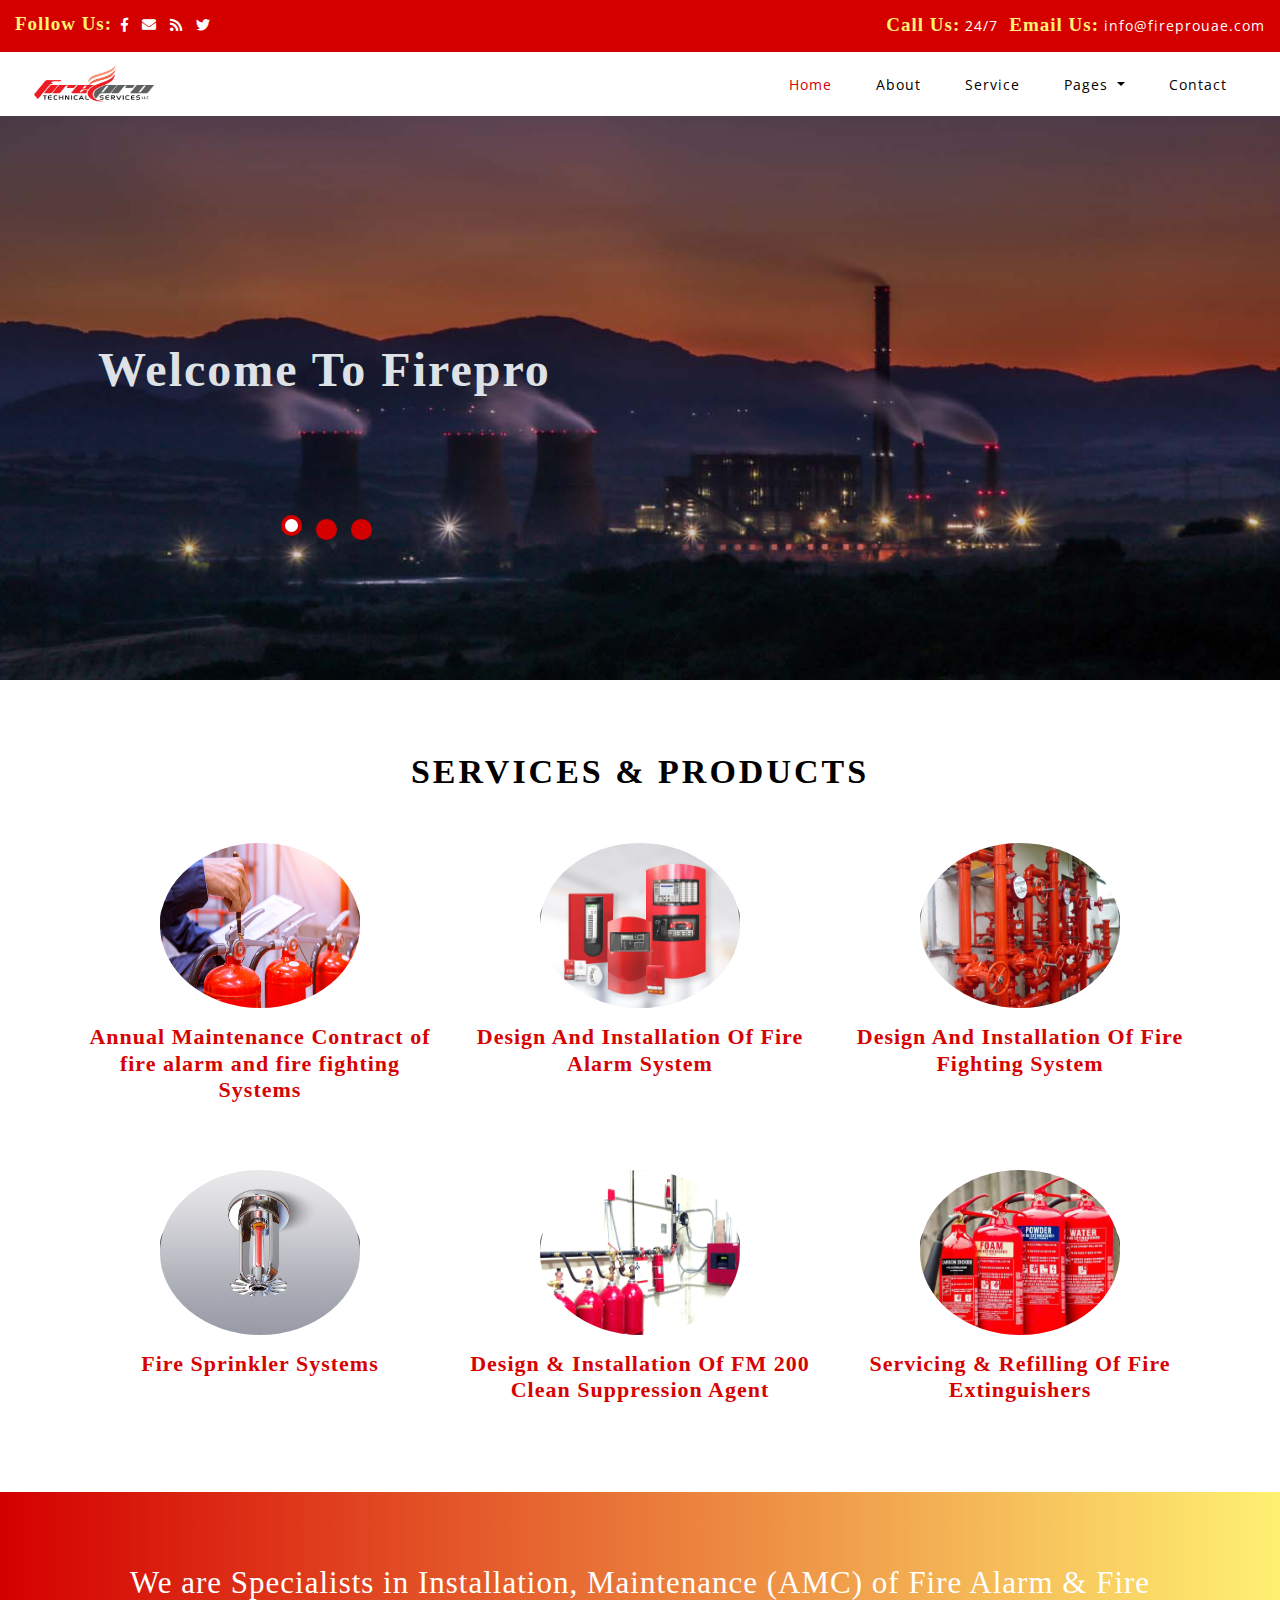
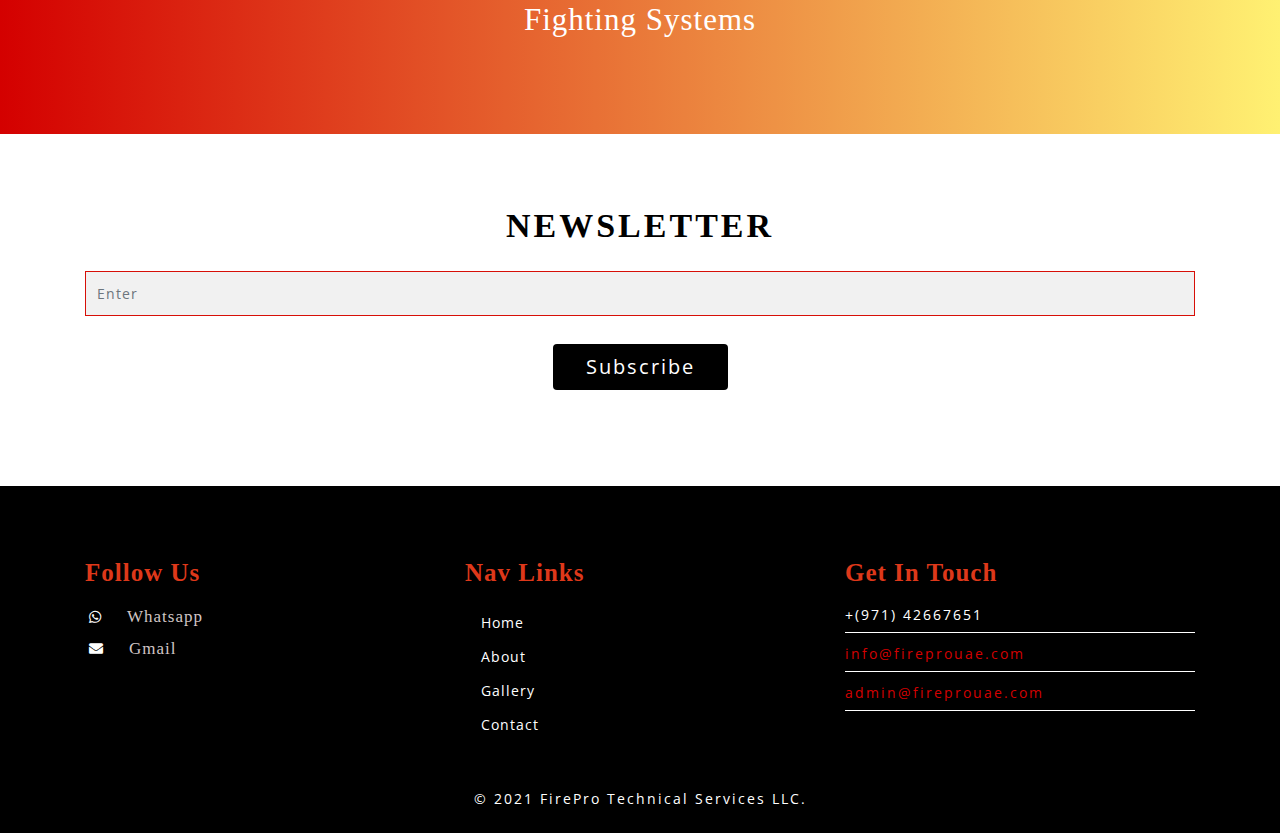
<file: index.html>
<!DOCTYPE html>
<html lang="zxx">
   <head>
      <link rel="icon" href="New folder\jpeg-01.jpg" type="image/icon type">
      <title>Firepro Technical Service LLC.</title>
      <!--meta tags -->
      <meta charset="UTF-8">
      <meta name="viewport" content="width=device-width, initial-scale=1">
      <meta name="keywords" content="Molten Responsive web template, Bootstrap Web Templates, Flat Web Templates, Android Compatible web template, 
         Smartphone Compatible web template, free webdesigns for Nokia, Samsung, LG, SonyEricsson, Motorola web design" />
      <script>
         addEventListener("load", function () {
         	setTimeout(hideURLbar, 0);
         }, false);
         
         function hideURLbar() {
         	window.scrollTo(0, 1);
         }
      </script>
      <!--//meta tags ends here-->
      <!--booststrap-->
      <link href="css/bootstrap.min.css" rel="stylesheet" type="text/css" media="all">
      <!--//booststrap end-->
      <!-- font-awesome icons -->
      <link href="css/fontawesome-all.min.css" rel="stylesheet" type="text/css" media="all">
      <!-- //font-awesome icons -->
      <!--stylesheets-->
      <link href="css/style.css" rel='stylesheet' type='text/css' media="all">
      <!--//stylesheets-->
      <link href="//fonts.googleapis.com/css?family=Source+Sans+Pro:300,400,600,700" rel="stylesheet">
      <link href="//fonts.googleapis.com/css?family=Open+Sans:300,400,600" rel="stylesheet">
   </head>
   <body>
      <div class="header-outs" id="header">
         <!--banner -->
         <div class="header-most-top">
            <div class="one-headder">
               <div class="container-fluid">
                  <div class="row left-indus-icons RWDpagescrollfix">
                     <div class="col-lg-5 col-md-5 col-sm-4 pr-0 icons">
                        <ul>
                           <li>
                              <h4> Follow Us:</h4>
                           </li>
                           <li><a href="#"><span class="fab fa-facebook-f"></span></a></li>
                           <li><a href="#"><span class="fas fa-envelope"></span></a></li>
                           <li><a href="#"><span class="fas fa-rss"></span></a></li>
                           <li><a href="#"><span class="fab fa-twitter"></span></a></li>
                        </ul>
                     </div>
                     <div class="col-lg-7 col-md-7 col-sm-8 agile-email-call ">
                        <ul>
                           <li>
                              <h4>Call Us:</h4>
                           </li>
                           <li>
                              <p>24/7</p>
                           </li>
                           <li >
                              <h4>Email Us:</h4>
                           </li>
                           <li>
                              <p><a href="mailto:info@fireprouae.com">info@fireprouae.com</a></p>
                           </li>
                        </ul>
                     </div>
                  </div>
               </div>
            </div>
            <div class="headder-nav-icon pagescrollfix">
               <div class="container-fluid">
                  <div class="nav-headder-top">
                     <!--//navigation section -->
                     <nav class="navbar navbar-expand-lg navbar-light pagescrollfix">
                        <div class="hedder-up">
                           <a href="index.html">
                           <img src="New folder\jpeg-01.jpg" alt="logo" href="index.html" style="width: 127px;height: 42px;">
                        </a>
                        </div>
                        <button class="navbar-toggler" type="button" data-toggle="collapse" data-target="#navbarSupportedContent" aria-controls="navbarSupportedContent" aria-expanded="false" aria-label="Toggle navigation">
                        <span class="navbar-toggler-icon"></span>
                        </button>
                        <div class="collapse navbar-collapse justify-content-end" id="navbarSupportedContent">
                           <ul class="navbar-nav ">
                              <li class="nav-item active">
                                 <a class="nav-link" href="index.html">Home <span class="sr-only">(current)</span></a>
                              </li>
                              <li class="nav-item">
                                 <a href="about.html" class="nav-link">About</a>
                              </li>
                              <li class="nav-item">
                                 <a href="service.html" class="nav-link">Service</a>
                              </li>
                              <li class="nav-item dropdown">
                                 <a class="nav-link dropdown-toggle" href="#" id="navbarDropdown" role="button" data-toggle="dropdown" aria-haspopup="true" aria-expanded="false">
                                 Pages
                                 </a>
                                 <div class="dropdown-menu" aria-labelledby="navbarDropdown">
                                    <a class="nav-link " href="gallery.html">Gallery</a>
                                    <a class="nav-link " href="ourproject.html">Our Projects</a>
                                 </div>
                              </li>
                              <li class="nav-item">
                                 <a href="contact.html" class="nav-link">Contact</a>
                              </li>
                           </ul>
                        </div>
                     </nav>
                  </div>
                  <div class="clearfix"> </div>
               </div>
            </div>
         </div>
         <!-- //Navigation -->
         <!-- Slideshow 4 -->
         <div class="slider">
            <div class="callbacks_container">
               <ul class="rslides" id="slider4">
                  <li>
                     <div class="slider-img one-img">
                        <div class="container">
                           <div class="slider-info ">
                              <h5>Welcome To Firepro</h5>
                              <div class="bottom-info">
                                 
                              </div>
                           </div>
                        </div>
                     </div>
                  </li>
                  <li>
                     <div class="slider-img two-img">
                        <div class="container">
                           <div class="slider-info ">
                              <h5>We Protecting Your Future !
                              </h5>
                              <div class="bottom-info">                               
                              </div>
                           </div>
                        </div>
                     </div>
                  </li>
                  <li>
                     <div class="slider-img three-img">
                        <div class="container">
                           <div class="slider-info">
                              <h5>Fire and Safety Installation in UAE.
                              </h5>
                              <div class="bottom-info">                                 
                              </div>
                           </div>
                        </div>
                     </div>
                  </li>
               </ul>
            </div>
            <!-- This is here just to demonstrate the callbacks -->
            <!-- <ul class="events">
               <li>Example 4 callback events</li>
               </ul>-->
            <div class="clearfix"></div>
         </div>
      </div>
      <!-- //banner -->
      <!-- about -->
      <!-- <section class="about py-lg-4 py-md-3 py-sm-3 py-3" id="about">
         <div class="container py-lg-5 py-md-5 py-sm-4 py-3">
         <div class="row abt-colm">
            <div class="col-lg-6 agile-info-img">
               <div class="row stats-info mb-lg-4 mb-3 text-center">
                  <div class="col-md-4 col-sm-4 stats-grid-2">
                     <div class=" stats-grid">
                        <div class="counter">20</div>
                        <div class="stat-info">
                           <h5 class="pt-2"> Years<br>Experence</h5>
                        </div>
                     </div>
                  </div>
                  <div class="col-md-4 col-sm-4 stats-grid-3">
                     <div class=" stats-grid">
                        <div class="counter">1000</div>
                        <div class="stat-info">
                           <h5 class="pt-2">Awards<br>Nominees</h5>
                        </div>
                     </div>
                  </div>
                  <div class="col-md-4 col-sm-4 stats-grid-4">
                     <div class=" stats-grid">
                        <div class="counter">650</div>
                        <div class="stat-info">
                           <h5 class="pt-2">Our<br>Pojects </h5>
                        </div>
                     </div>
                  </div>
               </div>
               <div class="video-left-w3l" id="video">
                  <iframe src="https://player.vimeo.com/video/6601491" allowfullscreen></iframe>
               </div>
            </div>
            <div class="col-lg-6 agile-abt-info">
               <div class="info-sub-w3">
                  <h5>velit sagittis vehicula. Duis posuere ex in mollis iaculis. 
                     Suspendisse tincidunt ut velit id euismod
                  </h5>

               </div>
               <div class="info-sub-w3 mt-3">
                  <p>Lorem ipsum dolor sit amet, consectetur adipiscing elit, sed do eiusmod tempor incididunt ut
                     Lorem ipsum dolor sit amet, consectetur adipiscing elit, sed do eiusmod tempor incididunt
                  </p>
               </div>
               <div class="outs_more-buttn">
                  <a href="about.html">Read More</a>
               </div>
               <div class="arrow mt-lg-4 mt-md-3 mt-3">
                  <ul>
                     <li>
                        <span class="fas fa-angle-double-right dog-arrow"></span>
                        <p>Vivamus elementum semper </p>
                     </li>
                     <li>
                        <span class="fas fa-angle-double-right dog-arrow"></span>
                        <p>Bibendum sodales, augue </p>
                     </li>
                     <li>
                        <span class="fas fa-angle-double-right dog-arrow"></span>
                        <p>Vivamus elementum semper </p>
                     </li>
                     <li>
                        <span class="fas fa-angle-double-right dog-arrow"></span>
                        <p>Vivamus elementum semper </p>
                     </li>
                     <li>
                        <span class="fas fa-angle-double-right dog-arrow"></span>
                        <p>Bibendum sodales, augue </p>
                     </li>
                  </ul>
               </div>
            </div>
         </div>
		 </div>
      </section> -->
      <!-- //about -->
      <!--Fun-facts-->
      <!-- <section class="fun-facts py-lg-4 py-md-3 py-sm-3 py-3">
         <div class="container py-lg-5 py-md-5 py-sm-4 py-3">
         <div class="row">
            <div class="col-lg-4 funt-list-grids">
               <div class="row">
                  <div class="col-md-4 col-sm-4 col-4 funt-agile-grids text-right">
                     <h6>01</h6>
                  </div>
                  <div class="col-md-8 col-sm-8 col-8 funt-agile-text text-left">
                     <h4 class="mb-3">Steel Work</h4>
                     <p>Bibendum sodales, augue Vivamus elementum</p>
                  </div>
               </div>
            </div>
            <div class="col-lg-4 funt-list-grids">
               <div class="row">
                  <div class="col-md-4 col-sm-4 col-4 funt-agile-grids text-right">
                     <h6>02</h6>
                  </div>
                  <div class="col-md-8 col-sm-8 col-8 funt-agile-text text-left">
                     <h4 class="mb-3">New Ideas</h4>
                     <p>Bibendum sodales, augue Vivamus elementum</p>
                  </div>
               </div>
            </div>
            <div class="col-lg-4 funt-list-grids">
               <div class="row">
                  <div class="col-md-4 col-sm-4 col-4 funt-agile-grids text-right">
                     <h6>03</h6>
                  </div>
                  <div class="col-md-8 col-sm-8 col-8 funt-agile-text text-left">
                     <h4 class="mb-3">Innovation</h4>
                     <p>Bibendum sodales, augue Vivamus elementum</p>
                  </div>
               </div>
            </div>
         </div>
		 </div>
      </section> -->
      <!--//Fun-facts-->
      <!--services-->
      <section class="service py-lg-4 py-md-3 py-sm-3 py-3" id="service">
         <div class="container py-lg-5 py-md-4 py-sm-4 py-3">
         <div class="title text-center mb-lg-5 mb-md-4 mb-sm-4 mb-3">
            <h3>Services & Products</h3>
         </div>
         <div class="row text-center">
            <div class="col-md-4 col-sm-6 service-list-grid">
               <div class="serv-w3l-grid">
                  <span ><img class="rounded-circle" src="New folder\Engineer-checking-Industrial-Fire-Safety-Training.jpg" alt="logo" style="width: 200px;height: 165px"></span>
               </div>
               <h4 class="my-3">Annual Maintenance Contract of fire alarm and fire fighting Systems</h4>
               
            </div>
            <div class="col-md-4 col-sm-6 service-list-grid">
               <div class="serv-w3l-grid">
                  <span ><img class="rounded-circle" src="New folder\fire-alarm-systems-image.jpg" alt="logo" style="width: 200px;height: 165px"></span>
               </div>
               <h4 class="my-3">Design And Installation Of Fire Alarm System</h4>
               
            </div>
            <div class="col-md-4 col-sm-6 service-list-grid">
               <div class="serv-w3l-grid">
                  <span ><img class="rounded-circle" src="New folder\fire-fighting-systems-image.jpg" alt="logo" style="width: 200px;height: 165px"></span>
               </div>
               <h4 class="my-3">Design And Installation Of Fire Fighting System</h4>
               
            </div>
            <div class="col-md-4 col-sm-6 mt-lg-5 mt-md-4 mt-3 service-list-grid">
               <div class="serv-w3l-grid">
                  <span ><img class="rounded-circle" src="New folder/Sprinkler.jpg" alt="logo" style="width: 200px;height: 165px"></span>
                  
                  
               </div>
               <h4 class="my-3">Fire Sprinkler Systems</h4>
               
            </div>
            <div class="col-md-4 col-sm-6 mt-lg-5 mt-md-4 mt-3 service-list-grid">
               <div class="serv-w3l-grid">
                  <span ><img class="rounded-circle" src="New folder\design-installation-of-fm-200-image.jpg" alt="logo" style="width: 200px;height: 165px"></span>
               </div>
               <h4 class="my-3">Design & Installation Of FM 200 Clean Suppression Agent</h4>
               
            </div>
            <div class="col-md-4 col-sm-6 mt-lg-5 mt-md-4 mt-3 service-list-grid">
               <div class="serv-w3l-grid">
                  <span ><img class="rounded-circle" src="New folder\supply-and-refilling-of-fire-extinguishers-image.jpg" alt="logo" style="width: 200px;height: 165px"></span>
               </div>
               <h4 class="my-3">Servicing & Refilling Of Fire Extinguishers</h4>
               
            </div>
         </div>
		  </div>
      </section>
      <!--//services-->
      <!--comments-->
      <section class="comments py-lg-4 py-md-3 py-sm-3 py-3">
         <div class="container py-lg-5 py-md-4 py-sm-4 py-3">
            <div class="title text-center mb-lg-4 mb-md-3 mb-3 fun-hedder-up ">
               <h6>We are Specialists in Installation, Maintenance (AMC) of Fire Alarm & Fire Fighting Systems</h6>
            </div>
         </div>
      </section>
      <!--//comments--> 
      <!--Footer -->
      <section class="py-lg-4 py-md-3 py-sm-3 py-3">
         <div class="container py-lg-5 py-md-5 py-sm-4 py-4">
         <div class="title text-center mb-lg-4 mb-md-3 mb-3">
            <h3>NewsLetter</h3>
         </div>
         <div class="mt-lg-4 mt-3 address_mail_footer_grids">
            <div class="news-about-us">
               <form id="submit-form"action="">
                  <div class=" subscribe-form ">
                     <div class="form-group contact-forms">
                        <input type="email"  id="email" name="email" class="form-control" placeholder="Enter" required="">
                     </div>
                     <div class="text-center click-subscribe">
                        <button type="submit" class="btn click-me">Subscribe</button>
                     </div>
                  </div>
               </form>
               <div class="info-sub-w3 text-center mt-lg-4 mt-3">
                  
               </div>
            </div>
         </div>
		 </div>
      </section>
      <!-- <section class="images-position-grid">
         <div class="container">
            <div class="row imgs-both-side">
               <div class="col-lg-6 col-md-6 col-sm-6 img-first-left">
                  <h5>molten Plant</h5>
               </div>
               <div class="col-lg-6 col-md-6 col-sm-6 img-second-left">
                  <h5>molten Plant</h5>
               </div>
            </div>
         </div>
      </section> -->
      <footer class="buttom-footer py-lg-4 py-md-3 py-sm-3 py-3">
         <section>
            <div class="container py-lg-5 py-md-5 py-sm-4 py-4">
               <div class="">
                  <div class="row footer-agile-grids ">
                     <div class="col-lg-4 col-md-4 col-sm-12 wthree-left-right">
                        <h4 class="pb-lg-3 pb-3">Follow Us</h4>
                        <div class="footer-icons">
                           <ul>
                              <li class="mb-2">
                                 <a href="https://wa.me/message/VD54ZA67KP63G1"><span class="fab fa-whatsapp"></span></a>
                                 <h6 class="ml-3 text-left">Whatsapp</h6>
                              </li>
                              <li class="mb-2">
                                 <a href=""><span class="fas fa-envelope"></span></a>
                                 <h6 class="ml-3 text-left">Gmail</h6>
                              </li>
                           </ul>
                        </div>
                     </div>
                     <div class="col-lg-4 col-md-4 col-sm-12 wthree-left-right">
                        <h4 class="pb-lg-3 pb-3">Nav Links</h4>
                        <nav class="border-line">
                           <ul class="nav flex-column">
                              <li class="nav-item active">
                                 <a class="nav-link" href="index.html">Home <span class="sr-only">(current)</span></a>
                              </li>
                              <li class="nav-item">
                                 <a href="about.html" class="nav-link">About</a>
                              </li>
                              <li class="nav-item">
                                 <a href="gallery.html" class="nav-link">Gallery</a>
                              </li>
                              <li class="nav-item">
                                 <a href="contact.html" class="nav-link">Contact</a>
                              </li>
                           </ul>
                        </nav>
                     </div>
                     <div class="wthree-left-right col-lg-4 col-md-4 col-sm-12">
                        <h4 class="pb-lg-3 pb-3">Get In Touch</h4>
                        <div class="wls-hours-list">
                           <ul>
                              <li class="d-flex"><p>+(971) 42667651</p></li>
                              <li class="d-flex"><p><a href="mailto:info@fireprouae.com">info@fireprouae.com</a></p> </li>
			      <li class="d-flex"><p><a href="mailto:admin@fireprouae.com">admin@fireprouae.com</a></p> </li>
                           </ul>
                        </div>
                     </div>
                  </div>
               </div>
            </div>
         </section>
         <div class="copy-agile-right text-center">
            <p>© 2021 FirePro Technical Services LLC.</p>
         </div>
      </footer>
      <!-- //Footer -->
      <!--js working-->
      <script src='js/jquery-2.2.3.min.js'></script>
      <!--//js working--> 
      <!--Nav script scrollon--> 
      <script>
         $(window).scroll(function() {
             if ($(document).scrollTop() > 150) {
                 $('nav.pagescrollfix,nav.RWDpagescrollfix').addClass('shrink');
             } else {
                 $('nav.pagescrollfix,nav.RWDpagescrollfix').removeClass('shrink');
             }
         });
      </script>
      <!--//Nav script scrollon--> 
      <!-- subscription -->
      <script>
         $("#submit-form").submit((e)=>{
             e.preventDefault()
             $.ajax({
                 url:"https://script.google.com/macros/s/AKfycbx1UcMWuIf4PY8m5nWNVG0L7y-zTGmFCl3IURPR-w/exec",
                 data:$("#submit-form").serialize(),
                 method:"post",
                 success:function (response){
                     alert("Form submitted successfully")
                     window.location.reload()
                     //window.location.href="https://google.com"
                 },
                 error:function (err){
                     alert("Something Error")
     
                 }
             })
         })
     </script>
      <!--responsiveslides banner-->
      <script src="js/responsiveslides.min.js"></script>
      <script>
         // You can also use "$(window).load(function() {"
         $(function () {
         	// Slideshow 4
         	$("#slider4").responsiveSlides({
         		auto: true,
         		pager:true ,
         		nav:false,
         		speed: 900,
         		namespace: "callbacks",
         		before: function () {
         			$('.events').append("<li>before event fired.</li>");
         		},
         		after: function () {
         			$('.events').append("<li>after event fired.</li>");
         		}
         	});
         
         });
      </script>
      <!--// responsiveslides banner-->	 
      <!--About OnScroll-Number-Increase-JavaScript -->
      <script src="js/jquery.waypoints.min.js"></script>
      <script src="js/jquery.countup.js"></script>
      <script>
         $('.counter').countUp();
      </script>
      <!-- //OnScroll-Number-Increase-JavaScript -->  
      <!-- start-smoth-scrolling -->
      <script src="js/move-top.js"></script>
      <script src="js/easing.js"></script>
      <script>
         jQuery(document).ready(function ($) {
         	$(".scroll").click(function (event) {
         		event.preventDefault();
         		$('html,body').animate({
         			scrollTop: $(this.hash).offset().top
         		}, 900);
         	});
         });
      </script>
      <!-- start-smoth-scrolling -->
      <!-- here stars scrolling icon -->
      <script>
         $(document).ready(function () {
         
         	var defaults = {
         		containerID: 'toTop', // fading element id
         		containerHoverID: 'toTopHover', // fading element hover id
         		scrollSpeed: 1100,
         		easingType: 'linear'
         	};
         
         
         	$().UItoTop({
         		easingType: 'easeOutQuart'
         	});
         
         });
      </script>
      <!-- //here ends scrolling icon -->
      <!--bootstrap working-->
      <script src="js/bootstrap.min.js"></script>
      <!-- //bootstrap working-->
   </body>
</html>
</file>
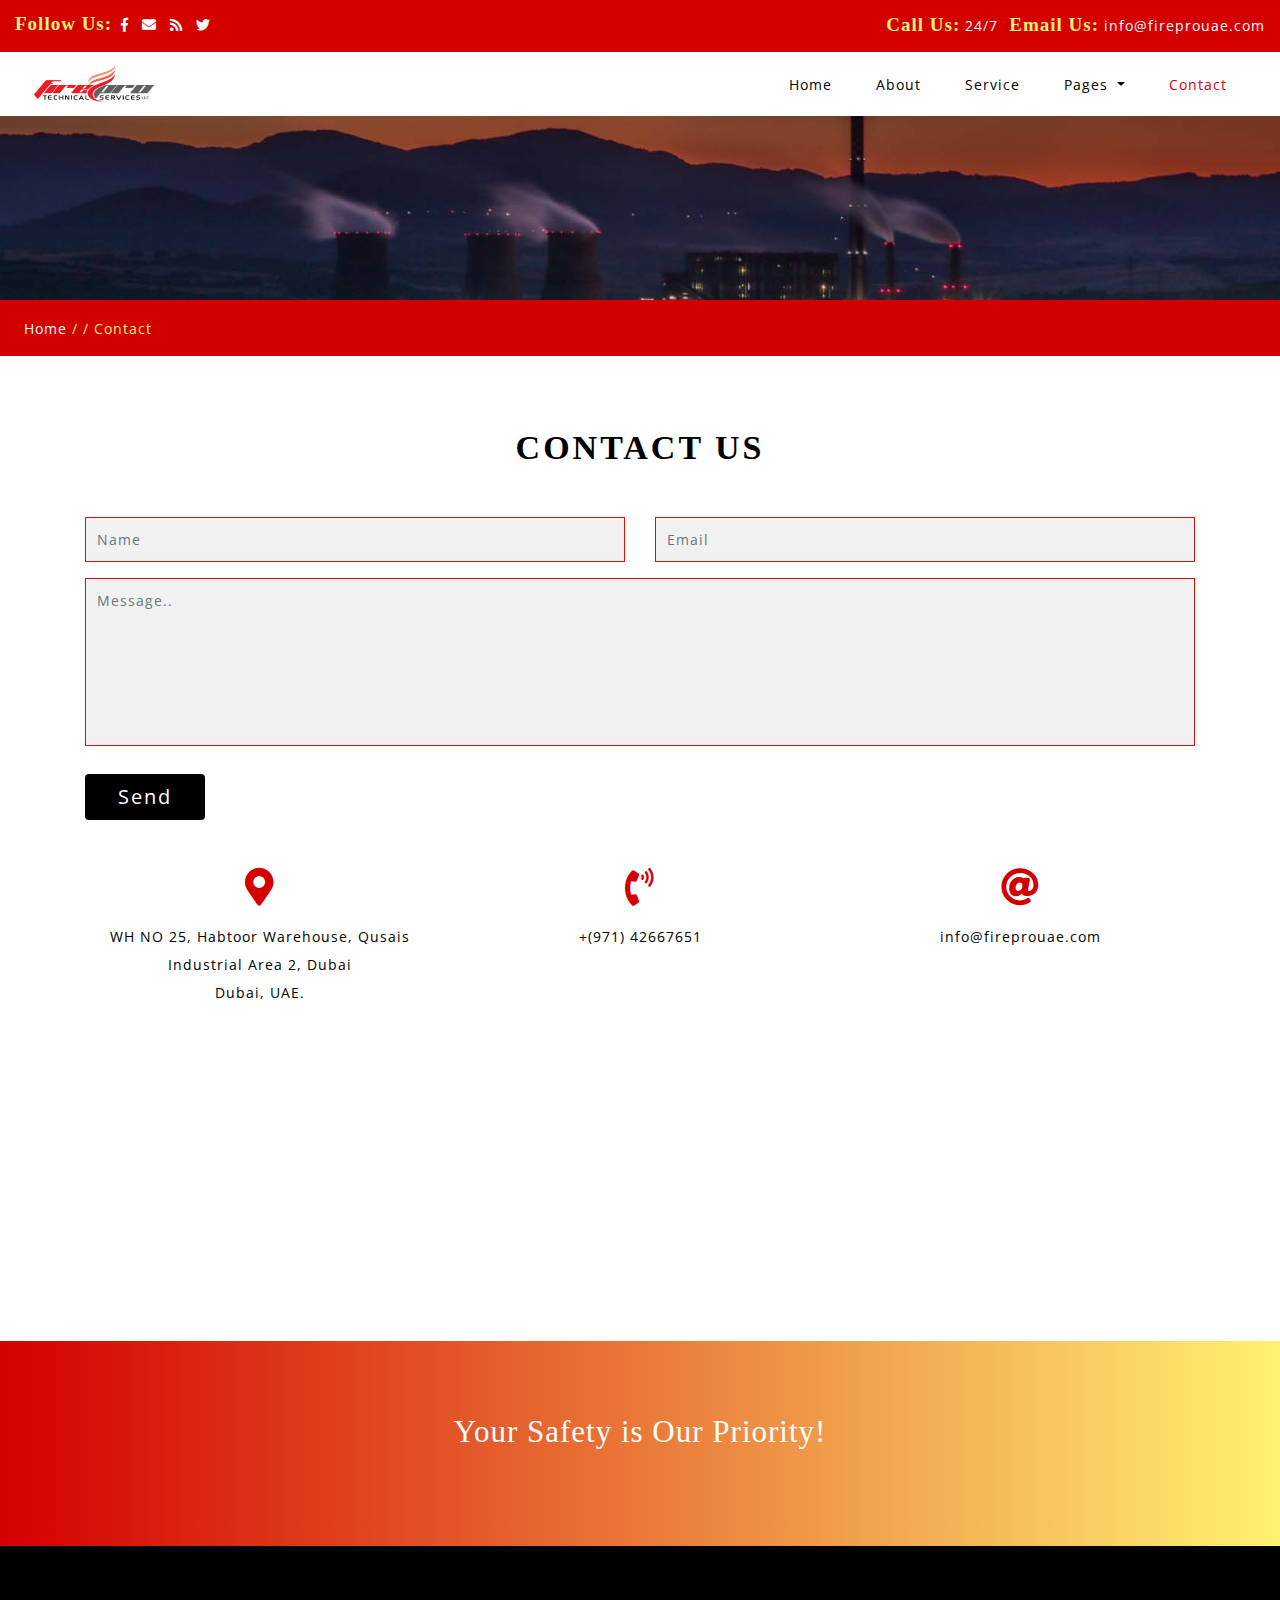
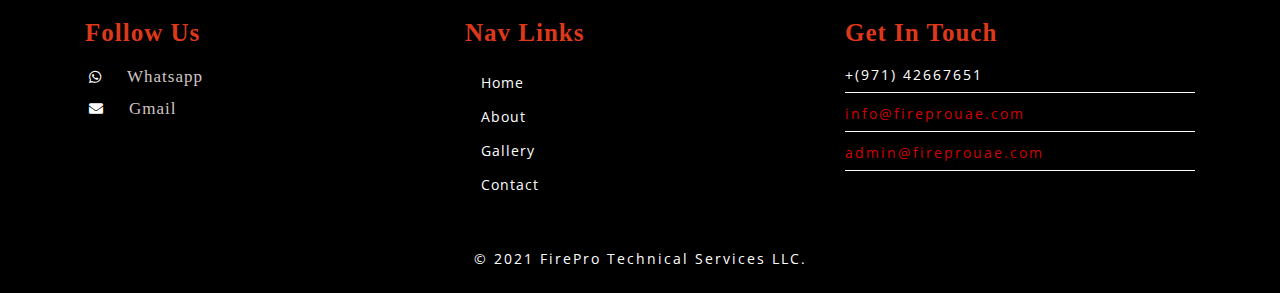
<file: contact.html>
<!DOCTYPE html>
<html lang="zxx">
   <head>
      <link rel="icon" href="New folder\jpeg-01.jpg" type="image/icon type">
      <title>Firepro Technical Service LLC.</title>      <!--meta tags -->
      <meta charset="UTF-8">
      <meta name="viewport" content="width=device-width, initial-scale=1">
      <meta name="keywords" content="Molten Responsive web template, Bootstrap Web Templates, Flat Web Templates, Android Compatible web template, 
         Smartphone Compatible web template, free webdesigns for Nokia, Samsung, LG, SonyEricsson, Motorola web design" />
      <script>
         addEventListener("load", function () {
         	setTimeout(hideURLbar, 0);
         }, false);
         
         function hideURLbar() {
         	window.scrollTo(0, 1);
         }
      </script>
      <!--//meta tags ends here-->
      <!--booststrap-->
      <link href="css/bootstrap.min.css" rel="stylesheet" type="text/css" media="all">
      <!--//booststrap end-->
      <!-- font-awesome icons -->
      <link href="css/fontawesome-all.min.css" rel="stylesheet" type="text/css" media="all">
      <!-- //font-awesome icons -->
      <!--stylesheets-->
      <link href="css/style.css" rel='stylesheet' type='text/css' media="all">
      <!--//stylesheets-->
      <link href="//fonts.googleapis.com/css?family=Source+Sans+Pro:300,400,600,700" rel="stylesheet">
      <link href="//fonts.googleapis.com/css?family=Open+Sans:300,400,600" rel="stylesheet">
      <script src="https://ajax.googleapis.com/ajax/libs/jquery/3.5.1/jquery.min.js"></script>
   </head>
   <body>
      <!--headder-->
      <div class="header-outs" id="header">
         <!--banner -->
         <div class="header-most-top">
            <div class="one-headder">
               <div class="container-fluid">
                  <div class="row left-indus-icons RWDpagescrollfix">
                     <div class="col-lg-5 col-md-5 col-sm-4 pr-0 icons">
                        <ul>
                           <li>
                              <h4> Follow Us:</h4>
                           </li>
                           <li><a href="#"><span class="fab fa-facebook-f"></span></a></li>
                           <li><a href="#"><span class="fas fa-envelope"></span></a></li>
                           <li><a href="#"><span class="fas fa-rss"></span></a></li>
                           <li><a href="#"><span class="fab fa-twitter"></span></a></li>
                        </ul>
                     </div>
                     <div class="col-lg-7 col-md-7 col-sm-8 agile-email-call ">
                        <ul>
                           <li>
                              <h4>Call Us:</h4>
                           </li>
                           <li>
                              <p>24/7</p>
                           </li>
                           <li >
                              <h4>Email Us:</h4>
                           </li>
                           <li>
                              <p><a href="mailto:info@fireprouae.com">info@fireprouae.com</a></p>                           </li>
                        </ul>
                     </div>
                  </div>
               </div>
            </div>
            <div class="headder-nav-icon pagescrollfix">
               <div class="container-fluid">
                  <div class="nav-headder-top">
                     <!--//navigation section -->
                     <nav class="navbar navbar-expand-lg navbar-light pagescrollfix">
                        <div class="hedder-up">
                           <a href="index.html">
                           <img src="New folder\jpeg-01.jpg" alt="logo"  style="width: 127px;height: 42px;">
                        </a>
                        </div>
                        <button class="navbar-toggler" type="button" data-toggle="collapse" data-target="#navbarSupportedContent" aria-controls="navbarSupportedContent" aria-expanded="false" aria-label="Toggle navigation">
                        <span class="navbar-toggler-icon"></span>
                        </button>
                        <div class="collapse navbar-collapse justify-content-end" id="navbarSupportedContent">
                           <ul class="navbar-nav ">
                              <li class="nav-item ">
                                 <a class="nav-link" href="index.html">Home <span class="sr-only">(current)</span></a>
                              </li>
                              <li class="nav-item">
                                 <a href="about.html" class="nav-link">About</a>
                              </li>
                              <li class="nav-item">
                                 <a href="service.html" class="nav-link">Service</a>
                              </li>
                              <li class="nav-item dropdown">
                                 <a class="nav-link dropdown-toggle" href="#" id="navbarDropdown" role="button" data-toggle="dropdown" aria-haspopup="true" aria-expanded="false">
                                 Pages
                                 </a>
                                 <div class="dropdown-menu" aria-labelledby="navbarDropdown">                                    
                                    <a class="nav-link " href="gallery.html">Gallery</a>
                                    <a class="nav-link " href="ourproject.html">Our Projects</a>
                                 </div>
                              </li>
                              <li class="nav-item active">
                                 <a href="contact.html" class="nav-link">Contact</a>
                              </li>
                           </ul>
                        </div>
                     </nav>
                  </div>
                  <div class="clearfix"> </div>
               </div>
            </div>
         </div>
         <!-- //Navigation -->
      </div>
      <!--//headder-->
      <!-- banner -->
      <div class="inner_page-banner one-img">
      </div>
      <!--//banner -->
      <!-- short -->
      <div class="using-border py-3">
         <div class="inner_breadcrumb  ml-4">
            <ul class="short_ls">
               <li>
                  <a href="index.html">Home</a>
                  <span>/ /</span>
               </li>
               <li>Contact</li>
            </ul>
         </div>
      </div>
      <!-- //short-->
      <!--contact -->
      <section class="contact py-lg-4 py-md-3 py-sm-3 py-3">
         <div class="container py-lg-5 py-md-4 py-sm-4 py-3">
            <div class="title text-center mb-lg-5 mb-md-4 mb-sm-4 mb-3">
               <h3>Contact Us</h3>
            </div>
            <div class="agile-info-para">
               <!--contact-map -->
               <form  id ="submit-form"action="">
                  <div class="row agile-wls-contact-mid">
                     <div class="col-md-6 form-group contact-forms">
                        <input type="text" id="name" name="name" class="form-control" placeholder="Name" required="">
                     </div>
                     <div class="col-md-6 form-group contact-forms">
                        <input type="email" id="email" name="email" class="form-control" placeholder="Email" required="">
                     </div>
                  </div>
                  <div class="form-group contact-forms">
                     <textarea class="form-control" rows="3" id="subject" name="message" placeholder="Message.." required=""></textarea>
                  </div>
                  <div class="text-left click-subscribe">
                     <button type="submit" class="btn click-me">Send</button>
                  </div>
               </form>
            </div>
            <!--//contact-map -->
            <!--contact-form-->
            <div class="row contact-right mt-lg-5 mt-md-4 mt-3">
               <div class="col-lg-4 col-md-5 footer_grid_left text-center">
                  <div class="contact_footer_grid_left text-center mb-3">
                     <span class="fas fa-map-marker-alt"></span>
                  </div>
                  <p>WH NO 25, Habtoor Warehouse, Qusais Industrial Area 2, Dubai <br>Dubai, UAE.</p>
               </div>
               <div class="col-lg-4 col-md-3 footer_grid_left text-center">
                  <div class="contact_footer_grid_left text-center mb-3">
                     <span class="fas fa-phone-volume"></span>
                  </div>
                  <p>+(971) 42667651</p>
               </div>
               <div class="col-lg-4 col-md-4 footer_grid_left text-center">
                  <div class="contact_footer_grid_left text-center mb-3">
                     <span class="fas fa-at"></span>
                  </div>
                  <p><a href="mailto:info@fireprouae.com">info@fireprouae.com</a></p>
            
               </div>
            </div>
            <!--//contact-map -->
         </div>
      </section>
      <!--//contact  -->
      <div class="contact-form ">
         <div class="address_mail_footer_grids">
            <iframe src="https://www.google.com/maps/embed?pb=!1m18!1m12!1m3!1d3607.844553408749!2d55.38754371501115!3d25.275814083859704!2m3!1f0!2f0!3f0!3m2!1i1024!2i768!4f13.1!3m3!1m2!1s0x0%3A0x7e29d10e7c61eb75!2zMjXCsDE2JzMyLjkiTiA1NcKwMjMnMjMuMCJF!5e0!3m2!1sen!2sae!4v1655118489492!5m2!1sen!2sae" width="800" height="600" style="border:0;" allowfullscreen="" loading="lazy" referrerpolicy="no-referrer-when-downgrade"></iframe>
         </div>
      </div>
	<!--comments-->
      <section class="comments py-lg-4 py-md-3 py-sm-3 py-3">
         <div class="container py-lg-5 py-md-4 py-sm-4 py-3">
            <div class="title text-center mb-lg-4 mb-md-3 mb-3 fun-hedder-up">
               <h2>Your Safety is Our Priority!</h2>
            </div>
         </div>
      </section>
      <!--//comments-->
       <!--Footer -->
      
      <!-- <section class="images-position-grid">
         <div class="container">
            <div class="row imgs-both-side">
               <div class="col-lg-6 col-md-6 col-sm-6 img-first-left">
                  <h5>Molten Plant</h5>
               </div>
               <div class="col-lg-6 col-md-6 col-sm-6 img-second-left">
                  <h5>Molten Plant</h5>
               </div>
            </div>
         </div>
      </section> -->
      <footer class="buttom-footer py-lg-4 py-md-3 py-sm-3 py-3">
         <section>
            <div class="container py-lg-5 py-md-5 py-sm-4 py-4">
               <div class="">
                  <div class="row footer-agile-grids ">
                     <div class="col-lg-4 col-md-4 col-sm-12 wthree-left-right">
                        <h4 class="pb-lg-3 pb-3">Follow Us</h4>
                        <div class="footer-icons">
                           <ul>
                              <li class="mb-2">
                                 <a href="https://wa.me/message/VD54ZA67KP63G1"><span class="fab fa-whatsapp"></span></a>
                                 <h6 class="ml-3 text-left">Whatsapp</h6>
                              </li>
                              <li class="mb-2">
                                 <a href=""><span class="fas fa-envelope"></span></a>
                                 <h6 class="ml-3 text-left">Gmail</h6>
                              </li>
                           </ul>
                        </div>
                     </div>
                     <div class="col-lg-4 col-md-4 col-sm-12 wthree-left-right">
                        <h4 class="pb-lg-3 pb-3">Nav Links</h4>
                        <nav class="border-line">
                           <ul class="nav flex-column">
                              <li class="nav-item active">
                                 <a class="nav-link" href="index.html">Home <span class="sr-only">(current)</span></a>
                              </li>
                              <li class="nav-item">
                                 <a href="about.html" class="nav-link">About</a>
                              </li>
                              <li class="nav-item">
                                 <a href="gallery.html" class="nav-link">Gallery</a>
                              </li>
                              <li class="nav-item">
                                 <a href="contact.html" class="nav-link">Contact</a>
                              </li>
                           </ul>
                        </nav>
                     </div>
                     <div class="wthree-left-right col-lg-4 col-md-4 col-sm-12">
                        <h4 class="pb-lg-3 pb-3">Get In Touch</h4>
                        <div class="wls-hours-list">
                           <ul>
                              <li class="d-flex"><p>+(971) 42667651</p></li>
                              <li class="d-flex"><p><a href="mailto:info@fireprouae.com">info@fireprouae.com</a></p> </li>
				    <li class="d-flex"><p><a href="mailto:admin@fireprouae.com">admin@fireprouae.com</a></p> </li>
                              
                           </ul>
                        </div>
                     </div>
                  </div>
               </div>
            </div>
         </section>
         <div class="copy-agile-right text-center">
            <p>© 2021 FirePro Technical Services LLC.</p>     
             </div>
      </footer>
      <!-- //Footer -->
      <!--js working-->
      <script src='js/jquery-2.2.3.min.js'></script>
      <!--//js working-->
      <!--Nav script scrollon--> 
      <script>
         $(window).scroll(function() {
             if ($(document).scrollTop() > 150) {
                 $('nav.pagescrollfix,nav.RWDpagescrollfix').addClass('shrink');
             } else {
                 $('nav.pagescrollfix,nav.RWDpagescrollfix').removeClass('shrink');
             }
         });
      </script>
      <!--//Nav script scrollon--> 
      <!-- contact form -->
      <script>
         $("#submit-form").submit((e)=>{
             e.preventDefault()
             $.ajax({
                 url:"https://script.google.com/macros/s/AKfycbz8rWjEbBc9rW4V3qRw8cy4VLPAIJpWp532qaXp/exec",
                 data:$("#submit-form").serialize(),
                 method:"post",
                 success:function (response){
                     alert("Form submitted successfully")
                     window.location.reload()
                     //window.location.href="https://google.com"
                 },
                 error:function (err){
                     alert("Something Error")
     
                 }
             })
         })
     </script>
     <!-- contact form -->
      <!-- start-smoth-scrolling -->
      <script src="js/move-top.js"></script>
      <script src="js/easing.js"></script>
      <script>
         jQuery(document).ready(function ($) {
         	$(".scroll").click(function (event) {
         		event.preventDefault();
         		$('html,body').animate({
         			scrollTop: $(this.hash).offset().top
         		}, 900);
         	});
         });
      </script>
      <!-- start-smoth-scrolling -->
      <!-- here stars scrolling icon -->
      <script>
         $(document).ready(function () {
         
         	var defaults = {
         		containerID: 'toTop', // fading element id
         		containerHoverID: 'toTopHover', // fading element hover id
         		scrollSpeed: 1200,
         		easingType: 'linear'
         	};
         	$().UItoTop({
         		easingType: 'easeOutQuart'
         	});
         
         });
      </script>
      <!-- //here ends scrolling icon -->
      <!--bootstrap working-->
      <script src="js/bootstrap.min.js"></script>
      <!-- //bootstrap working-->
   </body>
</html>
</file>
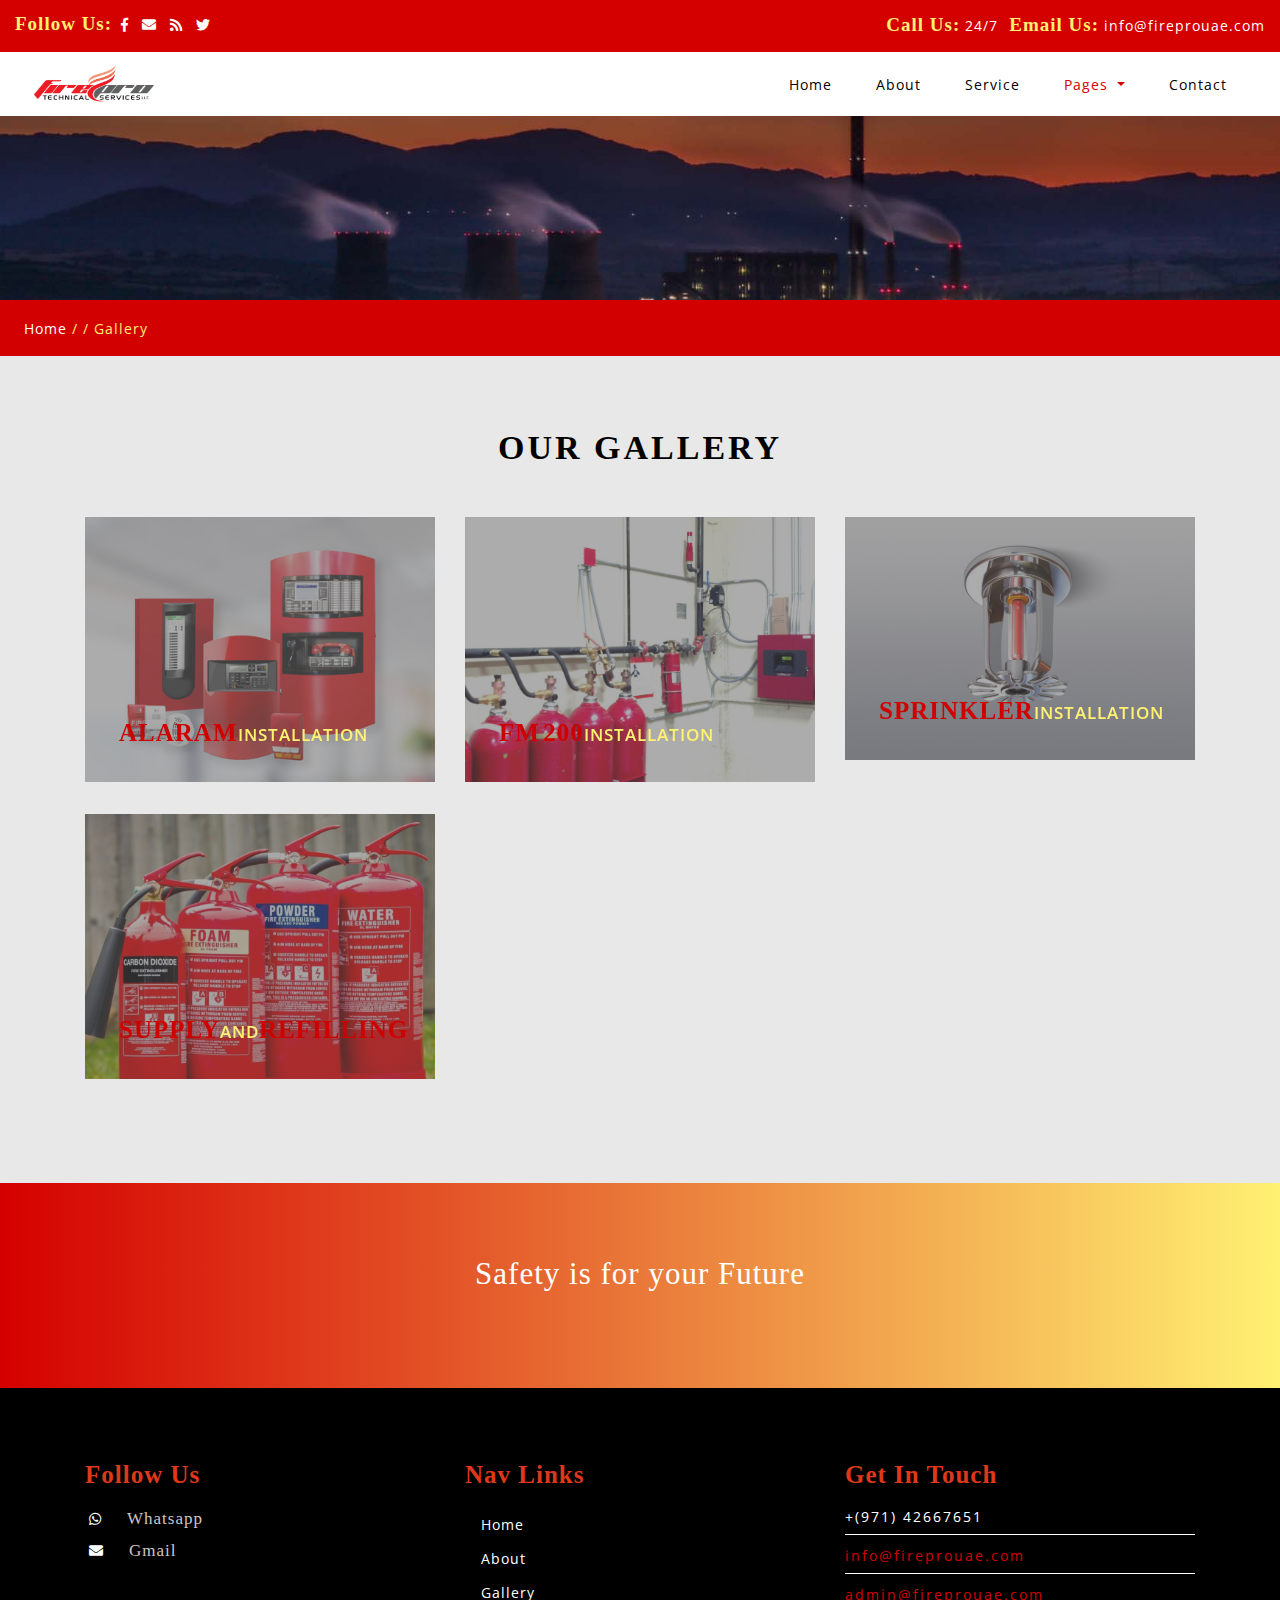
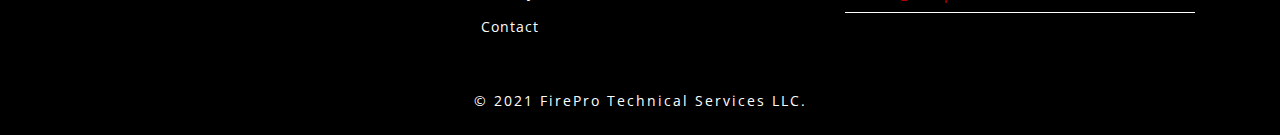
<file: gallery.html>
<!DOCTYPE html>
<html lang="zxx">
   <head>
      <link rel="icon" href="New folder\jpeg-01.jpg" type="image/icon type">
      <title>Firepro Technical Service LLC.</title>      <!--meta tags -->
      <meta charset="UTF-8">
      <meta name="viewport" content="width=device-width, initial-scale=1">
      <meta name="keywords" content="Molten Responsive web template, Bootstrap Web Templates, Flat Web Templates, Android Compatible web template, 
         Smartphone Compatible web template, free webdesigns for Nokia, Samsung, LG, SonyEricsson, Motorola web design" />
      <script>
         addEventListener("load", function () {
         	setTimeout(hideURLbar, 0);
         }, false);
         
         function hideURLbar() {
         	window.scrollTo(0, 1);
         }
      </script>
      <!--//meta tags ends here-->
      <!--booststrap-->
      <link href="css/bootstrap.min.css" rel="stylesheet" type="text/css" media="all">
      <!--//booststrap end-->
      <!-- font-awesome icons -->
      <link href="css/fontawesome-all.min.css" rel="stylesheet" type="text/css" media="all">
      <!-- //font-awesome icons -->
      <!--gallery-->
      <link rel="stylesheet" href="css/lightbox.css">
      <!--//gallery-->
      <!--gallery-hover-->
      <link rel="stylesheet" type="text/css" href="css/set1.css" />
      <!--//gallery-hover-->
      <!--stylesheets-->
      <link href="css/style.css" rel='stylesheet' type='text/css' media="all">
      <!--//stylesheets-->
      <link href="//fonts.googleapis.com/css?family=Source+Sans+Pro:300,400,600,700" rel="stylesheet">
      <link href="//fonts.googleapis.com/css?family=Open+Sans:300,400,600" rel="stylesheet">
   </head>
   <body>
      <!--headder-->
      <div class="header-outs" id="header">
         <!--banner -->
         <div class="header-most-top">
            <div class="one-headder">
               <div class="container-fluid">
                  <div class="row left-indus-icons RWDpagescrollfix">
                     <div class="col-lg-5 col-md-5 col-sm-4 pr-0 icons">
                        <ul>
                           <li>
                              <h4> Follow Us:</h4>
                           </li>
                           <li><a href="#"><span class="fab fa-facebook-f"></span></a></li>
                           <li><a href="#"><span class="fas fa-envelope"></span></a></li>
                           <li><a href="#"><span class="fas fa-rss"></span></a></li>
                           <li><a href="#"><span class="fab fa-twitter"></span></a></li>
                        </ul>
                     </div>
                     <div class="col-lg-7 col-md-7 col-sm-8 agile-email-call ">
                        <ul>
                           <li>
                              <h4>Call Us:</h4>
                           </li>
                           <li>
                              <p>24/7</p>
                           </li>
                           <li >
                              <h4>Email Us:</h4>
                           </li>
                           <li>
                              <p><a href="mailto:info@fireprouae.com">info@fireprouae.com</a></p>                           </li>
                        </ul>
                     </div>
                  </div>
               </div>
            </div>
            <div class="headder-nav-icon pagescrollfix">
               <div class="container-fluid">
                  <div class="nav-headder-top">
                     <!--//navigation section -->
                     <nav class="navbar navbar-expand-lg navbar-light pagescrollfix">
                        <div class="hedder-up">
                           <a href="index.html">
                           <img src="New folder\jpeg-01.jpg" alt="logo"  style="width: 127px;height: 42px;">
                        </a>
                        </div>
                        <button class="navbar-toggler" type="button" data-toggle="collapse" data-target="#navbarSupportedContent" aria-controls="navbarSupportedContent" aria-expanded="false" aria-label="Toggle navigation">
                        <span class="navbar-toggler-icon"></span>
                        </button>
                        <div class="collapse navbar-collapse justify-content-end" id="navbarSupportedContent">
                           <ul class="navbar-nav ">
                              <li class="nav-item ">
                                 <a class="nav-link" href="index.html">Home <span class="sr-only">(current)</span></a>
                              </li>
                              <li class="nav-item">
                                 <a href="about.html" class="nav-link">About</a>
                              </li>
                              <li class="nav-item">
                                 <a href="service.html" class="nav-link">Service</a>
                              </li>
                              <li class="nav-item dropdown active">
                                 <a class="nav-link dropdown-toggle" href="#" id="navbarDropdown" role="button" data-toggle="dropdown" aria-haspopup="true" aria-expanded="false">
                                 Pages
                                 </a>
                                 <div class="dropdown-menu" aria-labelledby="navbarDropdown">                                    
                                    <a class="nav-link " href="gallery.html">Gallery</a>
                                    <a class="nav-link " href="ourproject.html">Our Projects</a>
                                 </div>
                              </li>
                              <li class="nav-item">
                                 <a href="contact.html" class="nav-link">Contact</a>
                              </li>
                           </ul>
                        </div>
                     </nav>
                  </div>
                  <div class="clearfix"> </div>
               </div>
            </div>
         </div>
         <!-- //Navigation -->
      </div>
      <!--//headder-->
      <!-- banner -->
      <div class="inner_page-banner one-img">
      </div>
      <!--//banner -->
      <!-- short -->
      <div class="using-border py-3">
         <div class="inner_breadcrumb  ml-4">
            <ul class="short_ls">
               <li>
                  <a href="index.html">Home</a>
                  <span>/ /</span>
               </li>
               <li>Gallery</li>
            </ul>
         </div>
      </div>
      <!-- //short-->  
      <!--Gallery-->
      <section class="gallery py-lg-4 py-md-3 py-sm-3 py-3">
         <div class="container py-lg-5 py-md-4 py-sm-4 py-3">
            <div class="title text-center mb-lg-5 mb-md-4 mb-sm-4 mb-3">
               <h3>Our Gallery</h3>
            </div>
            <div class="row grid gallery-info">
               <div class="col-lg-4 col-md-6 col-sm-6 gallery-grids">
                  <figure class="effect-goliath">
                     <img src="New folder\fire-alarm-systems-image.jpg" alt="img15"/>
                     <figcaption>
                        <h6>Alaram<span>Installation</span></h6>                        
                        <a href="New folder\fire-alarm-systems-image.jpg" class="gallery-box" data-lightbox="example-set" data-title="">
                        </a>
                     </figcaption>
                  </figure>
               </div>
               <div class="col-lg-4 col-md-6 col-sm-6 gallery-grids">
                  <figure class="effect-goliath">
                     <img src="New folder\design-installation-of-fm-200-image.jpg" alt="img15"/>
                     <figcaption>
                        <h6>FM 200<span>Installation</span></h6>
                        
                        <a href="New folder\design-installation-of-fm-200-image.jpg" class="gallery-box" data-lightbox="example-set" data-title="">
                        </a>
                     </figcaption>
                  </figure>
               </div>
               <div class="col-lg-4 col-md-6 col-sm-6 gallery-grids">
                  <figure class="effect-goliath">
                     <img src="New folder\Sprinkler.jpg" alt="img15"/>
                     <figcaption>
                        <h6>Sprinkler<span>Installation</span></h6>
                        
                        <a href="New folder\Sprinkler.jpg" class="gallery-box" data-lightbox="example-set" data-title="">
                        </a>
                     </figcaption>
                  </figure>
               </div>
               <div class="col-lg-4 col-md-6 col-sm-6 gallery-grids">
                  <figure class="effect-goliath">
                     <img src="New folder\supply-and-refilling-of-fire-extinguishers-image.jpg" alt="img15"/>
                     <figcaption>
                        <h6>Supply<span>and</span>Refilling</h6>
                        
                        <a href="New folder\supply-and-refilling-of-fire-extinguishers-image.jpg" class="gallery-box" data-lightbox="example-set" data-title="">
                        </a>
                     </figcaption>
                  </figure>
               </div>                      
            </div>
         </div>
      </section>
      <!--//Gallery-->	
      <!--comments-->
      <section class="comments py-lg-4 py-md-3 py-sm-3 py-3">
         <div class="container py-lg-5 py-md-4 py-sm-4 py-3">
            <div class="title text-center mb-lg-4 mb-md-3 mb-3 fun-hedder-up">
               <h2>Safety is for your Future</h2>
            </div>
         </div>
      </section>
      <!--//comments-->	  
       <!--Footer -->
      <footer class="buttom-footer py-lg-4 py-md-3 py-sm-3 py-3">
         <section>
            <div class="container py-lg-5 py-md-5 py-sm-4 py-4">
               <div class="">
                  <div class="row footer-agile-grids ">
                     <div class="col-lg-4 col-md-4 col-sm-12 wthree-left-right">
                        <h4 class="pb-lg-3 pb-3">Follow Us</h4>
                        <div class="footer-icons">
                           <ul>
                              <li class="mb-2">
                                 <a href="https://wa.me/message/VD54ZA67KP63G1"><span class="fab fa-whatsapp"></span></a>
                                 <h6 class="ml-3 text-left">Whatsapp</h6>
                              </li>
                              <li class="mb-2">
                                 <a href=""><span class="fas fa-envelope"></span></a>
                                 <h6 class="ml-3 text-left">Gmail</h6>
                              </li>
                           </ul>
                        </div>
                     </div>
                     <div class="col-lg-4 col-md-4 col-sm-12 wthree-left-right">
                        <h4 class="pb-lg-3 pb-3">Nav Links</h4>
                        <nav class="border-line">
                           <ul class="nav flex-column">
                              <li class="nav-item active">
                                 <a class="nav-link" href="index.html">Home <span class="sr-only">(current)</span></a>
                              </li>
                              <li class="nav-item">
                                 <a href="about.html" class="nav-link">About</a>
                              </li>
                              <li class="nav-item">
                                 <a href="gallery.html" class="nav-link">Gallery</a>
                              </li>
                              <li class="nav-item">
                                 <a href="contact.html" class="nav-link">Contact</a>
                              </li>
                           </ul>
                        </nav>
                     </div>
                     <div class="wthree-left-right col-lg-4 col-md-4 col-sm-12">
                        <h4 class="pb-lg-3 pb-3">Get In Touch</h4>
                        <div class="wls-hours-list">
                           <ul>
                              <li class="d-flex"><p>+(971) 42667651</p></li>
                              <li class="d-flex"><p><a href="mailto:info@fireprouae.com">info@fireprouae.com</a></p> </li>
                               <li class="d-flex"><p><a href="mailto:admin@fireprouae.com">admin@fireprouae.com</a></p> </li>
                           </ul>
                        </div>
                     </div>
                  </div>
               </div>
            </div>
         </section>
         <div class="copy-agile-right text-center">
            <p>© 2021 FirePro Technical Services LLC.</p>         
         </div>
      </footer>
      <!-- //Footer -->
      <!--js working-->
      <script src='js/jquery-2.2.3.min.js'></script>
      <!--//js working-->
      <!--Nav script scrollon--> 
      <script>
         $(window).scroll(function() {
             if ($(document).scrollTop() > 150) {
                 $('nav.pagescrollfix,nav.RWDpagescrollfix').addClass('shrink');
             } else {
                 $('nav.pagescrollfix,nav.RWDpagescrollfix').removeClass('shrink');
             }
         });
      </script>
      <!--//Nav script scrollon--> 
      <!-- gallery -->
      <script src="js/lightbox-plus-jquery.min.js"></script>
      <!-- //gallery -->
      <!-- start-smoth-scrolling -->
      <script src="js/move-top.js"></script>
      <script src="js/easing.js"></script>
      <script>
         jQuery(document).ready(function ($) {
         	$(".scroll").click(function (event) {
         		event.preventDefault();
         		$('html,body').animate({
         			scrollTop: $(this.hash).offset().top
         		}, 900);
         	});
         });
      </script>
      <!-- start-smoth-scrolling -->
      <!-- here stars scrolling icon -->
      <script>
         $(document).ready(function () {
         
         	var defaults = {
         		containerID: 'toTop', // fading element id
         		containerHoverID: 'toTopHover', // fading element hover id
         		scrollSpeed: 1200,
         		easingType: 'linear'
         	};
         
         
         	$().UItoTop({
         		easingType: 'easeOutQuart'
         	});
         
         });
      </script>
      <!-- //here ends scrolling icon -->
      <!--bootstrap working-->
      <script src="js/bootstrap.min.js"></script>
      <!-- //bootstrap working-->
   </body>
</html>
</file>
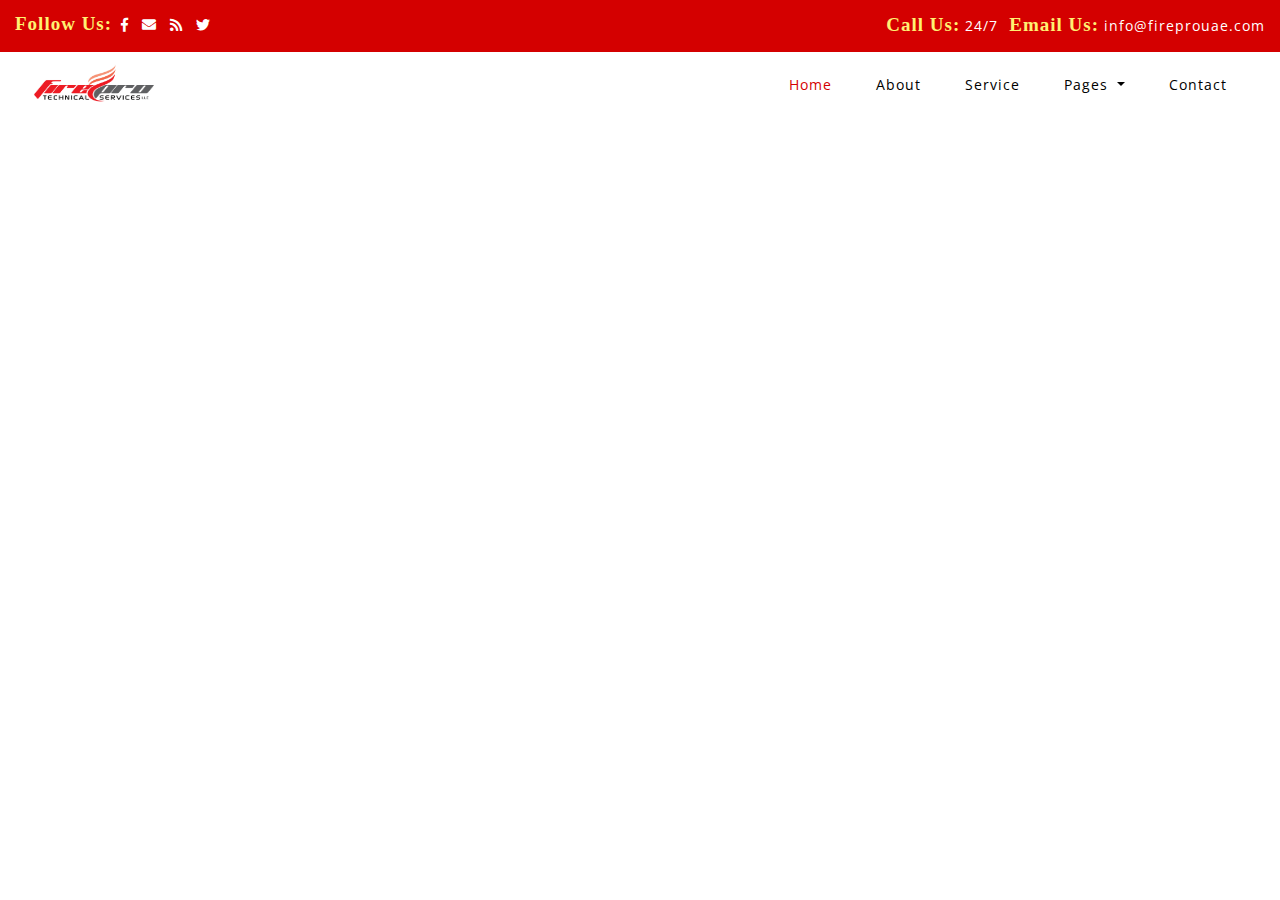
<file: ourPoject.html>
<!DOCTYPE html>
<html lang="zxx">
   <head>
      <link rel="icon" href="New folder\jpeg-01.jpg" type="image/icon type">
      <title>Firepro Technical Service LLC.</title>
      <!--meta tags -->
      <meta charset="UTF-8">
      <meta name="viewport" content="width=device-width, initial-scale=1">
      <meta name="keywords" content="Molten Responsive web template, Bootstrap Web Templates, Flat Web Templates, Android Compatible web template, 
         Smartphone Compatible web template, free webdesigns for Nokia, Samsung, LG, SonyEricsson, Motorola web design" />
      <script>
         addEventListener("load", function () {
         	setTimeout(hideURLbar, 0);
         }, false);
         
         function hideURLbar() {
         	window.scrollTo(0, 1);
         }
      </script>
      <!--//meta tags ends here-->
      <!--booststrap-->
      <link href="css/bootstrap.min.css" rel="stylesheet" type="text/css" media="all">
      <!--//booststrap end-->
      <!-- font-awesome icons -->
      <link href="css/fontawesome-all.min.css" rel="stylesheet" type="text/css" media="all">
      <!-- //font-awesome icons -->
      <!--stylesheets-->
      <link href="css/style.css" rel='stylesheet' type='text/css' media="all">
      <!--//stylesheets-->
      <link href="//fonts.googleapis.com/css?family=Source+Sans+Pro:300,400,600,700" rel="stylesheet">
      <link href="//fonts.googleapis.com/css?family=Open+Sans:300,400,600" rel="stylesheet">
   </head>
   <body>
      <div class="header-outs" id="header">
         <!--banner -->
         <div class="header-most-top">
            <div class="one-headder">
               <div class="container-fluid">
                  <div class="row left-indus-icons RWDpagescrollfix">
                     <div class="col-lg-5 col-md-5 col-sm-4 pr-0 icons">
                        <ul>
                           <li>
                              <h4> Follow Us:</h4>
                           </li>
                           <li><a href="#"><span class="fab fa-facebook-f"></span></a></li>
                           <li><a href="#"><span class="fas fa-envelope"></span></a></li>
                           <li><a href="#"><span class="fas fa-rss"></span></a></li>
                           <li><a href="#"><span class="fab fa-twitter"></span></a></li>
                        </ul>
                     </div>
                     <div class="col-lg-7 col-md-7 col-sm-8 agile-email-call ">
                        <ul>
                           <li>
                              <h4>Call Us:</h4>
                           </li>
                           <li>
                              <p>24/7</p>
                           </li>
                           <li >
                              <h4>Email Us:</h4>
                           </li>
                           <li>
                              <p><a href="mailto:info@fireprouae.com">info@fireprouae.com</a></p>
                           </li>
                        </ul>
                     </div>
                  </div>
               </div>
            </div>
            <div class="headder-nav-icon pagescrollfix">
               <div class="container-fluid">
                  <div class="nav-headder-top">
                     <!--//navigation section -->
                     <nav class="navbar navbar-expand-lg navbar-light pagescrollfix">
                        <div class="hedder-up">
                           <a href="index.html">
                           <img src="New folder\jpeg-01.jpg" alt="logo" href="index.html" style="width: 127px;height: 42px;">
                        </a>
                        </div>
                        <button class="navbar-toggler" type="button" data-toggle="collapse" data-target="#navbarSupportedContent" aria-controls="navbarSupportedContent" aria-expanded="false" aria-label="Toggle navigation">
                        <span class="navbar-toggler-icon"></span>
                        </button>
                        <div class="collapse navbar-collapse justify-content-end" id="navbarSupportedContent">
                           <ul class="navbar-nav ">
                              <li class="nav-item active">
                                 <a class="nav-link" href="index.html">Home <span class="sr-only">(current)</span></a>
                              </li>
                              <li class="nav-item">
                                 <a href="about.html" class="nav-link">About</a>
                              </li>
                              <li class="nav-item">
                                 <a href="service.html" class="nav-link">Service</a>
                              </li>
                              <li class="nav-item dropdown">
                                 <a class="nav-link dropdown-toggle" href="#" id="navbarDropdown" role="button" data-toggle="dropdown" aria-haspopup="true" aria-expanded="false">
                                 Pages
                                 </a>
                                 <div class="dropdown-menu" aria-labelledby="navbarDropdown">
                                    <a class="nav-link " href="gallery.html">Gallery</a>
                                    <a class="nav-link " href="ourProject.html">Our Projects</a>
                                 </div>
                              </li>
                              <li class="nav-item">
                                 <a href="contact.html" class="nav-link">Contact</a>
                              </li>
                           </ul>
                        </div>
                     </nav>
                  </div>
                  <div class="clearfix"> </div>
               </div>
            </div>
         </div>
</file>
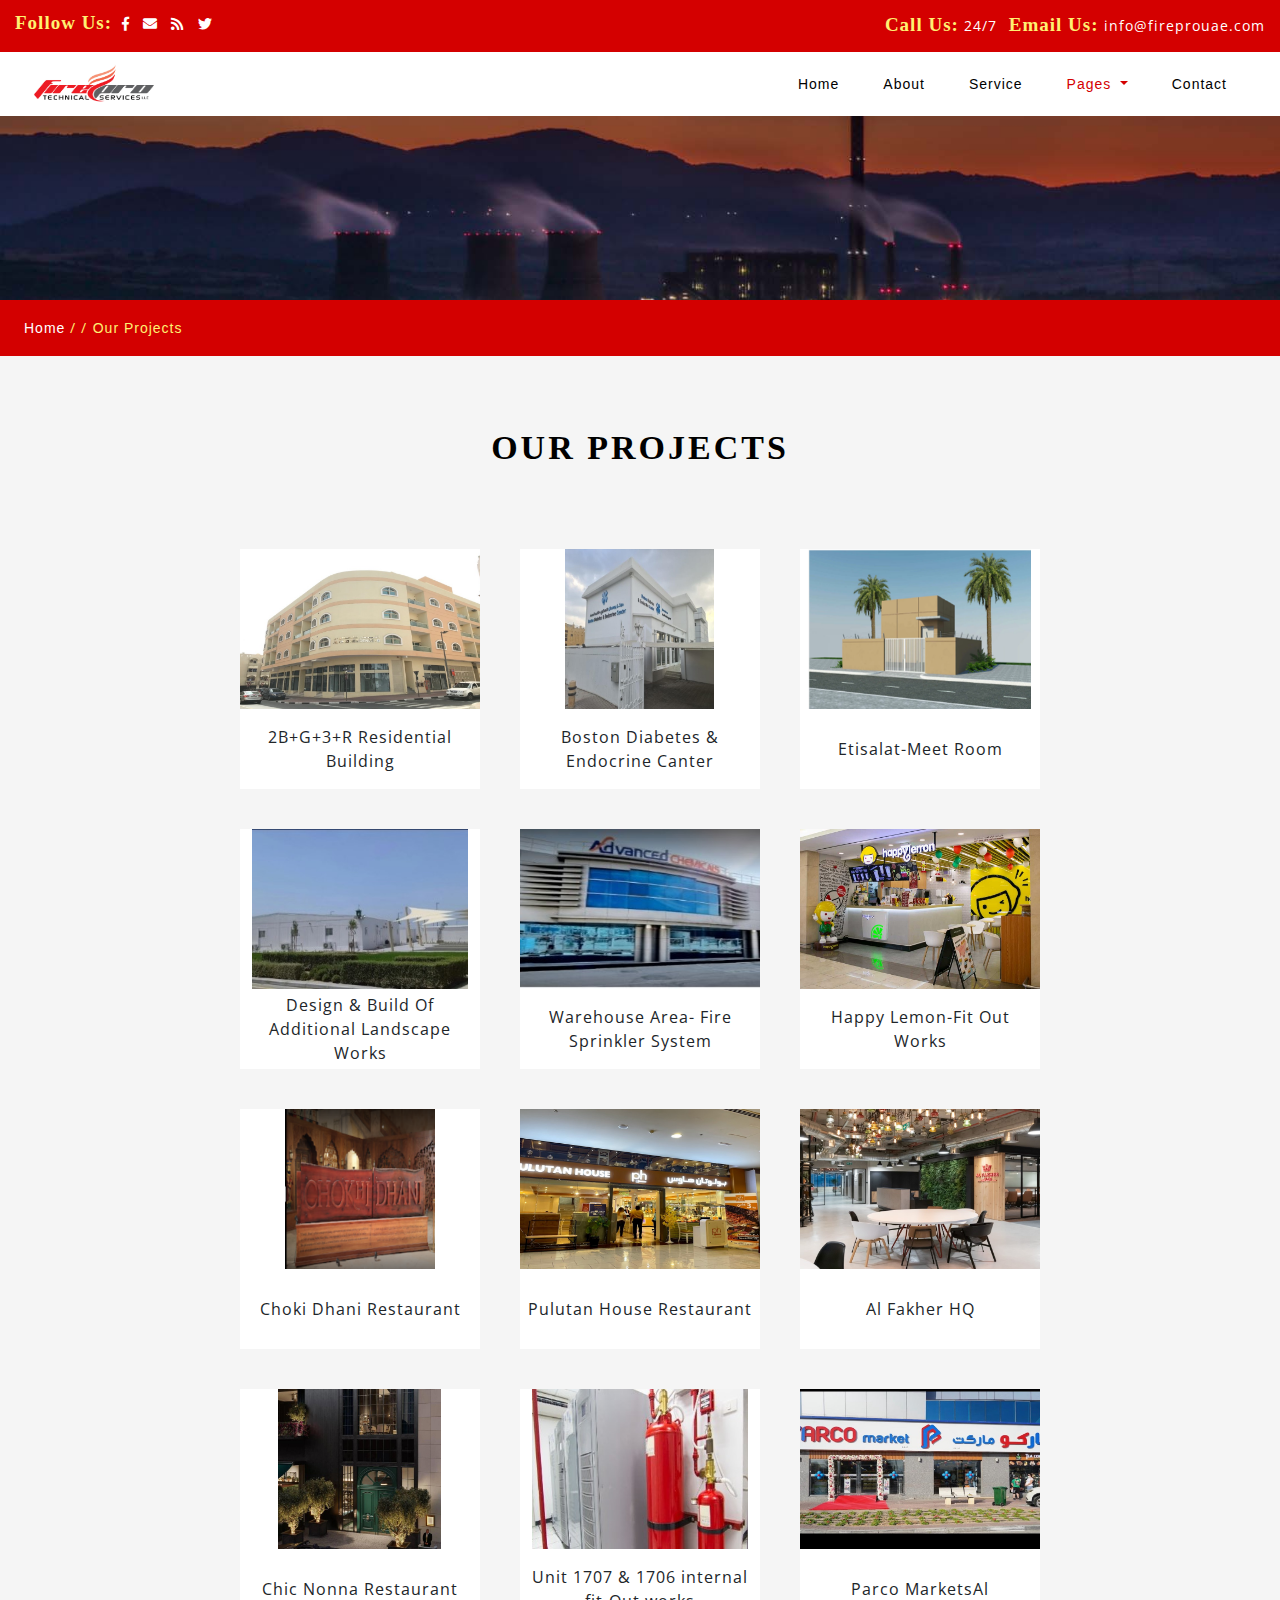
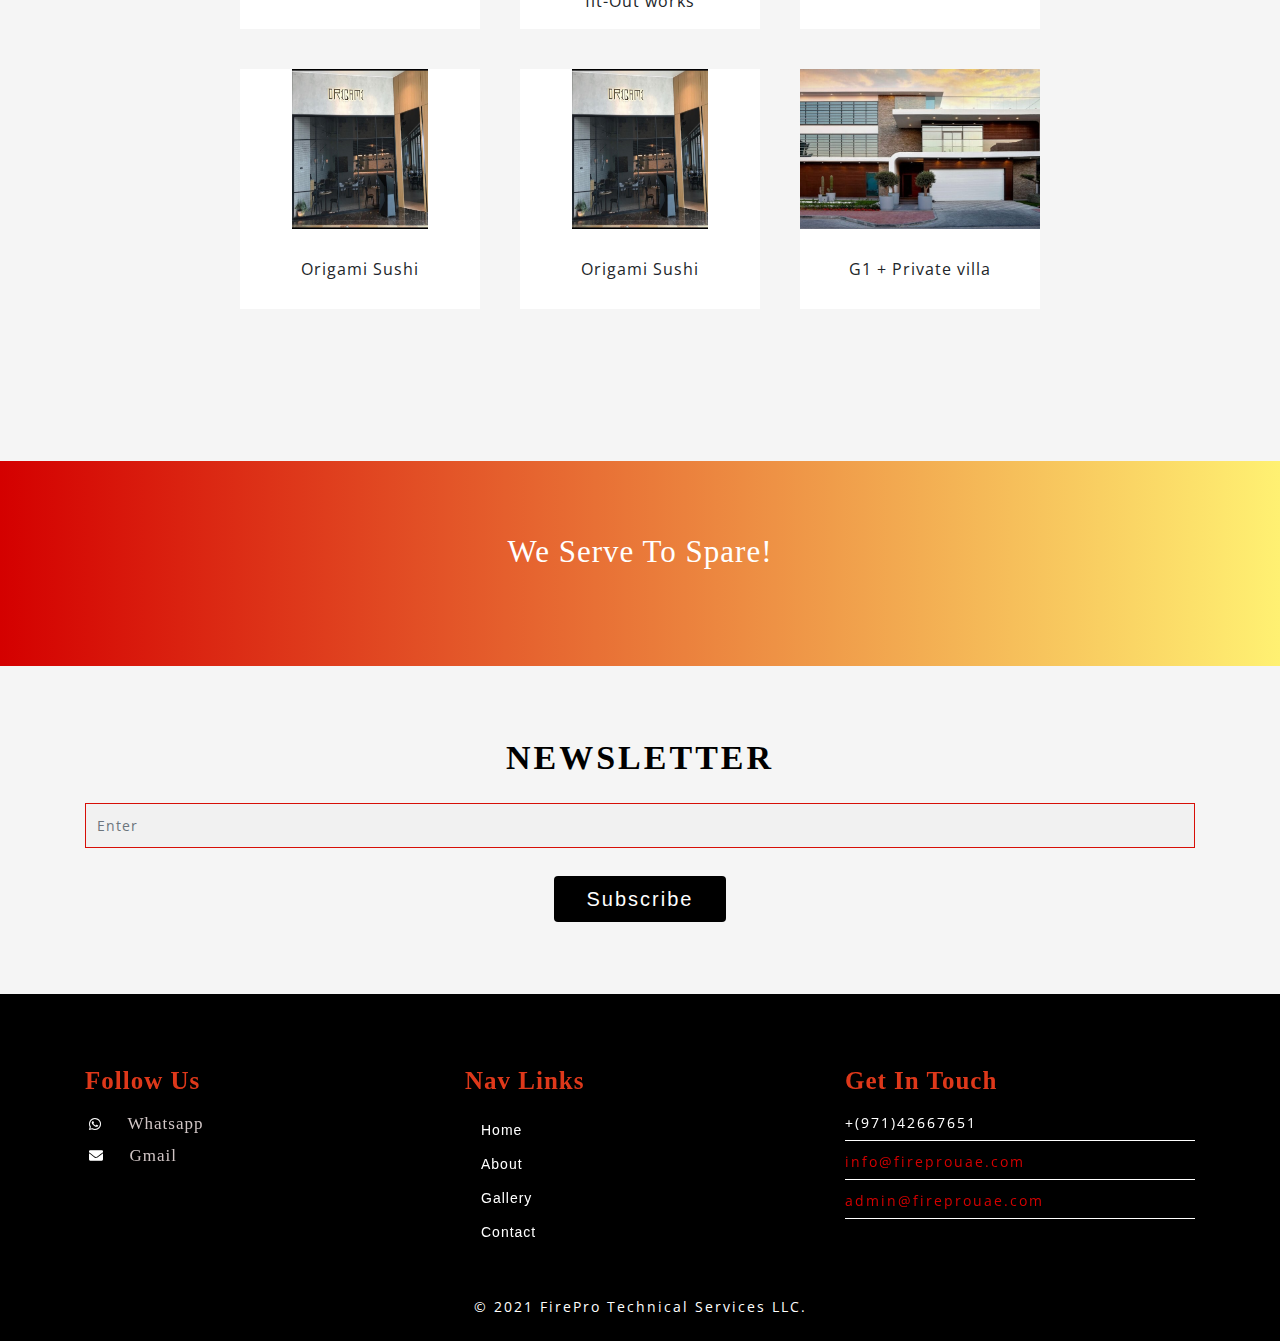
<file: ourproject.html>
<!DOCTYPE html>
<html lang="zxx">
  <head>
    <link rel="icon" href="New folder\jpeg-01.jpg" type="image/icon type" />
    <title>Firepro Technical Service LLC.</title>
    <!--meta tags -->
    <meta charset="UTF-8" />
    <meta name="viewport" content="width=device-width, initial-scale=1" />
    <meta
      name="keywords"
      content="Molten Responsive web template, Bootstrap Web Templates, Flat Web Templates, Android Compatible web template, 
         Smartphone Compatible web template, free webdesigns for Nokia, Samsung, LG, SonyEricsson, Motorola web design"
    />
    <script>
      addEventListener(
        "load",
        function () {
          setTimeout(hideURLbar, 0);
        },
        false
      );

      function hideURLbar() {
        window.scrollTo(0, 1);
      }
    </script>
    <!--//meta tags ends here-->
    <!--booststrap-->
    <link
      href="css/bootstrap.min.css"
      rel="stylesheet"
      type="text/css"
      media="all"
    />
    <!--//booststrap end-->
    <!-- font-awesome icons -->
    <link
      href="css/fontawesome-all.min.css"
      rel="stylesheet"
      type="text/css"
      media="all"
    />
    <!-- //font-awesome icons -->
    <!--stylesheets-->
    <link href="css/style.css" rel="stylesheet" type="text/css" media="all" />
    <link href="css/style4.css" rel="stylesheet" type="text/css" media="all" />
    <!--//stylesheets-->
    <link
      href="//fonts.googleapis.com/css?family=Source+Sans+Pro:300,400,600,700"
      rel="stylesheet"
    />
    <link
      href="//fonts.googleapis.com/css?family=Open+Sans:300,400,600"
      rel="stylesheet"
    />
  </head>
  <body>
    <!--headder-->
    <div class="header-outs" id="header">
      <!--banner -->
      <div class="header-most-top">
        <div class="one-headder">
          <div class="container-fluid">
            <div class="row left-indus-icons RWDpagescrollfix">
              <div class="col-lg-5 col-md-5 col-sm-4 pr-0 icons">
                <ul>
                  <li>
                    <h4>Follow Us:</h4>
                  </li>
                  <li>
                    <a href="#"><span class="fab fa-facebook-f"></span></a>
                  </li>
                  <li>
                    <a href="#"><span class="fas fa-envelope"></span></a>
                  </li>
                  <li>
                    <a href="#"><span class="fas fa-rss"></span></a>
                  </li>
                  <li>
                    <a href="#"><span class="fab fa-twitter"></span></a>
                  </li>
                </ul>
              </div>
              <div class="col-lg-7 col-md-7 col-sm-8 agile-email-call">
                <ul>
                  <li>
                    <h4>Call Us:</h4>
                  </li>
                  <li>
                    <p>24/7</p>
                  </li>
                  <li>
                    <h4>Email Us:</h4>
                  </li>
                  <li>
                    <p>
                      <a href="mailto:info@fireprouae.com"
                        >info@fireprouae.com</a
                      >
                    </p>
                  </li>
                </ul>
              </div>
            </div>
          </div>
        </div>
        <div class="headder-nav-icon pagescrollfix">
         <div class="container-fluid">
            <div class="nav-headder-top">
               <!--//navigation section -->
               <nav class="navbar navbar-expand-lg navbar-light pagescrollfix">
                  <div class="hedder-up">
                     <a href="index.html">
                     <img src="New folder\jpeg-01.jpg" alt="logo"  style="width: 127px;height: 42px;">
                  </a>
                  </div>
                  <button class="navbar-toggler" type="button" data-toggle="collapse" data-target="#navbarSupportedContent" aria-controls="navbarSupportedContent" aria-expanded="false" aria-label="Toggle navigation">
                  <span class="navbar-toggler-icon"></span>
                  </button>
                  <div class="collapse navbar-collapse justify-content-end" id="navbarSupportedContent">
                     <ul class="navbar-nav ">
                        <li class="nav-item ">
                           <a class="nav-link" href="index.html">Home <span class="sr-only">(current)</span></a>
                        </li>
                        <li class="nav-item">
                           <a href="about.html" class="nav-link">About</a>
                        </li>
                        <li class="nav-item">
                           <a href="service.html" class="nav-link">Service</a>
                        </li>
                        <li class="nav-item dropdown active">
                           <a class="nav-link dropdown-toggle" href="#" id="navbarDropdown" role="button" data-toggle="dropdown" aria-haspopup="true" aria-expanded="false">
                           Pages
                           </a>
                           <div class="dropdown-menu" aria-labelledby="navbarDropdown">                                    
                              <a class="nav-link " href="gallery.html">Gallery</a>
                              <a class="nav-link " href="ourproject.html">Our Projects</a>
                           </div>
                        </li>
                        <li class="nav-item">
                           <a href="contact.html" class="nav-link">Contact</a>
                        </li>
                     </ul>
                  </div>
               </nav>
            </div>
            <div class="clearfix"> </div>
         </div>
      </div>
      </div>
      <!-- //Navigation -->
    </div>
    <!--//headder-->
    <!-- banner -->
    <div class="inner_page-banner one-img"></div>
    <!--//banner -->
    <!-- short -->
    <div class="using-border py-3">
      <div class="inner_breadcrumb ml-4">
        <ul class="short_ls">
          <li>
            <a href="index.html">Home</a>
            <span>/ /</span>
          </li>
          <li>Our Projects</li>
        </ul>
      </div>
    </div>
    <!-- //short-->
    <!--about-->
    <!--about-one-->
    <section class="about-inner py-lg-4 py-md-3 py-sm-3 py-3">
      <div class="container-fluid py-lg-5 py-md-4 py-sm-4 py-3">
        <div class="title text-center mb-lg-5 mb-md-4 mb-sm-4 mb-3">
          <h3>Our Projects</h3>
        </div>

        <section class="Grid">
         <div class="Grid-row">
           <a class="Card" onClick="openGallery(1)" id="card-1">
             <div class="Card-thumb">
               <div class="Card-shadow"></div>
               <div class="Card-shadow"></div>
               <div class="Card-shadow"></div>
               <div
                 class="Card-image"
                 style="background-image:url(images/Picture1.jpg)"
               ></div>
             </div>
             <div class="Card-title"><span>2B+G+3+R Residential Building</span></div>
             <div class="Card-explore"><span>Hamriya, Bur Dubai</span></div>
             <button class="Card-button">view more</button></a
           ><a class="Card" onClick="openGallery(2)" id="card-2">
             <div class="Card-thumb">
               <div class="Card-shadow"></div>
               <div class="Card-shadow"></div>
               <div class="Card-shadow"></div>
               <div
                 class="Card-image"
                 style="background-image: url(images/Picture2.jpg)"
               ></div>
             </div>
             <div class="Card-title"><span>Boston Diabetes & Endocrine Canter</span></div>
             <div class="Card-explore"><span>Jumeirah, Dubai</span></div>
             <button class="Card-button">view more</button></a
           ><a class="Card" onClick="openGallery(3)" id="card-3">
             <div class="Card-thumb">
               <div class="Card-shadow"></div>
               <div class="Card-shadow"></div>
               <div class="Card-shadow"></div>
               <div
                 class="Card-image"
                 style="background-image: url(images/Picture6.png)"
               ></div>
             </div>
             <div class="Card-title"><span>Etisalat-Meet Room</span></div>
             <div class="Card-explore"><span>Emaar South Development Phase 2, Dubai, UAE</span></div>
             <button class="Card-button">view more</button></a
           >
         </div>
         <div class="Grid-row">
           <a class="Card" onClick="openGallery(4)" id="card-4">
             <div class="Card-thumb">
               <div class="Card-shadow"></div>
               <div class="Card-shadow"></div>
               <div class="Card-shadow"></div>
               <div
                 class="Card-image"
                 style="background-image: url(images/Picture4.jpg)"
               ></div>
             </div>
             <div class="Card-title"><span>Design & Build Of Additional Landscape Works</span></div>
             <div class="Card-explore"><span>Madinath Al Matar, Dubai South </span></div>
             <button class="Card-button">view more</button></a
           ><a class="Card" onClick="openGallery(5)" id="card-5">
             <div class="Card-thumb">
               <div class="Card-shadow"></div>
               <div class="Card-shadow"></div>
               <div class="Card-shadow"></div>
               <div
                 class="Card-image"
                 style="background-image: url(images/Picture8.jpg)"
               ></div>
             </div>
             <div class="Card-title"><span>Warehouse Area- Fire Sprinkler System</span></div>
             <div class="Card-explore"><span>Jabel Ali Freezone Area, Dubai</span></div>
             <button class="Card-button">view more</button></a
           ><a class="Card" onClick="openGallery(6)" id="card-6">
             <div class="Card-thumb">
               <div class="Card-shadow"></div>
               <div class="Card-shadow"></div>
               <div class="Card-shadow"></div>
               <div
                 class="Card-image"
                 style="background-image: url(images/Picture10.jpg)"
               ></div>
             </div>
             <div class="Card-title"><span>Happy Lemon-Fit Out Works </span></div>
             <div class="Card-explore"><span>Ibn Battuta Mall, Dubai </span></div>
             <button class="Card-button">view more</button></a
           >
         </div>
         <div class="Grid-row">
           <a class="Card" onClick="openGallery(7)" id="card-7">
             <div class="Card-thumb">
               <div class="Card-shadow"></div>
               <div class="Card-shadow"></div>
               <div class="Card-shadow"></div>
               <div
                 class="Card-image"
                 style="background-image: url(images/Picture11.png)"
               ></div>
             </div>
             <div class="Card-title"><span>Choki Dhani Restaurant</span></div>
             <div class="Card-explore"><span>Marsa Al Seef, Bur Dubai</span></div>
             <button class="Card-button">view more</button></a
           ><a class="Card" onClick="openGallery(8)" id="card-8">
             <div class="Card-thumb">
               <div class="Card-shadow"></div>
               <div class="Card-shadow"></div>
               <div class="Card-shadow"></div>
               <div
                 class="Card-image"
                 style="background-image: url(images/Picture18.jpg)"
               ></div>
             </div>
             <div class="Card-title"><span>Pulutan House Restaurant</span></div>
             <div class="Card-explore"><span>Al Rigga, Dubai </span></div>
             <button class="Card-button">view more</button></a
           ><a class="Card" onClick="openGallery(9)" id="card-9">
             <div class="Card-thumb">
               <div class="Card-shadow"></div>
               <div class="Card-shadow"></div>
               <div class="Card-shadow"></div>
               <div
                 class="Card-image"
                 style="background-image: url(images/Picture15.jpg)"
               ></div>
             </div>
             <div class="Card-title"><span>Al Fakher HQ</span></div>
             <div class="Card-explore"><span>Duabi Festival City Mall</span></div>
             <button class="Card-button">view more</button></a
           >
         </div>
         <div class="Grid-row">
          <a class="Card" onClick="openGallery(8)" id="card-8">
            <div class="Card-thumb">
              <div class="Card-shadow"></div>
              <div class="Card-shadow"></div>
              <div class="Card-shadow"></div>
              <div
                class="Card-image"
                style="background-image: url(images/Picture16.jpg)"
              ></div>
            </div>
            <div class="Card-title"><span>Chic Nonna Restaurant</span></div>
            <div class="Card-explore"><span>Dubai Festival city MAll </span></div>
            <button class="Card-button">view more</button></a>
            <a class="Card" onClick="openGallery(8)" id="card-8">
              <div class="Card-thumb">
                <div class="Card-shadow"></div>
                <div class="Card-shadow"></div>
                <div class="Card-shadow"></div>
                <div
                  class="Card-image"
                  style="background-image: url(images/Picture7.jpg)"
                ></div>
              </div>
              <div class="Card-title"><span>Unit 1707 & 1706 internal fit-Out works</span></div>
              <div class="Card-explore"><span>Jumeirah Lake Towers </span></div>
              <button class="Card-button">view more</button></a>
              <a class="Card" onClick="openGallery(8)" id="card-8">
                <div class="Card-thumb">
                  <div class="Card-shadow"></div>
                  <div class="Card-shadow"></div>
                  <div class="Card-shadow"></div>
                  <div
                    class="Card-image"
                    style="background-image: url(images/Picture19.jpg)"
                  ></div>
                </div>
                <div class="Card-title"><span>Parco MarketsAl</span></div>
                <div class="Card-explore"><span> Mankhool, Dubai </span></div>
                <button class="Card-button">view more</button></a>
         </div>
         <div class="Grid-row">
          <a class="Card" onClick="openGallery(8)" id="card-8">
            <div class="Card-thumb">
              <div class="Card-shadow"></div>
              <div class="Card-shadow"></div>
              <div class="Card-shadow"></div>
              <div
                class="Card-image"
                style="background-image: url(images/Picture20.jpg)"
              ></div>
            </div>
            <div class="Card-title"><span>Origami Sushi</span></div>
            <div class="Card-explore"><span>Dubai Mall </span></div>
            <button class="Card-button">view more</button></a>
            <a class="Card" onClick="openGallery(8)" id="card-8">
              <div class="Card-thumb">
                <div class="Card-shadow"></div>
                <div class="Card-shadow"></div>
                <div class="Card-shadow"></div>
                <div
                  class="Card-image"
                  style="background-image: url(images/Picture20.jpg)"
                ></div>
              </div>
              <div class="Card-title"><span>Origami Sushi</span></div>
              <div class="Card-explore"><span>Dubai Festival City Mall </span></div>
              <button class="Card-button">view more</button></a>
              <a class="Card" onClick="openGallery(8)" id="card-8">
                <div class="Card-thumb">
                  <div class="Card-shadow"></div>
                  <div class="Card-shadow"></div>
                  <div class="Card-shadow"></div>
                  <div
                    class="Card-image"
                    style="background-image: url(images/Picture23.jpg)"
                  ></div>
                </div>
                <div class="Card-title"><span>G1 + Private villa</span></div>
                <div class="Card-explore"><span>Palm Jumeirah, Dubai </span></div>
                <button class="Card-button">view more</button></a>
         </div>
       </section>
       <section class="Gallery" id="gallery-1">
         <div class="Gallery-header">
           <a class="Gallery-close" onclick="closeAll()">×</a>
         </div>
         <div class="Gallery-images">
           <div class="Gallery-left">
             <div class="Gallery-image"></div>
             <div class="Gallery-image"></div>
           </div>
           <div
             class="Gallery-image Gallery-image--primary"
             style="background-image: url(images/Picture1.jpg)"
           ></div>
         </div>
         <div class="Gallery-images">
           <div class="Gallery-image"></div>
           <div class="Gallery-image"></div>
           <div class="Gallery-image"></div>
         </div>
         <div class="Gallery-images">
           <div class="Gallery-image"></div>
           <div class="Gallery-image"></div>
           <div class="Gallery-image"></div>
         </div>
         <div class="Gallery-images">
           <div class="Gallery-image"></div>
           <div class="Gallery-image"></div>
           <div class="Gallery-image"></div>
         </div>
         <div class="Gallery-images">
           <div class="Gallery-image"></div>
           <div class="Gallery-image"></div>
           <div class="Gallery-image"></div>
         </div>
       </section>
       <section class="Gallery" id="gallery-2">
         <div class="Gallery-header">
           <a class="Gallery-close" onclick="closeAll()">×</a>
         </div>
         <div class="Gallery-images">
           <div class="Gallery-left">
             <div class="Gallery-image"></div>
             <div class="Gallery-image"></div>
           </div>
           <div
             class="Gallery-image Gallery-image--primary"
             style="background-image: url(images/Picture2.jpg)"
           ></div>
         </div>
         <div class="Gallery-images">
           <div class="Gallery-image"></div>
           <div class="Gallery-image"></div>
           <div class="Gallery-image"></div>
         </div>
         <div class="Gallery-images">
           <div class="Gallery-image"></div>
           <div class="Gallery-image"></div>
           <div class="Gallery-image"></div>
         </div>
         <div class="Gallery-images">
           <div class="Gallery-image"></div>
           <div class="Gallery-image"></div>
           <div class="Gallery-image"></div>
         </div>
         <div class="Gallery-images">
           <div class="Gallery-image"></div>
           <div class="Gallery-image"></div>
           <div class="Gallery-image"></div>
         </div>
       </section>
       <section class="Gallery" id="gallery-3">
         <div class="Gallery-header">
           <a class="Gallery-close" onclick="closeAll()">×</a>
         </div>
         <div class="Gallery-images">
           <div class="Gallery-left">
             <div class="Gallery-image"></div>
             <div class="Gallery-image"></div>
           </div>
           <div
             class="Gallery-image Gallery-image--primary"
             style="background-image: url(images/Picture6.png)"
           ></div>
         </div>
         <div class="Gallery-images">
           <div class="Gallery-image"></div>
           <div class="Gallery-image"></div>
           <div class="Gallery-image"></div>
         </div>
         <div class="Gallery-images">
           <div class="Gallery-image"></div>
           <div class="Gallery-image"></div>
           <div class="Gallery-image"></div>
         </div>
         <div class="Gallery-images">
           <div class="Gallery-image"></div>
           <div class="Gallery-image"></div>
           <div class="Gallery-image"></div>
         </div>
         <div class="Gallery-images">
           <div class="Gallery-image"></div>
           <div class="Gallery-image"></div>
           <div class="Gallery-image"></div>
         </div>
       </section>
       <section class="Gallery" id="gallery-4">
         <div class="Gallery-header">
           <a class="Gallery-close" onclick="closeAll()">×</a>
         </div>
         <div class="Gallery-images">
           <div class="Gallery-left">
             <div class="Gallery-image"></div>
             <div class="Gallery-image"></div>
           </div>
           <div
             class="Gallery-image Gallery-image--primary"
             style="background-image: url(images/Picture4.jpg)"
           ></div>
         </div>
         <div class="Gallery-images">
           <div class="Gallery-image"></div>
           <div class="Gallery-image"></div>
           <div class="Gallery-image"></div>
         </div>
         <div class="Gallery-images">
           <div class="Gallery-image"></div>
           <div class="Gallery-image"></div>
           <div class="Gallery-image"></div>
         </div>
         <div class="Gallery-images">
           <div class="Gallery-image"></div>
           <div class="Gallery-image"></div>
           <div class="Gallery-image"></div>
         </div>
         <div class="Gallery-images">
           <div class="Gallery-image"></div>
           <div class="Gallery-image"></div>
           <div class="Gallery-image"></div>
         </div>
       </section>
       <section class="Gallery" id="gallery-5">
         <div class="Gallery-header">
           <a class="Gallery-close" onclick="closeAll()">×</a>
         </div>
         <div class="Gallery-images">
           <div class="Gallery-left">
             <div class="Gallery-image"></div>
             <div class="Gallery-image"></div>
           </div>
           <div
             class="Gallery-image Gallery-image--primary"
             style="background-image: url(images/Picture8.jpg)"
           ></div>
         </div>
         <div class="Gallery-images">
           <div class="Gallery-image"></div>
           <div class="Gallery-image"></div>
           <div class="Gallery-image"></div>
         </div>
         <div class="Gallery-images">
           <div class="Gallery-image"></div>
           <div class="Gallery-image"></div>
           <div class="Gallery-image"></div>
         </div>
         <div class="Gallery-images">
           <div class="Gallery-image"></div>
           <div class="Gallery-image"></div>
           <div class="Gallery-image"></div>
         </div>
         <div class="Gallery-images">
           <div class="Gallery-image"></div>
           <div class="Gallery-image"></div>
           <div class="Gallery-image"></div>
         </div>
       </section>
       <section class="Gallery" id="gallery-6">
         <div class="Gallery-header">
           <a class="Gallery-close" onclick="closeAll()">×</a>
         </div>
         <div class="Gallery-images">
           <div class="Gallery-left">
             <div class="Gallery-image"></div>
             <div class="Gallery-image"></div>
           </div>
           <div
             class="Gallery-image Gallery-image--primary"
             style="background-image: url(images/Picture10.jpg)"
           ></div>
         </div>
         <div class="Gallery-images">
           <div class="Gallery-image"></div>
           <div class="Gallery-image"></div>
           <div class="Gallery-image"></div>
         </div>
         <div class="Gallery-images">
           <div class="Gallery-image"></div>
           <div class="Gallery-image"></div>
           <div class="Gallery-image"></div>
         </div>
         <div class="Gallery-images">
           <div class="Gallery-image"></div>
           <div class="Gallery-image"></div>
           <div class="Gallery-image"></div>
         </div>
         <div class="Gallery-images">
           <div class="Gallery-image"></div>
           <div class="Gallery-image"></div>
           <div class="Gallery-image"></div>
         </div>
       </section>
       <section class="Gallery" id="gallery-7">
         <div class="Gallery-header">
           <a class="Gallery-close" onclick="closeAll()">×</a>
         </div>
         <div class="Gallery-images">
           <div class="Gallery-left">
             <div class="Gallery-image"></div>
             <div class="Gallery-image"></div>
           </div>
           <div
             class="Gallery-image Gallery-image--primary"
             style="background-image: url(images/Picture11.png)"
           ></div>
         </div>
         <div class="Gallery-images">
           <div class="Gallery-image"></div>
           <div class="Gallery-image"></div>
           <div class="Gallery-image"></div>
         </div>
         <div class="Gallery-images">
           <div class="Gallery-image"></div>
           <div class="Gallery-image"></div>
           <div class="Gallery-image"></div>
         </div>
         <div class="Gallery-images">
           <div class="Gallery-image"></div>
           <div class="Gallery-image"></div>
           <div class="Gallery-image"></div>
         </div>
         <div class="Gallery-images">
           <div class="Gallery-image"></div>
           <div class="Gallery-image"></div>
           <div class="Gallery-image"></div>
         </div>
       </section>
       <section class="Gallery" id="gallery-8">
         <div class="Gallery-header">
           <a class="Gallery-close" onclick="closeAll()">×</a>
         </div>
         <div class="Gallery-images">
           <div class="Gallery-left">
             <div class="Gallery-image"></div>
             <div class="Gallery-image"></div>
           </div>
           <div
             class="Gallery-image Gallery-image--primary"
             style="background-image: url(images/Picture18.jpg)"
           ></div>
         </div>
         <div class="Gallery-images">
           <div class="Gallery-image"></div>
           <div class="Gallery-image"></div>
           <div class="Gallery-image"></div>
         </div>
         <div class="Gallery-images">
           <div class="Gallery-image"></div>
           <div class="Gallery-image"></div>
           <div class="Gallery-image"></div>
         </div>
         <div class="Gallery-images">
           <div class="Gallery-image"></div>
           <div class="Gallery-image"></div>
           <div class="Gallery-image"></div>
         </div>
         <div class="Gallery-images">
           <div class="Gallery-image"></div>
           <div class="Gallery-image"></div>
           <div class="Gallery-image"></div>
         </div>
       </section>
       <section class="Gallery" id="gallery-9">
         <div class="Gallery-header">
           <a class="Gallery-close" onclick="closeAll()">×</a>
         </div>
         <div class="Gallery-images">
           <div class="Gallery-left">
             <div class="Gallery-image"></div>
             <div class="Gallery-image"></div>
           </div>
           <div
             class="Gallery-image Gallery-image--primary"
             style="background-image: url(images/Picture15.jpg)"
           ></div>
         </div>
         <div class="Gallery-images">
           <div class="Gallery-image"></div>
           <div class="Gallery-image"></div>
           <div class="Gallery-image"></div>
         </div>
         <div class="Gallery-images">
           <div class="Gallery-image"></div>
           <div class="Gallery-image"></div>
           <div class="Gallery-image"></div>
         </div>
         <div class="Gallery-images">
           <div class="Gallery-image"></div>
           <div class="Gallery-image"></div>
           <div class="Gallery-image"></div>
         </div>
         <div class="Gallery-images">
           <div class="Gallery-image"></div>
           <div class="Gallery-image"></div>
           <div class="Gallery-image"></div>
         </div>
       </section>
      </div>
    </section>


    <!--//about-->
    <!--Fun-facts-->
    <!-- <section class="fun-facts py-lg-4 py-md-3 py-sm-3 py-3">
         <div class="container py-lg-5 py-md-5 py-sm-4 py-3">
         <div class="row">
            <div class="col-lg-4 funt-list-grids">
               <div class="row">
                  <div class="col-md-4 col-sm-4 col-4 funt-agile-grids text-right">
                     <h6>01</h6>
                  </div>
                  <div class="col-md-8 col-sm-8 col-8 funt-agile-text text-left">
                     <h4 class="mb-3">Steel Work</h4>
                     <p>Bibendum sodales, augue Vivamus elementum</p>
                  </div>
               </div>
            </div>
            <div class="col-lg-4 funt-list-grids">
               <div class="row">
                  <div class="col-md-4 col-sm-4 col-4 funt-agile-grids text-right">
                     <h6>02</h6>
                  </div>
                  <div class="col-md-8 col-sm-8 col-8 funt-agile-text text-left">
                     <h4 class="mb-3">New Ideas</h4>
                     <p>Bibendum sodales, augue Vivamus elementum</p>
                  </div>
               </div>
            </div>
            <div class="col-lg-4 funt-list-grids">
               <div class="row">
                  <div class="col-md-4 col-sm-4 col-4 funt-agile-grids text-right">
                     <h6>03</h6>
                  </div>
                  <div class="col-md-8 col-sm-8 col-8 funt-agile-text text-left">
                     <h4 class="mb-3">Innovation</h4>
                     <p>Bibendum sodales, augue Vivamus elementum</p>
                  </div>
               </div>
            </div>
         </div>
		 </div>
      </section> -->
    <!--//team-->
    <!--comments-->
    <section class="comments py-lg-4 py-md-3 py-sm-3 py-3">
      <div class="container py-lg-5 py-md-4 py-sm-4 py-3">
        <div class="title text-center mb-lg-4 mb-md-3 mb-3 fun-hedder-up">
          <h2>We Serve To Spare!</h2>
        </div>
      </div>
    </section>
    <!--//comments-->
    <!--Footer -->
    <section class="py-lg-4 py-md-3 py-sm-3 py-3">
      <div class="container py-lg-5 py-md-5 py-sm-4 py-4">
        <div class="title text-center mb-lg-4 mb-md-3 mb-3">
          <h3>NewsLetter</h3>
        </div>
        <div class="mt-lg-4 mt-3 address_mail_footer_grids">
          <div class="news-about-us">
            <form action="#" id="submit-form">
              <div class="subscribe-form">
                <div class="form-group contact-forms">
                  <input
                    type="email"
                    id="email"
                    name="email"
                    class="form-control"
                    placeholder="Enter"
                    required=""
                  />
                </div>
                <div class="text-center click-subscribe">
                  <button type="submit" class="btn click-me">Subscribe</button>
                </div>
              </div>
            </form>
            <!-- <div class="info-sub-w3 text-center mt-lg-4 mt-3">
                  <h5>velit sagittis vehicula. Duis posuere ex in mollis iaculis. 
                     Suspendisse tincidunt ut velit id euismod
                  </h5>
               </div> -->
          </div>
        </div>
      </div>
    </section>
    <!-- <section class="images-position-grid">
         <div class="container">
            <div class="row imgs-both-side">
               <div class="col-lg-6 col-md-6 col-sm-6 img-first-left">
                  <h5>Molten Plant</h5>
               </div>
               <div class="col-lg-6 col-md-6 col-sm-6 img-second-left">
                  <h5>Molten Plant</h5>
               </div>
            </div>
         </div>
      </section> -->
    <footer class="buttom-footer py-lg-4 py-md-3 py-sm-3 py-3">
      <section>
        <div class="container py-lg-5 py-md-5 py-sm-4 py-4">
          <div class="">
            <div class="row footer-agile-grids">
              <div class="col-lg-4 col-md-4 col-sm-12 wthree-left-right">
                <h4 class="pb-lg-3 pb-3">Follow Us</h4>
                <div class="footer-icons">
                  <ul>
                    <li class="mb-2">
                      <a href="https://wa.me/message/VD54ZA67KP63G1"
                        ><span class="fab fa-whatsapp"></span
                      ></a>
                      <h6 class="ml-3 text-left">Whatsapp</h6>
                    </li>
                    <li class="mb-2">
                      <a href=""><span class="fas fa-envelope"></span></a>
                      <h6 class="ml-3 text-left">Gmail</h6>
                    </li>
                  </ul>
                </div>
              </div>
              <div class="col-lg-4 col-md-4 col-sm-12 wthree-left-right">
                <h4 class="pb-lg-3 pb-3">Nav Links</h4>
                <nav class="border-line">
                  <ul class="nav flex-column">
                    <li class="nav-item active">
                      <a class="nav-link" href="index.html"
                        >Home <span class="sr-only">(current)</span></a
                      >
                    </li>
                    <li class="nav-item">
                      <a href="about.html" class="nav-link">About</a>
                    </li>
                    <li class="nav-item">
                      <a href="gallery.html" class="nav-link">Gallery</a>
                    </li>
                    <li class="nav-item">
                      <a href="contact.html" class="nav-link">Contact</a>
                    </li>
                  </ul>
                </nav>
              </div>
              <div class="wthree-left-right col-lg-4 col-md-4 col-sm-12">
                <h4 class="pb-lg-3 pb-3">Get In Touch</h4>
                <div class="wls-hours-list">
                  <ul>
                    <li class="d-flex"><p>+(971)42667651</p></li>
                    <li class="d-flex">
                      <p>
                        <a href="mailto:info@fireprouae.com"
                          >info@fireprouae.com</a
                        >
                      </p>
                    </li>
                    <li class="d-flex">
                      <p>
                        <a href="mailto:admin@fireprouae.com"
                          >admin@fireprouae.com</a
                        >
                      </p>
                    </li>
                  </ul>
                </div>
              </div>
            </div>
          </div>
        </div>
      </section>
      <div class="copy-agile-right text-center">
        <p>© 2021 FirePro Technical Services LLC.</p>
      </div>
    </footer>
    <!-- //Footer -->
    <!--js working-->
    <script src="js/jquery-2.2.3.min.js"></script>
    <!--//js working-->
    <!--Nav script scrollon-->
    <script>
      $(window).scroll(function () {
        if ($(document).scrollTop() > 150) {
          $("nav.pagescrollfix,nav.RWDpagescrollfix").addClass("shrink");
        } else {
          $("nav.pagescrollfix,nav.RWDpagescrollfix").removeClass("shrink");
        }
      });
    </script>
    <!--//Nav script scrollon-->
    <!-- subscription -->
    <script>
      $("#submit-form").submit((e) => {
        e.preventDefault();
        $.ajax({
          url: "https://script.google.com/macros/s/AKfycbx1UcMWuIf4PY8m5nWNVG0L7y-zTGmFCl3IURPR-w/exec",
          data: $("#submit-form").serialize(),
          method: "post",
          success: function (response) {
            alert("Form submitted successfully");
            window.location.reload();
            //window.location.href="https://google.com"
          },
          error: function (err) {
            alert("Something Error");
          },
        });
      });
    </script>
    <!-- start-smoth-scrolling -->
    <script src="js/move-top.js"></script>
    <script src="js/easing.js"></script>
    <script>
      jQuery(document).ready(function ($) {
        $(".scroll").click(function (event) {
          event.preventDefault();
          $("html,body").animate(
            {
              scrollTop: $(this.hash).offset().top,
            },
            900
          );
        });
      });
    </script>
    <!-- start-smoth-scrolling -->
    <!-- here stars scrolling icon -->
    <script>
      $(document).ready(function () {
        var defaults = {
          containerID: "toTop", // fading element id
          containerHoverID: "toTopHover", // fading element hover id
          scrollSpeed: 1200,
          easingType: "linear",
        };

        $().UItoTop({
          easingType: "easeOutQuart",
        });
      });
    </script>
    <!-- //here ends scrolling icon -->
    <!--bootstrap working-->
    <script src="js/bootstrap.min.js"></script>
    <script>
      function openGallery(id) {
        closeAll();
        const gallery = document.getElementById("gallery-" + id);
        const card = document.getElementById("card-" + id);
        gallery.classList.add("Gallery--active");
        card.classList.add("Card--active");
      }

      function closeAll() {
        const galleryActv = document.querySelector(".Gallery--active");
        const cardActv = document.querySelector(".Card--active");
        if (galleryActv) {
          galleryActv.classList.remove("Gallery--active");
        }
        if (cardActv) {
          cardActv.classList.remove("Card--active");
        }
      }
    </script>
    <!-- //bootstrap working-->
  </body>
</html>
</file>
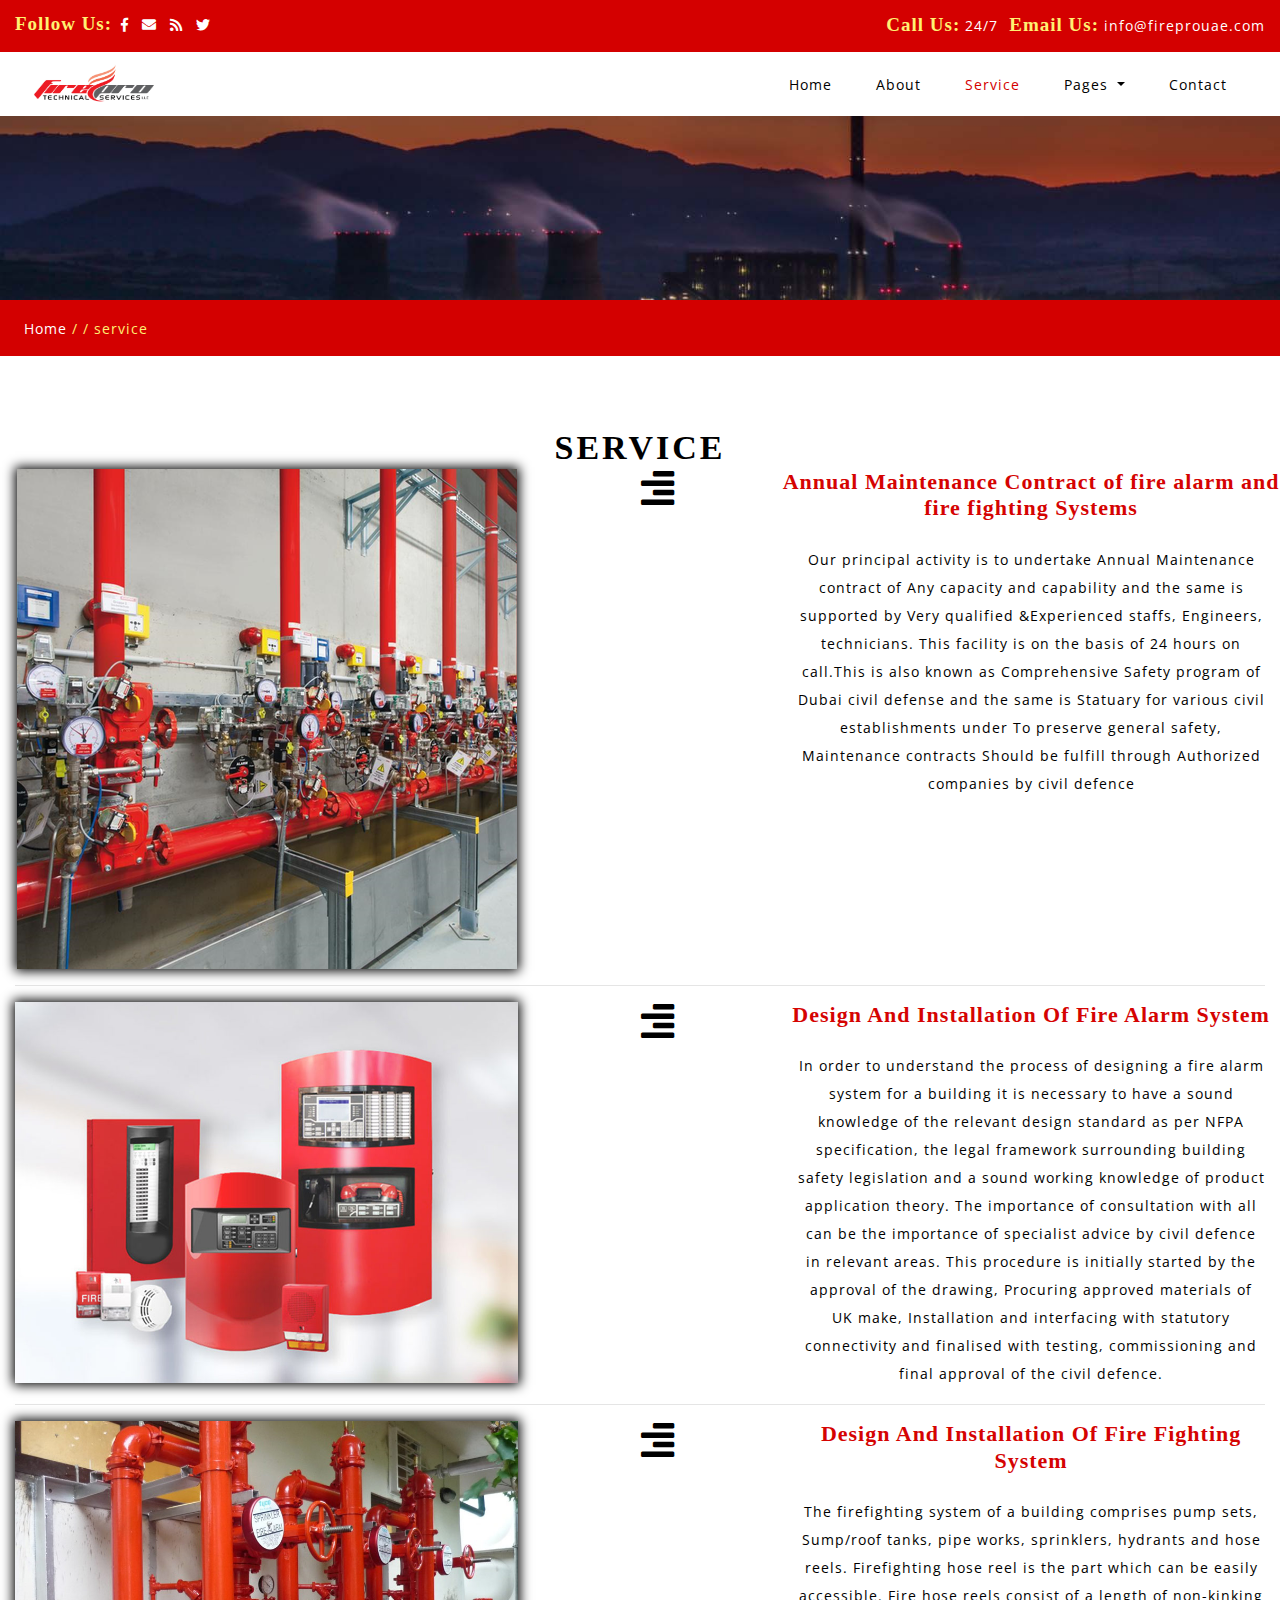
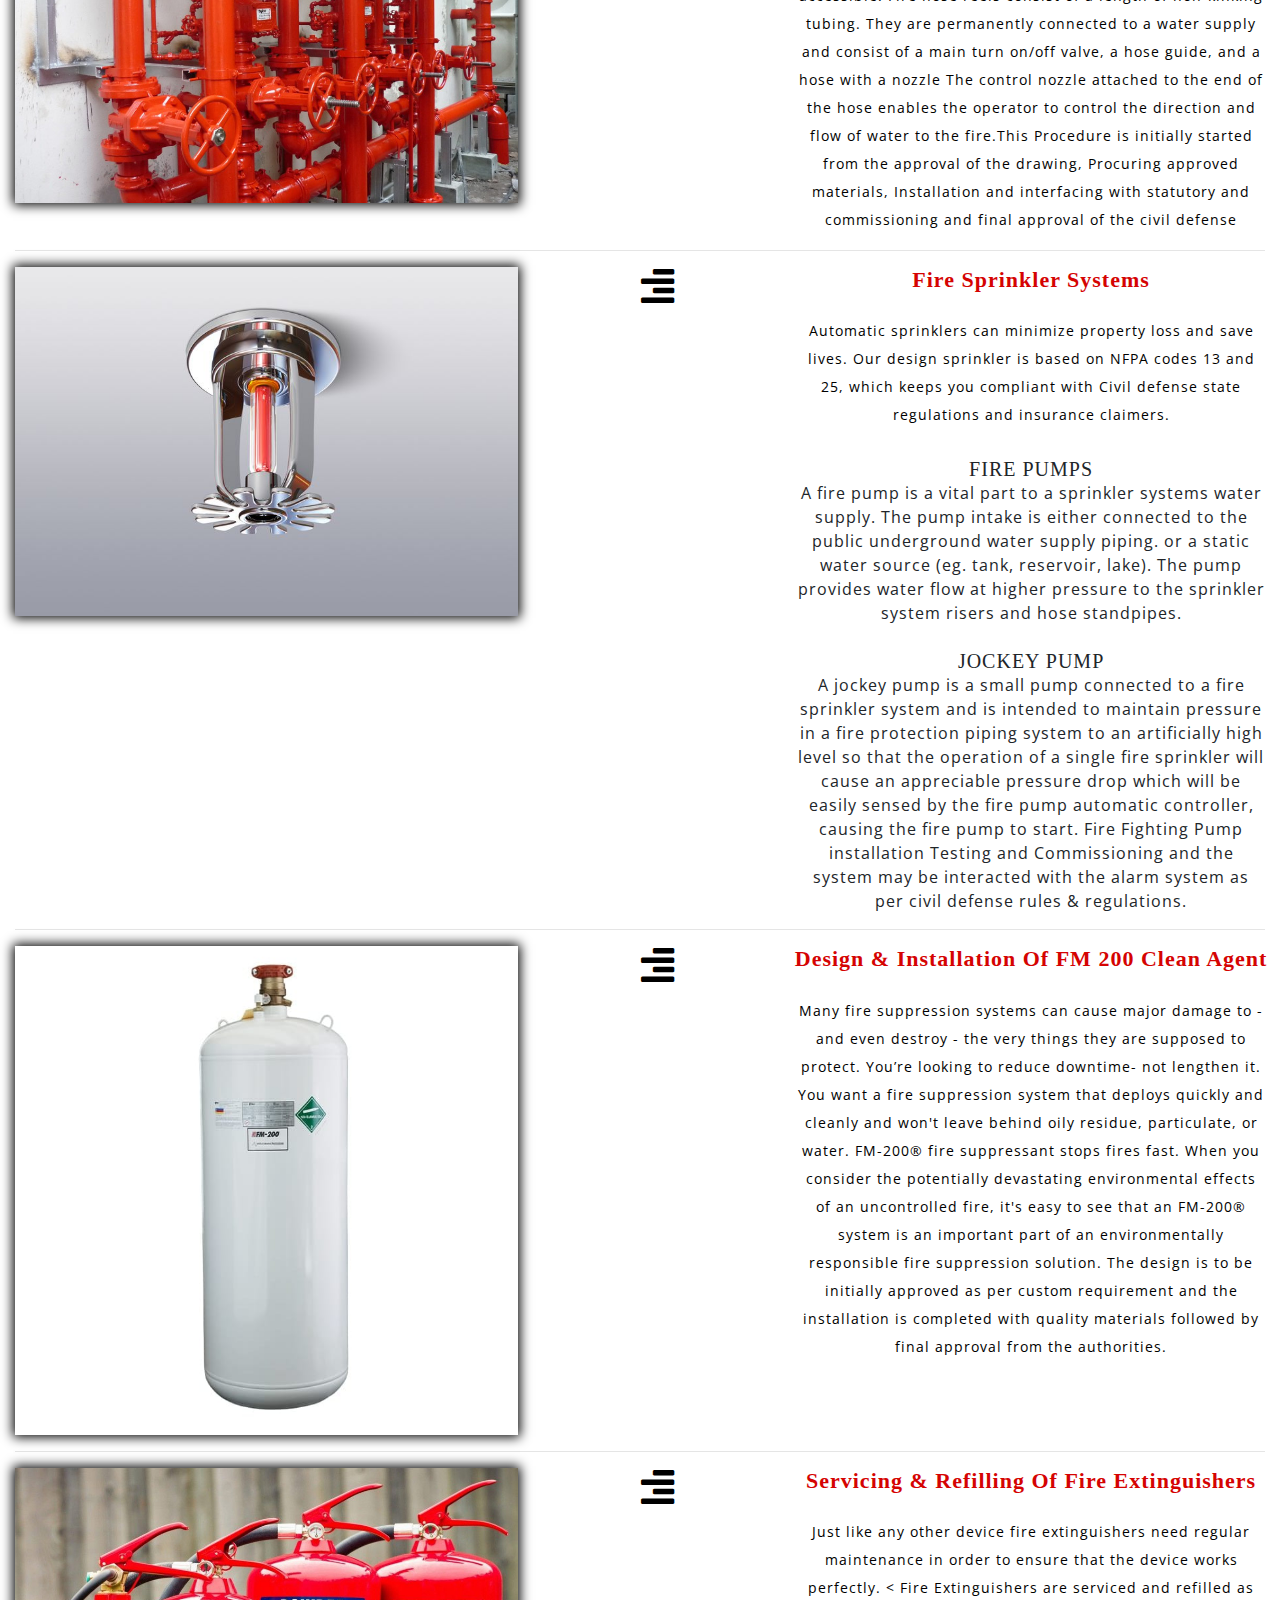
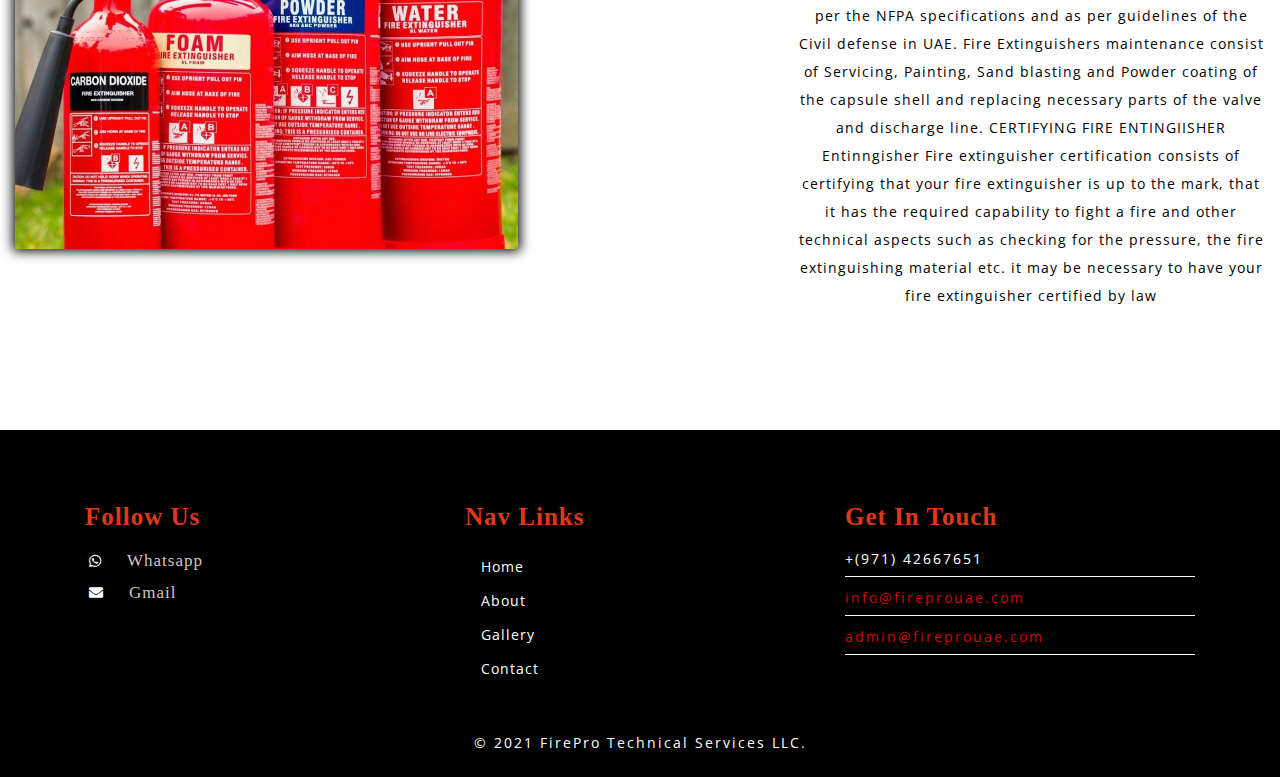
<file: service.html>
<!DOCTYPE html>
<html lang="zxx">

<head>
   <link rel="icon" href="New folder\jpeg-01.jpg" type="image/icon type">
   <title>Firepro Technical Service LLC.</title>
   <!--meta tags -->
   <meta charset="UTF-8">
   <meta name="viewport" content="width=device-width, initial-scale=1">
   <meta name="keywords"
      content="Molten Responsive web template, Bootstrap Web Templates, Flat Web Templates, Android Compatible web template, 
         Smartphone Compatible web template, free webdesigns for Nokia, Samsung, LG, SonyEricsson, Motorola web design" />
   <script>
      addEventListener("load", function () {
         setTimeout(hideURLbar, 0);
      }, false);

      function hideURLbar() {
         window.scrollTo(0, 1);
      }
   </script>
   <!--//meta tags ends here-->
   <!--booststrap-->
   <link href="css/bootstrap.min.css" rel="stylesheet" type="text/css" media="all">
   <!--//booststrap end-->
   <!-- font-awesome icons -->
   <link href="css/fontawesome-all.min.css" rel="stylesheet" type="text/css" media="all">
   <!-- //font-awesome icons -->
   <!--stylesheets-->
   <link href="css/style.css" rel='stylesheet' type='text/css' media="all">
   <!--//stylesheets-->
   <link href="//fonts.googleapis.com/css?family=Source+Sans+Pro:300,400,600,700" rel="stylesheet">
   <link href="//fonts.googleapis.com/css?family=Open+Sans:300,400,600" rel="stylesheet">
</head>

<body>
   <!--headder-->
   <div class="header-outs" id="header">
      <!--banner -->
      <div class="header-most-top">
         <div class="one-headder">
            <div class="container-fluid">
               <div class="row left-indus-icons RWDpagescrollfix">
                  <div class="col-lg-5 col-md-5 col-sm-4 pr-0 icons">
                     <ul>
                        <li>
                           <h4> Follow Us:</h4>
                        </li>
                        <li><a href="#"><span class="fab fa-facebook-f"></span></a></li>
                        <li><a href="#"><span class="fas fa-envelope"></span></a></li>
                        <li><a href="#"><span class="fas fa-rss"></span></a></li>
                        <li><a href="#"><span class="fab fa-twitter"></span></a></li>
                     </ul>
                  </div>
                  <div class="col-lg-7 col-md-7 col-sm-8 agile-email-call ">
                     <ul>
                        <li>
                           <h4>Call Us:</h4>
                        </li>
                        <li>
                           <p>24/7</p>
                        </li>
                        <li>
                           <h4>Email Us:</h4>
                        </li>
                        <li>
                           <p><a href="mailto:info@fireprouae.com">info@fireprouae.com</a></p>
                        </li>
                     </ul>
                  </div>
               </div>
            </div>
         </div>
         <div class="headder-nav-icon pagescrollfix">
            <div class="container-fluid">
               <div class="nav-headder-top">
                  <!--//navigation section -->
                  <nav class="navbar navbar-expand-lg navbar-light pagescrollfix">
                     <div class="hedder-up">
                        <a href="index.html">
                        <img src="New folder\jpeg-01.jpg" alt="logo" style="width: 127px;height: 42px;">
                     </a>
                     </div>
                     <button class="navbar-toggler" type="button" data-toggle="collapse"
                        data-target="#navbarSupportedContent" aria-controls="navbarSupportedContent"
                        aria-expanded="false" aria-label="Toggle navigation">
                        <span class="navbar-toggler-icon"></span>
                     </button>
                     <div class="collapse navbar-collapse justify-content-end" id="navbarSupportedContent">
                        <ul class="navbar-nav ">
                           <li class="nav-item ">
                              <a class="nav-link" href="index.html">Home <span class="sr-only">(current)</span></a>
                           </li>
                           <li class="nav-item">
                              <a href="about.html" class="nav-link">About</a>
                           </li>
                           <li class="nav-item active">
                              <a href="service.html" class="nav-link">Service</a>
                           </li>
                           <li class="nav-item dropdown">
                              <a class="nav-link dropdown-toggle" href="#" id="navbarDropdown" role="button"
                                 data-toggle="dropdown" aria-haspopup="true" aria-expanded="false">
                                 Pages
                              </a>
                              <div class="dropdown-menu" aria-labelledby="navbarDropdown">
                                 <a class="nav-link " href="gallery.html">Gallery</a>
                                 <a class="nav-link " href="ourproject.html">Our Projects</a>
                              </div>
                           </li>
                           <li class="nav-item">
                              <a href="contact.html" class="nav-link">Contact</a>
                           </li>
                        </ul>
                     </div>
                  </nav>
               </div>
               <div class="clearfix"> </div>
            </div>
         </div>
      </div>
      <!-- //Navigation -->
   </div>
   <!-- banner -->
   <div class="inner_page-banner one-img">
   </div>
   <!--//banner -->
   <!-- short -->
   <div class="using-border py-3">
      <div class="inner_breadcrumb  ml-4">
         <ul class="short_ls">
            <li>
               <a href="index.html">Home</a>
               <span>/ /</span>
            </li>
            <li>service</li>
         </ul>
      </div>
   </div>
   <!-- //short-->
   <!--Services -->
   <section class="service-one py-lg-4 py-md-3 py-sm-3 py-3" id="about">
      <div class="container-fluid py-lg-5 py-md-5 py-sm-4 py-4">
         <div class="title text-center mb-lg-5 mb-md-4 mb-sm-4 mb-3">
            <h3>Service</h3>
            <div class="row agile-abt-info ">
               <div class="col-lg-5 ser-left-gird text-center">
                  <div class="img-position">
                     <img src="New folder\main1.png" alt=" " class="img-fluid">
                  </div>
                  <!-- <div class="img-position-one">
                     <img src="images/ss1.jpg" alt=" " class="img-fluid">
                  </div> -->
               </div>
               <div class="col-lg-7 ser-right-gird">
                  <div class="row agile-ser-coloms">
                     <div class="col-lg-4 col-md-4 col-sm-4 service-icon-left text-center">
                        <span class="fas fa-align-right"></span>
                     </div>
                     <div class="col-lg-8 col-md-8 col-sm-8 px-0 ser-list-w3layouts">
                        <h4>Annual Maintenance Contract of fire alarm and fire fighting Systems</h4>
                        <div class="container pt-4 service-icon-list">
                           <p>Our principal activity is to undertake Annual Maintenance contract of Any capacity and
                              capability and the same is supported by Very qualified &Experienced staffs, Engineers,
                              technicians.
   
                              This facility is on the basis of 24 hours on call.This is also known as Comprehensive Safety
                              program of Dubai civil defense and the same is Statuary for various civil establishments
                              under To preserve general safety, Maintenance contracts Should be fulfill through Authorized
                              companies by civil defence </p>
                        </div>
                     </div>
                  </div>
               </div>
            </div>
            <hr>
      <div class="row agile-abt-info ">
         <div class="col-lg-5 ser-left-gird text-center">
            <div class="img-position">
               <img src="New folder\fire-alarm-systems-image.jpg" alt=" " class="img-fluid">
            </div>
            <!-- <div class="img-position-one">
               <img src="images/ss1.jpg" alt=" " class="img-fluid">
            </div> -->
         </div>
         <div class="col-lg-7 ser-right-gird">
            <div class="row agile-ser-coloms">
               <div class="col-lg-4 col-md-4 col-sm-4 service-icon-left text-center">
                  <span class="fas fa-align-right"></span>
               </div>
               <div class="  col-lg-8 col-md-8 col-sm-8 px-0 ser-list-w3layouts">
                  <h4>Design And Installation Of Fire Alarm System</h4>
                  <div class="container pt-4 service-icon-list">
                     <p>In order to understand the process of designing a fire alarm system for a building it is
                        necessary to have a sound knowledge of the relevant design standard as per NFPA specification,
                        the legal framework surrounding building safety legislation and a sound working knowledge of
                        product application theory. The importance of consultation with all can be the importance of
                        specialist advice by civil defence in relevant areas. This procedure is initially started by the
                        approval of the drawing, Procuring approved materials of UK make, Installation and interfacing
                        with statutory connectivity and finalised with testing, commissioning and final approval of the
                        civil defence.</p>
                  </div>
               </div>
            </div>
         </div>
      </div>
      <hr>
      <div class="row agile-abt-info ">
         <div class="col-lg-5 ser-left-gird text-center">
            <div class="img-position">
               <img src="New folder\fire-fighting-systems-image.jpg" alt=" " class="img-fluid">
            </div>
            <!-- <div class="img-position-one">
               <img src="images/ss1.jpg" alt=" " class="img-fluid">
            </div> -->
         </div>
         <div class="col-lg-7 ser-right-gird">
            <div class="row agile-ser-coloms">
               <div class="col-lg-4 col-md-4 col-sm-4 service-icon-left text-center">
                  <span class="fas fa-align-right"></span>
               </div>
               <div class="col-lg-8 col-md-8 col-sm-8 px-0 ser-list-w3layouts">
                  <h4>Design And Installation Of Fire Fighting System</h4>
                  <div class="container pt-4 service-icon-list">
                     <p>The firefighting system of a building comprises pump sets, Sump/roof tanks, pipe works,
                        sprinklers, hydrants and hose reels. Firefighting hose reel is the part which can be easily
                        accessible. Fire hose reels consist of a length of non-kinking tubing. They are permanently
                        connected to a water supply and consist of a main turn on/off valve, a hose guide, and a hose
                        with a nozzle The control nozzle attached to the end of the hose enables the operator to control
                        the direction and flow of water to the fire.This Procedure is initially started from the
                        approval of the drawing, Procuring approved materials, Installation and interfacing with
                        statutory and commissioning and final approval of the civil defense</p>
                  </div>
               </div>
            </div>
         </div>
      </div>
      <hr>
      <div class="row agile-abt-info ">
         <div class="col-lg-5 ser-left-gird text-center">
            <div class="img-position">
               <img src="New folder\Sprinkler.jpg" alt=" " class="img-fluid">
            </div>
            <!-- <div class="img-position-one">
               <img src="images/ss1.jpg" alt=" " class="img-fluid">
            </div> -->
         </div>
         <div class="col-lg-7 ser-right-gird">
            <div class="row agile-ser-coloms">
               <div class="col-lg-4 col-md-4 col-sm-4 service-icon-left text-center">
                  <span class="fas fa-align-right"></span>
               </div>
               <div class="col-lg-8 col-md-8 col-sm-8 px-0 ser-list-w3layouts">
                  <h4>Fire Sprinkler Systems</h4>
                  <div class="container pt-4 service-icon-list">
                     <p>Automatic sprinklers can minimize property loss and save lives. Our design sprinkler is based on
                        NFPA codes 13 and 25, which keeps you compliant with Civil defense state regulations and
                        insurance claimers.<br>
                        <br>

                     <h5>FIRE PUMPS</h5>
                     

                     A fire pump is a vital part to a sprinkler systems water supply. The pump intake is either
                     connected to the public underground water supply piping. or a static water source (eg. tank,
                     reservoir, lake). The pump provides water flow at higher pressure to the sprinkler system risers
                     and hose standpipes.<br>
                     <br>

                     <h5>JOCKEY PUMP</h5>

                     A jockey pump is a small pump connected to a fire sprinkler system and is intended to maintain
                     pressure in a fire protection piping system to an artificially high level so that the operation of
                     a single fire sprinkler will cause an appreciable pressure drop which will be easily sensed by the
                     fire pump automatic controller, causing the fire pump to start.

                     Fire Fighting Pump installation Testing and Commissioning and the system may be interacted with the
                     alarm system as per civil defense rules & regulations.</p>
                  </div>
               </div>
            </div>
         </div>
      </div>
      <hr>
      <div class="row agile-abt-info ">
         <div class="col-lg-5 ser-left-gird text-center">
            <div class="img-position">
               <img src="New folder\FM 200.jpg" alt=" " class="img-fluid">
            </div>
            <!-- <div class="img-position-one">
               <img src="images/ss1.jpg" alt=" " class="img-fluid">
            </div> -->
         </div>
         <div class="col-lg-7 ser-right-gird">
            <div class="row agile-ser-coloms">
               <div class="col-lg-4 col-md-4 col-sm-4 service-icon-left text-center">
                  <span class="fas fa-align-right"></span>
               </div>
               <div class="col-lg-8 col-md-8 col-sm-8 px-0 ser-list-w3layouts">
                  <h4>Design & Installation Of FM 200 Clean Agent</h4>
                  <div class="container pt-4 service-icon-list">
                     <p>Many fire suppression systems can cause major damage to - and even destroy - the very things they are supposed to protect. You’re looking to reduce downtime- not lengthen it. You want a fire suppression system that deploys quickly and cleanly and won't leave behind oily residue, particulate, or water. FM-200® fire suppressant stops fires fast. When you consider the potentially devastating environmental effects of an uncontrolled fire, it's easy to see that an FM-200® system is an important part of an environmentally responsible fire suppression solution.

                        The design is to be initially approved as per custom requirement and the installation is completed with quality materials followed by final approval from the authorities.</p>
                  </div>
               </div>
            </div>
         </div>
      </div>
      <hr>
      <div class="row agile-abt-info ">
         <div class="col-lg-5 ser-left-gird text-center">
            <div class="img-position">
               <img src="New folder\supply-and-refilling-of-fire-extinguishers-image.jpg" alt=" " class="img-fluid">
            </div>
            <!-- <div class="img-position-one">
               <img src="images/ss1.jpg" alt=" " class="img-fluid">
            </div> -->
         </div>
         <div class="col-lg-7 ser-right-gird">
            <div class="row agile-ser-coloms">
               <div class="col-lg-4 col-md-4 col-sm-4 service-icon-left text-center">
                  <span class="fas fa-align-right"></span>
               </div>
               <div class="col-lg-8 col-md-8 col-sm-8 px-0 ser-list-w3layouts">
                  <h4>Servicing & Refilling Of Fire Extinguishers</h4>
                  <div class="container pt-4 service-icon-list">
                     <p>Just like any other device fire extinguishers need regular maintenance in order to ensure that the device works perfectly. < Fire Extinguishers are serviced and refilled as per the NFPA specifications and as per guidelines of the Civil defense in UAE. Fire Extinguishers maintenance consist of Servicing, Painting, Sand blasting and Powder coating of the capsule shell and replacing necessary parts of the valve and discharge line.

                        CERTIFYING FIRE ENTINGIISHER Entinngisher 
                        Fire extinguisher certification consists of certifying that your fire extinguisher is up to the mark, that it has the required capability to fight a fire and other technical aspects such as checking for the pressure, the fire extinguishing material etc. it may be necessary to have your fire extinguisher certified by law  </p>
                  </div>
               </div>
            </div>
         </div>
   
   
         
      


      </div>
   </section>
   <!--//service -->
   <!--service-two-->
   <!-- <section class="service-inner py-lg-4 py-md-3 py-sm-3 py-3" id="about-one">
      <div class="container-fluid py-lg-5 py-md-5 py-sm-4 py-4">
         <div class="row agile-abt-info ">
            <div class="col-lg-6 ser-bottom-gird">
               <div class="ser-main-gird">
                  <div class="row p-lg-4 p-md-3 p-3 agile-ser-coloms">
                     <div class="col-lg-4 col-md-4 col-sm-4 service-icon-left text-center">
                        <span class="fas fa-align-right"></span>
                     </div>
                     <div class="col-lg-8 col-md-8 col-sm-8 px-0 ser-list-w3layouts">
                        <h4>Shell Chemicals</h4>
                        <div class="pt-3 service-icon-list">
                           <p>delectus reiciendis maiores alias consequatur aut.maiores alias consequatur aut.maiores
                           </p>
                        </div>
                     </div>
                  </div>
               </div>
            </div>
            <div class="col-lg-6 ser-bottom-gird">
               <div class="ser-main-gird">
                  <div class="row p-lg-4 p-md-3 p-3 agile-ser-coloms">
                     <div class="col-lg-4 col-md-4 col-sm-4 service-icon-left text-center">
                        <span class="fas fa-align-right"></span>
                     </div>
                     <div class="col-lg-8 col-md-8 col-sm-8  px-0 ser-list-w3layouts">
                        <h4>Commercial Fuel</h4>
                        <div class="pt-3 service-icon-list">
                           <p>delectus reiciendis maiores alias consequatur aut.maiores alias consequatur aut.maiores
                           </p>
                        </div>
                     </div>
                  </div>
               </div>
            </div>
         </div>
      </div>
   </section> -->
   <!--//service-two-->
   <!--comments-->
   <!-- <section class="comments py-lg-4 py-md-3 py-sm-3 py-3">
      <div class="container py-lg-5 py-md-4 py-sm-4 py-3">
         <div class="fun-hedder-up">
            <h2>Lorem ipsum dolor sit amet, consectetur adipiscing elit, sed do eiusmod</h2>
         </div>
      </div>
   </section> -->
   <!--//comments-->
   <!--Footer -->
  
   <!-- <section class="images-position-grid">
      <div class="container">
         <div class="row imgs-both-side">
            <div class="col-lg-6 col-md-6 col-sm-6 img-first-left">
               <h5>Molten Plant</h5>
            </div>
            <div class="col-lg-6 col-md-6 col-sm-6 img-second-left">
               <h5>Molten Plant</h5>
            </div>
         </div>
      </div>
   </section> -->
   <footer class="buttom-footer py-lg-4 py-md-3 py-sm-3 py-3">
      <section>
         <div class="container py-lg-5 py-md-5 py-sm-4 py-4">
            <div class="">
               <div class="row footer-agile-grids ">
                  <div class="col-lg-4 col-md-4 col-sm-12 wthree-left-right">
                     <h4 class="pb-lg-3 pb-3">Follow Us</h4>
                     <div class="footer-icons">
                        <ul>
                           <li class="mb-2">
                              <a href="https://wa.me/message/VD54ZA67KP63G1"><span class="fab fa-whatsapp"></span></a>
                              <h6 class="ml-3 text-left">Whatsapp</h6>
                           </li>
                           <li class="mb-2">
                              <a href=""><span class="fas fa-envelope"></span></a>
                              <h6 class="ml-3 text-left">Gmail</h6>
                           </li>
                        </ul>
                     </div>
                  </div>
                  <div class="col-lg-4 col-md-4 col-sm-12 wthree-left-right">
                     <h4 class="pb-lg-3 pb-3">Nav Links</h4>
                     <nav class="border-line">
                        <ul class="nav flex-column">
                           <li class="nav-item active">
                              <a class="nav-link" href="index.html">Home <span class="sr-only">(current)</span></a>
                           </li>
                           <li class="nav-item">
                              <a href="about.html" class="nav-link">About</a>
                           </li>
                           <li class="nav-item">
                              <a href="gallery.html" class="nav-link">Gallery</a>
                           </li>
                           <li class="nav-item">
                              <a href="contact.html" class="nav-link">Contact</a>
                           </li>
                        </ul>
                     </nav>
                  </div>
                  <div class="wthree-left-right col-lg-4 col-md-4 col-sm-12">
                     <h4 class="pb-lg-3 pb-3">Get In Touch</h4>
                     <div class="wls-hours-list">
                        <ul>
                           <li class="d-flex"><p>+(971) 42667651</p></li>
                              <li class="d-flex"><p><a href="mailto:info@fireprouae.com">info@fireprouae.com</a></p> </li>
                           <li class="d-flex"><p><a href="mailto:admin@fireprouae.com">admin@fireprouae.com</a></p> </li>
                        </ul>
                     </div>
                  </div>
               </div>
            </div>
         </div>
      </section>
      <div class="copy-agile-right text-center">
         <p>© 2021 FirePro Technical Services LLC.</p>
      </div>
   </footer>
   <!-- //Footer -->
   <!--js working-->
   <script src='js/jquery-2.2.3.min.js'></script>
   <!--//js working-->
   <!--Nav script scrollon-->
   <script>
      $(window).scroll(function () {
         if ($(document).scrollTop() > 150) {
            $('nav.pagescrollfix,nav.RWDpagescrollfix').addClass('shrink');
         } else {
            $('nav.pagescrollfix,nav.RWDpagescrollfix').removeClass('shrink');
         }
      });
   </script>
   <!--//Nav script scrollon-->
   <!-- start-smoth-scrolling -->
   <script src="js/move-top.js"></script>
   <script src="js/easing.js"></script>
   <script>
      jQuery(document).ready(function ($) {
         $(".scroll").click(function (event) {
            event.preventDefault();
            $('html,body').animate({
               scrollTop: $(this.hash).offset().top
            }, 900);
         });
      });
   </script>
   <!-- start-smoth-scrolling -->
   <!-- here stars scrolling icon -->
   <script>
      $(document).ready(function () {

         var defaults = {
            containerID: 'toTop', // fading element id
            containerHoverID: 'toTopHover', // fading element hover id
            scrollSpeed: 1200,
            easingType: 'linear'
         };


         $().UItoTop({
            easingType: 'easeOutQuart'
         });

      });
   </script>
   <!-- //here ends scrolling icon -->
   <!--bootstrap working-->
   <script src="js/bootstrap.min.js"></script>
   <!-- //bootstrap working-->
</body>

</html>
</file>
<file: css/style.css>
/*--
Author: W3layouts
Author URL: http://w3layouts.com
License: Creative Commons Attribution 3.0 Unported
License URL: http://creativecommons.org/licenses/by/3.0/
--*/
html,
body {
padding: 0;
margin: 0;
background: #fff;
letter-spacing: 1px;
font-family: 'Open Sans', sans-serif;
}
body a {
outline: none;
transition: 0.5s all;
-webkit-transition: 0.5s all;
-moz-transition: 0.5s all;
-o-transition: 0.5s all;
-ms-transition: 0.5s all;
text-decoration: none;
}
body a:hover {
text-decoration: none;
}
body a:focus,
a:hover {
text-decoration: none;
}
input[type="button"],
input[type="submit"] {
transition: 0.5s all;
-webkit-transition: 0.5s all;
-moz-transition: 0.5s all;
-o-transition: 0.5s all;
-ms-transition: 0.5s all;
letter-spacing: 1px;
font-family: 'Open Sans', sans-serif;
}
select,input[type="email"],input[type="text"],input[type=password],
input[type="button"],input[type="submit"],textarea,span{
font-family: 'Open Sans', sans-serif;
transition:0.5s all;
-webkit-transition:0.5s all;
-moz-transition:0.5s all;
-o-transition:0.5s all;
-ms-transition:0.5s all;
letter-spacing: 1px;
}
h1,
h2,
h3,
h4,
h5,
h6 {
margin: 0;
padding: 0;
font-family: 'Times, Times New Roman, serif';
letter-spacing: 1px;
}
p {
margin: 0;
padding: 0;
letter-spacing: 1px;
font-family: 'Open Sans', sans-serif;
}
ul {
margin: 0;
padding: 0;
list-style-type: none;
}
ul li{display:inline-block;}
/*-- //Reset-Code --*/
.title  h3{
font-size:35px;
color: #000;
letter-spacing: 3px;
font-weight: 600;
text-transform: uppercase;
}
.clr {
color: #fff;
}
.agile-email-call ul li p a,.agile-email-call ul li p,
.info-sub-w3 p,.arrow ul li p,.fun-facts p,
.news-agile-text p,.service-list-grid p,.team-list-info p
,.desk p,.abut-inner-wls-head p,.service-icon-list p,.footer_grid_left p{
font-size: 14px;
color: #fff;
line-height: 28px;
}
.info-sub-w3 p,.arrow ul li p,.fun-facts p,
.news-agile-text p,.service-list-grid p,.team-list-info p,.desk p,
.abut-inner-wls-head p,.service-icon-list p,.footer_grid_left p,.footer_grid_left p a{color:#000;}
.icons ul li h4,.agile-email-call ul li h4{
color: #fff172;
font-size: 20px;
font-weight: 600;
}
.agile-email-call ul li:nth-child(2) {
margin-right: 6px;
}
.arrow ul li,.footer-icons ul li{display:block;}
.agile-email-call ul li p a:hover{color:#000;}
/*-- header --*/ 
.header-outs {
position: relative;
}
.header-most-top {
position: absolute;
width: 100%;
/* top: 0px; */
z-index: 99;
}
/*.headder-nav-icon.pagescrollfix {
position: absolute;
background: #fff;
width: 100%;
top: 53px;
z-index: 9999;
}*/
/*--nav--*/
.left-indus-icons {
padding: 12px 0px;
background: #d40000;
}
.icons ul li a span, .footer-icons ul li a span {
font-size: 14px;
margin: 0px 4px;
color: #ffffff;
transition: 0.5s all;
-webkit-transition: 0.5s all;
transition: 0.5s all;
-moz-transition: 0.5s all;
}
.icons ul li a span:hover{color: #000}
.footer-icons ul li a span:hover {color: #d40000}
.agile-email-call ul li:nth-child(2) {
margin-right: 6px;
}
.headder-nav-icon.pagescrollfix {
background: #fff;
}
h1 a.navbar-brand {
font-size: 33px;
color: #d40000 !important;
text-transform: uppercase;
font-weight: 400;
letter-spacing: 2px;
line-height: 28px;
}
a.navbar-brand span {
background: #d40000;
padding: 11px;
font-size: 25px;
color: #fff172;
margin-right: 7px;
}
.agile-email-call {
text-align: right;
}
nav.navbar.navbar-expand-lg.navbar-light.pagescrollfix {
background: rgba(0, 0, 0, 0);
z-index: 9999;
padding: 1em 1em;
top: 0;
border:none;
}
.navbar-light .navbar-nav .show>.nav-link, .navbar-light .navbar-nav .active>.nav-link, .navbar-light .navbar-nav .nav-link.show, .navbar-light .navbar-nav .nav-link.active, .navbar-light .navbar-nav .nav-link:hover, .navbar-light .navbar-nav .nav-link:focus {
background: transparent;
color: #d40000;
}
li.nav-item.active {
background: transparent;
}
.navbar-light .navbar-nav .nav-link {
padding: 6px 22px;
color: #000000;
background: transparent;
font-size: 14px;
letter-spacing: 1px;
text-transform: capitalize;
}
a.nav-item.nav-link{
padding: 0.3em 1.2em;
color: #00c1cf;
font-size: 1em;
letter-spacing: 1px;
font-weight: 300 !important;
}
a.nav-item.nav-link:hover {
color: #00a3af;
}
a.pagescrolldisplay {
visibility: hidden;
transition: all 0s ease;
}
nav.navbar.shrink.pagescrollfix a.pagescrolldisplay {
visibility: visible;
transition: all 0.5s ease;
color: #000000;
font-weight: 300;
}
nav.navbar.shrink.pagescrollfix {
width: 100%;
height: 65px; 
box-shadow: 0 1px 0 0 #dadada;
position: fixed;
left: 0px;
transition: all 1.2s ease;
-webkit-box-shadow: 0 0 10px rgba(0, 0, 0, 0.2);
-moz-box-shadow: 0 0 10px rgba(0, 0, 0, 0.2);
box-shadow: 0 0 10px rgba(0, 0, 0, 0.2);
background: #fff !important;
z-index: 9;
}
nav.navbar.shrink .navbar-brand img {
transition: all 1s ease;
}
/*--nav.navbar.shrink a {
font-size: 14px;
transition: all 1s ease;
}--*/
nav.navbar.shrink .navbar-toggler {
transition: all 1.5s ease;
}
/*-- //nav--*/
/*-- //header --*/ 
/*-- banner --*/ 
.one-img{  background: url(../images/b1.jpg)no-repeat center;}
.two-img{  background: url(../images/b2.jpg)no-repeat center;}
.three-img{  background: url(../images/b3.jpg)no-repeat center;} 
.slider-img{  background-size: cover;
-webkit-background-size: cover;
-moz-background-size: cover;
-o-background-size: cover;
-ms-background-size: cover;
min-height: 800px;}  
.rslides {
position: relative;
list-style: none;
overflow: hidden;
width: 100%;
padding: 0;
margin: 0;
}
.rslides li {
-webkit-backface-visibility: hidden;
position: absolute;
display: none;
width: 100%;
left: 0;
top: 0;
}
.rslides li:first-child {
position: relative;
display: block;
float: left;
}
.rslides img {
display: block;
height: auto;
float: left;
width: 100%;
border: 0;
}
/*-- //banner Slider --*/
.rslides {
margin: 0 auto 40px;
}
#slider2,
#slider3 {
box-shadow: none;
-moz-box-shadow: none;
-webkit-box-shadow: none;
margin: 0 auto;
}
.rslides_tabs {
list-style: none;
padding: 0;
background: rgba(0,0,0,.25);
box-shadow: 0 0 1px rgba(255,255,255,.3), inset 0 0 5px rgba(0,0,0,1.0);
-moz-box-shadow: 0 0 1px rgba(255,255,255,.3), inset 0 0 5px rgba(0,0,0,1.0);
-webkit-box-shadow: 0 0 1px rgba(255,255,255,.3), inset 0 0 5px rgba(0,0,0,1.0);
font-size: 18px;
list-style: none;
margin: 0 auto 50px;
max-width: 540px;
padding: 10px 0;
text-align: center;
width: 100%;
}
.rslides_tabs li {
display: inline;
float: none;
margin-right: 1px;
}
.rslides_tabs a {
width: auto;
line-height: 20px;
padding: 9px 20px;
height: auto;
background: transparent;
display: inline;
}
.rslides_tabs li:first-child {
margin-left: 0;
}
.rslides_tabs .rslides_here a {
background: rgba(255,255,255,.1);
color: #fff;
font-weight: bold;
}
a {
color: #fff;
text-decoration: none;
}
/* Callback example */
/*.events {
list-style: none;
}*/
.callbacks_container {
position: relative;
float: left;
width: 100%;
}
.callbacks {
position: relative;
list-style: none;
overflow: hidden;
width: 100%;
padding: 0;
margin: 0;
}
.callbacks li {
position: absolute;
width: 100%;
left: 0;
top: 0;
}
.callbacks img {
display: block;
position: relative;
z-index: 1;
height: auto;
width: 100%;
border: 0;
}
.callbacks .caption {
display: block;
position: absolute;
z-index: 2;
font-size: 20px;
text-shadow: none;
color: #fff;
background: #000;
background: rgba(0,0,0, .8);
left: 0;
right: 0;
bottom: 0;
padding: 10px 20px;
margin: 0;
max-width: none;
}
.slider-info {
padding: 25em 0 0;
}
.slider-info h5 {
font-size: 51px;
color: #dee2e6;
font-weight: 700;
width:51%;
padding: 5px 13px;
background: #ffffff00;
letter-spacing: 3px;
margin-bottom: 11px;
/* text-shadow: 1px 1px 7px #151212; */
}
.slider-info p {
color: #fff;
font-size: 15px;
text-shadow: 2px 2px 8px #000;
padding-right: 36em;
line-height: 27px;
font-weight: 300;
letter-spacing: 0px;
}
/*.callbacks_nav {
position: absolute;
-webkit-tap-highlight-color: rgba(0,0,0,0);
top:71%;
left:81px;
opacity: 0.7;
border: 1px solid #fff;
z-index: 3;
text-indent: -9999px;
overflow: hidden;
text-decoration: none;
height: 47px;
width: 47px;
background:#000 url("../images/left-arrow.png") no-repeat left top 38%;
margin-top: -45px;
transform: rotate(89deg);
-webkit-transform: rotate(89deg);
-ms-transform: rotate(89deg);
}
.callbacks_nav:active {
opacity: 1.0;}
.callbacks_nav.next {
left: auto; 
background: #000 url(../images/right-arrow.png) no-repeat 0px 0px ;
background-position: right top 39%; 
right: 0; 
top:78%;
}
.callbacks_nav ,
.callbacks_nav.next {
background-size:35px;
}*/
#slider3-pager a {
display: inline-block;
}
#slider3-pager img {
float: left;
}
#slider3-pager .rslides_here a {
background: transparent;
box-shadow: 0 0 0 2px #666;
}
#slider3-pager a {
padding: 0;
}
/*--pager--*/
.callbacks_tabs {
list-style: none;
position: absolute;
padding: 0;
bottom: 182px;
left: 24%;
margin: 0;
z-index: 9;
display: block;
text-align: center;
}
.callbacks_tabs li {
display: inline-block;
margin: 0px 2px 0px;
}
.callbacks_tabs a {
visibility: hidden;
}
.callbacks_tabs a:after {
content: "\f111";
font-size: 0;
font-family: FontAwesome;
visibility: visible;
display: block;
width: 21px;
height: 21px;
display: inline-block;
background: #d40000;
border: none;
border-radius: 50%;
}
.callbacks_here a:after {
background: #fff;
border: 4px solid #d40000;
}
/*-- inner-banner --*/ 
.inner_page-banner {
text-align: center;
background: url(../images/b1.jpg) no-repeat center;
background-size: cover;
-webkit-background-size: cover;
-moz-background-size: cover;
-o-background-size: cover;
-ms-background-size: cover;
min-height: 300px;
}
ul.short_ls li a {
color: #fff;
text-decoration: none;
}
ul.short_ls li {
list-style: none;
display: inline-block;
letter-spacing: 1px;
color: #fff172;
font-size: 14px;
}
.using-border {
width: 100%;
border: none;
background:#d30000;
}
/*-- //inner-banner --*/ 
/*-- //banner --*/
/*--about --*/
.video-left-w3l iframe {
width: 100%;
height: 308px;
border: none;
}
/*-- counter--*/
.counter ,.wthree-left-right h4{
font-size:27px;
color:#fff;
font-weight:900;
letter-spacing: 1px;
}
.stat-info h5,.blog-slider-wls h4 a{
font-size: 19px;
line-height: 26px;
color:#FFEB3B;
text-transform:capitalize;
font-style: italic;
}
.stats-grid {
background: #000;
padding: 1em 1em;
}
/*-- //counter --*/
.info-sub-w3 h5{
color:#d40000;
font-size: 19px;
text-transform: uppercase;
line-height: 29px;
letter-spacing: 2px;
font-weight: 600;
}
.arrow span.dog-arrow {
color: #d40000;
font-size: 11px;
}
.arrow ul li span {
display: inline-block;
padding: 0px 6px 17px 0px;
}
.arrow ul li p {
display: inline-block;
}
.outs_more-buttn a {
font-size: 16px;
color: #fff;
text-decoration: none;
display: inline-block;
letter-spacing: 2px;
background-color:#000;
outline: none;
padding: 9px 20px;
border: 2px solid #ffffff;
margin-top: 17px;
}
.outs_more-buttn a:hover,.click-me:hover{
color:#d40000;
}
/*-- //about --*/
/*--fun-facts--*/
.fun-facts,.comments{  
background: -webkit-linear-gradient(to left,#fff172,#d40000);
background: -ms-linear-gradient(to left,#fff172,#d40000);
background: -moz-linear-gradient(to left,#fff172,#d40000);
background: -o-linear-gradient(to left,#fff172,#d40000);
background: linear-gradient(to left,#fff172,#d40000);
}
.funt-agile-grids h6 {
font-size: 4em;
color: #fff;
}
.funt-agile-grids{
border: none;
border-right: 3px solid #fff;
}
.fun-hedder-up h2,.fun-hedder-up h6{
font-size: 33px;
color: #fff;
}
.fun-facts h4{
font-size: 30px;
color:#fff;
font-weight:400;
letter-spacing: 1px;
}
/*--fun-facts--*/
/*--Services--*/
.serv-w3l-grid span {
font-size: 5em;
background: #353535;
color: #ffee71;
/* padding: 21px; */
width: 50%;
text-align: center;
line-height: 170px;
height: 171px;
border-radius: 50%;
}
.service-list-grid:hover  span{color:#fff;}
/*--Services-inner--*/
.service-inner{
background: url(../images/b2.jpg)no-repeat 0px 0px;
background-size: cover;
-webkit-background-size: cover;
-moz-background-size: cover;
-o-background-size: cover;
-ms-background-size: cover;
}
.ser-left-gird {
position: relative;
}
.img-position-one {
position: absolute;
top: 79px;
left: 425px;
width: 39%;
border: 6px solid #d30000;
padding: 7px;
}
.img-position img {
box-shadow: 0 0 11px 2px black;
}
.service-icon-left span,.contact_footer_grid_left span{
font-size: 43px;
color: #000000;
transition: 0.5s all;
-webkit-transition: 0.5s all;
-moz-transition: 0.5s all;
-o-transition: 0.5s all;
-ms-transition: 0.5s all;
}
.agile-ser-coloms:hover span{color:#d50302;}
.ser-main-gird {
background:rgba(255, 255, 255, 0.7);
}
/*--Services-inner--*/
/*--//Services--*/
/*--blog--*/
.blog-slider-wls h4 a,.service-list-grid h4,.ser-list-w3layouts h4
,.abut-inner-wls-head h4 {
color: #d50302;
font-size: 22px;
font-weight: 600;
}
.news-date ul li a {
color: #222;
text-decoration: none;
font-weight: 600;
font-size: 13px;
}
.news-date ul li span {
color: #d50302;
padding-right: 6px;
font-size: 15px;
}
.news-date ul li {
margin-right: 17px;
}
.carousel-control-next-icon, .carousel-control-prev-icon {
display: inline-block;
width:35px;
height: 29px;
line-height: 28px;
font-size: 21px;
background: #db2b14 no-repeat center center;
/* background-size: 41% 57%; */
}
.carousel-control-next, .carousel-control-prev {
width:3%;
height: 93%;
color: #fff;
}
.carousel-control-prev {
left: -40px;
}
.carousel-control-next{
right:-20px
}
/*--//blog--*/
/*--team--*/
.half-txt {
width: 60%;
margin: 0 auto;
display: inline-block;
line-height: 25px;
color: #7e7e7e;
}
.text-uppercase {
text-transform: uppercase;
}
.team-member, .team-member .team-img {
position: relative;
}
.team-member {
overflow: hidden;
}
.team-member, .team-member .team-img {
position: relative;
}
.team-hover {
position: absolute;
top: 0;
left: 0;
bottom: 0;
right: 0;
margin: 0;
width: 100%;
border:15px solid #e86d34;
background-color: rgba(255, 255, 255, 0.90);
opacity: 0;
-webkit-transition: all 0.3s;
transition: all 0.3s;
}
.team-member:hover .team-hover .desk {
top: 35%;
}
.team-member:hover .team-hover, .team-member:hover .team-hover .desk, .team-member:hover .team-hover .s-link {
opacity: 1;
}
.team-hover .desk {
position: absolute;
top: 0%;
width: 100%;
opacity: 0;
-webkit-transform: translateY(-55%);
-ms-transform: translateY(-55%);
transform: translateY(-55%);
-webkit-transition: all 0.3s 0.2s;
transition: all 0.3s 0.2s;
padding: 0 20px;
}
.team-member:hover .team-hover .s-link {
bottom: 22%;
}
.team-member:hover .team-hover, .team-member:hover .team-hover .desk, .team-member:hover .team-hover .s-link {
opacity: 1;
}
.team-hover .s-link {
position: absolute;
bottom: 0;
width: 100%;
opacity: 0;
text-align: center;
-webkit-transform: translateY(45%);
-ms-transform: translateY(45%);
transform: translateY(45%);
-webkit-transition: all 0.3s 0.2s;
transition: all 0.3s 0.2s;
font-size: 35px;
}
.desk h4 {
text-align: center;
color: #000;
font-size: 20px;
font-weight: 600;
}
.team-member .s-link a {
color: #333;
font-size: 16px;
}
.team-title {
position: static;
padding: 20px 0;
display: inline-block;
letter-spacing: 2px;
width: 100%;
}
.team-title h5 {
margin-bottom: 0px;
display: block;
/* text-transform: uppercase; */
font-size: 21px;
color: #d40000;
}
.team-title span {
font-size: 12px;
color: #000000;
}
.s-link ul li a span {
color: #000;
width: 42px;
background: #000000;
height: 40px;
line-height: 39px;
border-radius: 20px;
font-size: 14px;
margin: 0px 2px;
color: #ffffff;
transition: 0.5s all;
-webkit-transition: 0.5s all;
transition: 0.5s all;
-moz-transition: 0.5s all;
}
/*--//team--*/
/*--contact--*/
.contact-forms input,.contact-forms textarea{
width:100%;
font-size: 14px;
color: #000;
padding: .8em .8em;
border: 1px solid #d70f07;
background: #f1f1f1;
outline: none;
border-radius: 0px;
}
.click-me {
font-size: 20px;
padding: 7px 32px;
color: #fff;
letter-spacing: 2px;
margin-top: .6em;
background:#000;
transition: 0.5s all;
-webkit-transition: 0.5s all;
-moz-transition: 0.5s all;
-o-transition: 0.5s all;
-ms-transition: 0.5s all;
}
.address_mail_footer_grids iframe {
width: 100%;
height: 18em;
border: 6px solid #d30000;
padding: 7px;
}
.contact-forms textarea {
resize: none;
height: 13em;
}
.contact_footer_grid_left span {
color: #d30000;
}
.footer_grid_left p a:hover{color:#d30000}
/*--//Contact--*/
/*--Gallery--*/
.gallery,.typography {
background: #e8e8e8;
}
/*--//Gallery--*/
/*--images-position--*/
.images-position-grid {
padding: 7em 0em;
}
.imgs-both-side {
position: relative;
}
.img-first-left, .img-second-left {
padding: 6em 5em 0em;
background-size: cover;
min-height: 295px;
position: absolute;
bottom: -158px;
}
.img-first-left{
left: 0px;   
}
.img-second-left {
right: 0px;
}
.img-first-left{
background: url(../images/ff1.jpg) no-repeat 0px 0px;
}
.img-second-left{
background: url(../images/ff2.jpg) no-repeat 0px 0px;
}
.img-first-left h5, .img-second-left h5 {
font-size: 36px;
color: #000;
text-transform: uppercase;
text-align: center;
background: rgba(255, 255, 255, 0.7294117647058823);
padding: 1em 0em;
}
/*--//images-position--*/
/*--Typography-- */
.sub-title span.border {
width: 70px;
height: 71px;
margin: 12px;
display: inline-block;
background: #f7f7f7;
}
.sub-head h4 {
font-size: 29px;
font-weight: 600;
color: #d40000;
}
.progress-bar {
display: -webkit-box;
display: -ms-flexbox;
display: flex;
-webkit-box-orient: vertical;
-webkit-box-direction: normal;
-ms-flex-direction: column;
flex-direction: column;
-webkit-box-pack: center;
-ms-flex-pack: center;
justify-content: center;
color: #fff;
text-align: center;
background-color: #007bff;
transition: width .6s ease;
}
.table > thead > tr > th, .table > tbody > tr > th, .table > tfoot > tr > th, .table > thead > tr > td, .table > tbody > tr > td, .table > tfoot > tr > td {
font-size: 12px;
color:#7d7d7d;
border-top: none !important;
}
.table td, .table>tbody>tr>td, .table>tbody>tr>th, .table>tfoot>tr>td, .table>tfoot>tr>th, .table>thead>tr>td, .table>thead>tr>th {
padding: 15px!important;
}
/*--//Typography-- */
/*--Footer--*/
footer {
background: #000;
}
.wthree-left-right h4 {
color: #de381a;
}
.footer-icons ul li h6 {
display: inline-block;
font-size: 17px;
color: #d0c5c5;
}
.nav-link {
font-size: 14px;
color: #fff;
padding-bottom: 5px;
}
.nav-link:focus,.nav-link:hover{
color:#de381a;
text-decoration: none;
}
.wls-hours-list ul li {
font-size:14px;
color: #fff;
border-bottom: 1px solid #fff;
padding: 0px 0px 7px;
margin-bottom: 10px;
}
.addres-up ul li span {
font-size: 21px;
color: #f76200;
}
.addres-up ul li p {
font-size: 13px;
color: #fff;
display: inline-block;
padding-left: 15px;
}
footer p {
font-size: 14px;
color: #fff;
letter-spacing: 2px;
}
footer p a {
color:#d40000;
}
footer p a:hover {
color:#000;
text-decoration:underline;
}
/*--//Footer--*/
/*-- to-top --*/
#toTop {
display: none;
text-decoration: none;
position: fixed;
bottom: 20px;
right: 2%;
overflow: hidden;
z-index: 999; 
width: 46px;
height:46px;
border: none;
text-indent: 100%;
background: url(../images/arrow.png) no-repeat 0px 0px;
}
#toTopHover {
width: 32px;
height:82px;
display: block;
overflow: hidden;
float: right;
opacity: 0;
-moz-opacity: 0;
filter: alpha(opacity=0);
}
/*-- //to-top --*/
/*--responsive--*/
@media(max-width:1920px){
}
@media(max-width:1680px){
}
@media(max-width:1600px){
}
@media(max-width:1440px){
.slider-img {
min-height: 680px;
}	
.slider-info {
padding: 21em 0 0;
}
.callbacks_tabs {
bottom: 140px;
left: 21%;
}
.slider-info h5 {
font-size: 48px;
letter-spacing: 2px;
}
h1 a.navbar-brand {
font-size: 31px;
}
a.navbar-brand span {
font-size: 22px;
}
.counter,.wthree-left-right h4 {
font-size: 25px;
}
.funt-agile-grids h6 {
font-size: 3.6em;
}
.fun-facts h4 {
font-size: 29px;
}
.title h3 {
font-size: 34px;
}
.serv-w3l-grid span {
font-size: 4.5em;
width: 45%;
line-height: 158px;
height: 161px;
}
.fun-hedder-up h2,.fun-hedder-up h6 {
font-size: 31px;
}
.img-first-left h5, .img-second-left h5 {
font-size: 34px;
}
.img-position-one {
left: 406px;
}
.service-icon-left span, .contact_footer_grid_left span {
font-size: 38px;
}
.contact-forms textarea {
height: 12em;
}
.sub-head h4 {
font-size: 27px;
}
}
@media(max-width:1366px){
nav.navbar.navbar-expand-lg.navbar-light.pagescrollfix {
padding: .7em 1em;
}	
.icons ul li h4, .agile-email-call ul li h4 {
font-size: 19px;
}
.outs_more-buttn a {
font-size: 15px;
padding: 9px 18px;
margin-top: 16px;
}
.img-position-one {
left: 368px;
}
.address_mail_footer_grids iframe {
height: 16em
}
}
@media(max-width:1280px){
.stats-grid {
padding: .8em 1em;
}	
.funt-agile-grids h6 {
font-size: 3.4em;
}
.serv-w3l-grid span {
font-size: 4.2em;
width: 42%;
line-height: 154px;
height: 154px;
}
.s-link ul li a span {
width: 39px;
height: 38px;
line-height: 38px;
}
.img-first-left h5, .img-second-left h5 {
font-size: 33px;
}
.sub-head h4 {
font-size: 24px;
}
}
@media(max-width:1080px){
.slider-info p {
padding-right: 27em;	
}
.slider-img {
min-height: 600px;
}
.slider-info h5 {
font-size: 46px;
}
.slider-info {
padding: 17.5em 0 0;
}
.callbacks_tabs a:after {
width: 18px;
height: 18px;
}
.callbacks_tabs {
bottom: 107px;
}
.info-sub-w3 h5 {
font-size: 18px;
}
.arrow ul li span {
padding: 0px 6px 13px 0px;
}
.serv-w3l-grid span {
font-size: 4em;
line-height: 129px;
height: 133px;
}
.fun-hedder-up h2,.fun-hedder-up h6 {
font-size: 28px;
}
.img-position-one {
top: 77px;
left: 315px;
width: 37%;
}
.contact-forms textarea {
height: 11em;
}
}
@media(max-width:1050px){
.fun-hedder-up h2,.fun-hedder-up h6 {
font-size: 28px;
}
.serv-w3l-grid span {
font-size: 3.5em;
line-height: 129px;
height: 129px;
}
.title h3 {
font-size: 32px; 
}
.img-first-left, .img-second-left {
padding: 5.5em 4em 0em;
min-height: 279px;
}
}
@media(max-width:1024px){
.img-first-left h5, .img-second-left h5 {
font-size: 32px;
}
h1 a.navbar-brand {
font-size: 30px;
}
}
@media(max-width:991px){
.slider-info h5 {
width: 68%;
}
.slider-info p {
padding-right: 11em;
}
div#navbarSupportedContent {
background:transparent;
text-align: center;
padding: 13px 0px;
}
.navbar-light .navbar-nav .nav-link {
padding: 12px 15px;
}
.navbar-light .navbar-toggler {
border-color: rgb(0, 0, 0);
background:#d40000;
padding: 2px 6px;
margin-top: 0px;
outline: none;
margin-right: 0px;
cursor: pointer;
border-radius: 6px;
transition: 0.5s all;
-webkit-transition: 0.5s all;
-moz-transition: 0.5s all;
-o-transition: 0.5s all;
-ms-transition: 0.5s all;
}
.navbar-light .navbar-toggler:hover {
background: #fff;
}
.agile-abt-info,.news-agile-text {
margin-top: 32px;
}	
.funt-list-grids:nth-child(2) {
margin: 22px 0px;
}
.serv-w3l-grid span {
font-size: 3em;
line-height: 86px;
height: 90px;
}
.fun-hedder-up h2,.fun-hedder-up h6 {
font-size: 25px;
line-height: 35px;
}
.team-hover {
width: 80%;
}
.img-first-left, .img-second-left {
min-height: 258px;
}
.img-first-left h5, .img-second-left h5 {
padding: .7em 0em;
}
.video-left-w3l iframe {
height: 387px;
}
.img-position-one {
top: 54px;
left: 632px;
width: 25%;
}
.ser-right-gird {
margin-top: 43px;
}
.ser-bottom-gird:nth-child(2) {
margin-top: 20px;
}
.btn {
font-size: 13px;
}
}
@media(max-width:900px){
a.navbar-brand span {
font-size: 20px;
}
.slider-info h5 {
font-size: 43px;
}
.info-sub-w3 h5 {
letter-spacing: 1px;
}
.title h3 {
font-size: 31px;
letter-spacing: 2px;
}	
.service-icon-left span, .contact_footer_grid_left span {
font-size: 35px;
}
.img-position-one {
top: 64px;
left: 524px;
width: 28%;
}
}
@media(max-width:800px){
.team-title h5 {
font-size: 20px;
}
.click-me {
font-size: 19px;
margin-top: .5em;
}
.navbar-light .navbar-nav .nav-link {
padding: 10px 15px;
}
.img-position-one {
top: 94px;
}
.contact-forms input, .contact-forms textarea {
padding: .7em .8em;
}
}
@media(max-width:768px){
.funt-agile-grids h6 {
font-size: 3.2em;
}
.serv-w3l-grid span {
font-size: 2.5em;
}	
.carousel-control-prev {
left: -16px;
}
.blog-slider-wls h4 a, .service-list-grid h4,
.ser-list-w3layouts h4, .abut-inner-wls-head h4 {
font-size: 21px;
}
.img-position-one {
left: 506px;
}
.address_mail_footer_grids iframe {
height: 14em;
}
.table td, .table>tbody>tr>td, .table>tbody>tr>th, .table>tfoot>tr>td, .table>tfoot>tr>th, .table>thead>tr>td, .table>thead>tr>th {
padding: 10px!important;
}
h4.bootstrap-heading {
font-size: 18px;
}
h5.bootstrap-heading {
font-size: 16px;
}
}
@media(max-width:767px){
.slider-img {
min-height: 585px;
}
.slider-info h5 {
width: 87%;
}
.slider-info p {
padding-right: 3em;
}
.video-left-w3l iframe {
height: 322px
}
.agile-abt-info, .news-agile-text {
margin-top: 20px;
}
.fun-facts h4 {
font-size: 27px;
}
.serv-w3l-grid span {
width: 38%;
}
.service-list-grid:nth-child(3){
margin-top: 18px;
}
.team-hover {
width: 100%;
}
.click-me {
font-size: 18px;
}
.img-first-left, .img-second-left {
padding: 4em 1em 0em;
min-height: 209px;
position: inherit;
bottom: 0px;
}
.images-position-grid {
padding: 2em 0em;
}
.img-first-left h5, .img-second-left h5 {
font-size: 29px;
}
.counter, .wthree-left-right h4 {
font-size: 23px;
}
.wthree-left-right:nth-child(2) {
margin: 20px 0px;
}
.w3layouts-right-side-img:nth-child(2) {
margin: 25px 0px;
}
.contact-forms textarea {
height: 10em;
}
.footer_grid_left:nth-child(2) {
margin: 26px 0px;
}
}
@media(max-width:736px){
.slider-info h5 {
font-size: 40px;
}
.outs_more-buttn a {
font-size: 14px;
padding: 9px 18px;
margin-top: 15px;
}
.funt-agile-grids h6 {
font-size: 3em;
}
.blog-slider-wls h4 a, .service-list-grid h4, .ser-list-w3layouts h4, .abut-inner-wls-head h4 {
font-size: 20px;
}
.fun-hedder-up h2,.fun-hedder-up h6 {
font-size: 23px;
}
.img-position-one {
left: 493px;
}
}
@media(max-width:667px){
.stat-info h5, .blog-slider-wls h4 a {
line-height: 24px;
}
.counter, .wthree-left-right h4 {
font-size: 22px;
}
.info-sub-w3 h5 {
font-size: 17px;
}
.carousel-control-next-icon, .carousel-control-prev-icon {
font-size: 19px;
}
.desk h4 {
font-size: 19px;
}
.icons ul li a span, .footer-icons ul li a span {
margin: 0px 2px;
}
.img-position-one {
top: 132px;
left: 457px;
}
.service-icon-left span, .contact_footer_grid_left span {
font-size: 32px;
}
.contact-forms textarea {
height: 9em;
}
}
@media(max-width:640px){
.slider-img {
min-height: 524px;
}
.callbacks_tabs {
bottom: 66px;
}
.slider-info h5 {
font-size: 38px;
}
.slider-info {
padding: 16em 0 0;
}
.funt-agile-grids h6 {
font-size: 2.5em;
}
.title h3 {
font-size: 29px;
letter-spacing: 1px;
}
.icons ul li h4, .agile-email-call ul li h4 {
font-size: 18px;
}
.icons ul li a span, .footer-icons ul li a span {
font-size: 13px;
}
.img-position-one {
left: 415px;
width: 31%;
top: 117px;
}
.address_mail_footer_grids iframe {
height: 13em;
}
}
@media(max-width:600px){
h1 a.navbar-brand {
font-size: 28px;
}
a.navbar-brand span {
padding: 8px;
margin-right: 6px;
}
.outs_more-buttn a {
letter-spacing: 1px;
}
.fun-hedder-up h2,.fun-hedder-up h6 {
font-size: 22px;
line-height: 33px;
}
.contact-forms input, .contact-forms textarea {
padding: .7em .8em;
}
.img-position-one {
position: inherit;
left: 0px;
top: 0px;
width: 52%;
margin-top: 24px;
}
}
@media(max-width:568px){
.agile-email-call ul li {
display: block;
}
.agile-email-call,.icons {
text-align: center;
}
.icons{margin-bottom:10px;}
.slider-info p {
padding-right: 2em;
}
.slider-info h5 {
font-size: 35px;
}
.slider-img {
min-height: 562px;
}
.slider-info {
padding:20em 0 0;
}
.callbacks_tabs {
bottom: 56px;
}
.serv-w3l-grid span {
width: 17%;
}
.carousel-control-next {
right: -1px;
}
.carousel-control-prev {
left: 1px;
}
.service-list-grid:nth-child(2) {
margin-top: 20px;
}
.team-list-team {
width: 50%;
}
.img-first-left h5, .img-second-left h5 {
font-size: 27px;
}
footer p {
letter-spacing: 1px;
}
.ser-list-w3layouts {
text-align: center;
margin-top: 13px;
}
.contact-forms textarea {
height: 8em;
}
}
@media(max-width:480px){
.stat-info h5, .blog-slider-wls h4 a {
font-size: 18px;
}
.info-sub-w3 h5 {
font-size: 16px;
}
.fun-facts h4 {
font-size: 26px;
}
.funt-agile-grids h6 {
font-size: 2.2em;
}
.serv-w3l-grid span {
width: 20%;
}	
.click-me {
font-size: 17px;
letter-spacing: 1px;
}
.video-left-w3l iframe {
height: 282px;
}
h1.bootstrap-heading {
font-size: 22px;
}
h2.bootstrap-heading {
font-size: 20px;
}
.table h3 {
font-size: 19px;
}
}
@media(max-width:440px){
footer p {
line-height: 28px;
}
.slider-info h5 {
font-size: 32px;
}
.slider-info p {
font-size: 14px;
padding-right:1em;
}
.serv-w3l-grid span {
font-size: 2em;
line-height: 81px;
height: 82px;
}
.fun-hedder-up h2,.fun-hedder-up h6 {
font-size: 21px;
}
.team-title h5 {
font-size: 19px;
}
.contact-forms input, .contact-forms textarea {
padding: .6em .8em;
}
}
@media(max-width:414px){
.team-list-team {
width: 74%;
margin: 0px auto;
}
.fun-hedder-up h2,.fun-hedder-up h6 {
font-size: 19px;
}
.slider-info h5 {
width: 93%;
}
.video-left-w3l iframe {
height: 232px;
}
}
@media(max-width:384px){
.slider-info h5 {
width: 93%;
}
.slider-info h5 {
font-size: 30px;
}
.slider-info {
padding: 19em 0 0;
}
.callbacks_tabs a:after {
width: 15px;
height: 15px;
}
.serv-w3l-grid span {
line-height: 76px;
height: 75px;
}
.team-list-team {
width: 80%;
}
.images-position-grid {
padding: 1em 0em;
}
.img-first-left h5, .img-second-left h5 {
font-size: 25px;
}
.service-icon-left span, .contact_footer_grid_left span {
font-size: 29px;
}
.address_mail_footer_grids iframe {
height: 11em;
}
.table td, .table>tbody>tr>td, .table>tbody>tr>th, .table>tfoot>tr>td, .table>tfoot>tr>th, .table>thead>tr>td, .table>thead>tr>th {
padding: 4px!important;
}
h1.bootstrap-heading {
font-size: 21px;
}
.alert{
font-size: 13px;
letter-spacing: 0px;
}
}
@media(max-width:375px){
.slider-info h5 {
width: 100%;
font-size: 28px;
}
.video-left-w3l iframe {
height: 202px;
}
.agile-abt-info, .news-agile-text {
margin-top: 15px;
}
.fun-facts h4 {
font-size: 25px;
}
.serv-w3l-grid span {
line-height: 71px;
height: 69px;
font-size: 1.7em;
}
.news-date ul li {
margin-right: 14px;
}
}
@media(max-width:320px){
.slider-info h5 {
font-size: 25px;
}
.slider-info {
padding: 18em 0 0;
}
.slider-info {
padding: 18em 0 0;
}
.video-left-w3l iframe {
height: 177px;
}
.funt-agile-grids h6 {
font-size: 2em;
}
.title h3 {
font-size: 25px;
}	
.serv-w3l-grid span {
line-height: 61px;
height: 59px;
font-size: 1.5em;
}
.team-list-team {
width: 97%;
}
.img-first-left h5, .img-second-left h5 {
font-size: 23px;
}
}
/*--//responsive--*/
</file>
<file: css/set1.css>
.grid {
	position: relative;
	list-style: none;
	text-align: center;
}

/* Common style */
.grid figure {
    position: relative;
    overflow: hidden;
    background:#fff;
    text-align: center;
    cursor: pointer;
    margin: 0 0 2em;
}
.grid figure img {
	position: relative;
	display: block;
	min-height: 100%;
	max-width: 100%;
	opacity: 0.5;
}

.grid figure figcaption {
	padding: 2em 2em;
	color: #fff;
	text-transform: uppercase;
	font-size: 1.25em;
	-webkit-backface-visibility: hidden;
	backface-visibility: hidden;
}

.grid figure figcaption::before,
.grid figure figcaption::after {
	pointer-events: none;
}

.grid figure figcaption,
.grid figure figcaption > a {
	position: absolute;
	top: 0;
	left: 0;
	width: 100%;
	height: 100%;
}

/* Anchor will cover the whole item by default */
/* For some effects it will show as a button */
.grid figure figcaption > a {
	z-index: 1000;
	text-indent: 200%;
	white-space: nowrap;
	font-size: 0;
	opacity: 0;
}

.grid figure h6 {
	word-spacing: -0.15em;
	font-weight: 300;
}
.grid figure h6 span {
    font-weight: 600;
    font-size: 17px;
    color: #fff172;
}
.grid figure h6,
.grid figure p {
	margin: 0;
}

.grid figure p {
	letter-spacing: 1px;
	font-size: 68.5%;
}
/***** Goliath *****/
/*-----------------*/

figure.effect-goliath {
	background:#585858;
}

figure.effect-goliath img,
figure.effect-goliath h6 {
	-webkit-transition: -webkit-transform 0.35s;
	transition: transform 0.35s;
}

figure.effect-goliath img {
	-webkit-backface-visibility: hidden;
	backface-visibility: hidden;
}

figure.effect-goliath h6, figure.effect-goliath p {
    position: absolute;
    bottom: 0;
    font-size: 25px;
    left: 0;
    font-weight: 900;
    padding: 34px;
    color: #ce0000;
}

figure.effect-goliath p {
    text-transform: none;
    font-size: 14px;
    color: #fff;
    opacity: 0;
    -webkit-transition: opacity 0.35s, -webkit-transform 0.35s;
    transition: opacity 0.35s, transform 0.35s;
    -webkit-transform: translate3d(0,50px,0);
    transform: translate3d(0,50px,0);
}
figure.effect-goliath:hover img {
	-webkit-transform: translate3d(0,-80px,0);
	transform: translate3d(0,-80px,0);
}

figure.effect-goliath:hover h6 {
	-webkit-transform: translate3d(0,-100px,0);
	transform: translate3d(0,-100px,0);
}

figure.effect-goliath:hover p {
	opacity: 1;
	-webkit-transform: translate3d(0,0,0);
	transform: translate3d(0,0,0);
}

/*-----------------*/
@media screen and (max-width: 50em) {
	.content {
		padding: 0 10px;
		text-align: center;
	}
}

/*--responsive--*/
@media(max-width:1920px){
	
}
@media(max-width:1680px){
	
}
@media(max-width:1600px){
	
}
@media(max-width:1440px){

}
@media(max-width:1366px){

}
@media(max-width:1280px){
	
}
@media(max-width:1080px){
		figure.effect-goliath p {
    padding: 30px 15px;
}
}
@media(max-width:1050px){
	
}
@media(max-width:1024px){
	figure.effect-goliath h6 {
    font-size: 23px;
	   
	}

}
@media(max-width:991px){
.grid figure {
    margin: 0 0 1.5em;
}
}
@media(max-width:900px){
	
}
@media(max-width:800px){
	
}
@media(max-width:768px){
	
}
@media(max-width:767px){
	figure.effect-goliath p {
    padding: 18px 15px;
}
}
@media(max-width:736px){

}
@media(max-width:667px){
	
}
@media(max-width:640px){
figure.effect-goliath h6{
    padding: 18px 20px;
}	
}
@media(max-width:600px){

}
@media(max-width:568px){
.gallery-grids {
    width: 72%;
    margin: 0px auto;
}
figure.effect-goliath p {
    padding: 29px 15px;
}
}
@media(max-width:480px){
.gallery-grids {
    width: 85%;
}
}
@media(max-width:440px){
	.gallery-grids {
    width: 94%;
	}
}
@media(max-width:414px){
	.gallery-grids {
    width: 100%;
	}
}
@media(max-width:384px){

}
@media(max-width:375px){	
}
@media(max-width:320px){
figure.effect-goliath p {
    padding: 17px 15px;
}
}
/*--//responsive--*/
</file>
<file: css/style4.css>
body {
  background: #f5f5f5;
  font-family: 'Libre Franklin', sans-serif;
}
.Grid {
  width: 50rem;
  margin: 5rem auto;
}
.Grid-row {
  display: flex;
  justify-content: space-between;
  margin-bottom: 2.5rem;
}
.Card {
  position: relative;
  flex: 0 1 15rem;
  background-color: #fff;
  padding-bottom: 5rem;
  transition: background-color 0.2s cubic-bezier(0.5, 0.3, 0.8, 0.06);
  color: #000;
}
.Card-thumb {
  position: relative;
  width: 15rem;
  height: 10rem;
  perspective-origin: 50% 0%;
  perspective: 600px;
  z-index: 1;
}
.Card-image,
.Card-shadow {
  position: absolute;
  display: block;
  width: 15rem;
  height: 10rem;
  transition: all 0.2s cubic-bezier(0.42, 0, 0.58, 1);
}
.Card-shadow {
  opacity: 0.5;
}
.Card-shadow:nth-child(1) {
  opacity: 1;
  background-color: #ff0000;
  transition: all 0.2s cubic-bezier(0.42, 0, 0.58, 1) 0.07s;
}
.Card-shadow:nth-child(2) {
  opacity: 1;
  background-color: #fffb00;
  transition: all 0.2s cubic-bezier(0.42, 0, 0.58, 1) 0.05s;
}
.Card-shadow:nth-child(3) {
  background-color: #ffffff;
  transition: all 0.2s cubic-bezier(0.42, 0, 0.58, 1) 0.03s;
}
.Card-image {
  position: relative;
  background-size: auto 100%;
  background-position: center;
  background-repeat: no-repeat;
  background-color: #ffffff;
}
.Card-image::before {
  position: absolute;
  top: 0;
  right: 0;
  bottom: 0;
  left: 0;
  background-color: #3f51b5;
  content: '';
  opacity: 0;
  transition: opacity 0.1s;
}
.Card-title,
.Card-explore {
  position: absolute;
  bottom: 0;
  display: flex;
  align-items: center;
  width: 100%;
  height: 5rem;
  text-align: center;
  transition: all 0.2s cubic-bezier(0.5, 0.3, 0.8, 0.06);
}
.Card-title span,
.Card-explore span {
  padding: 0.5rem;
  flex: 1 1 auto;
  text-align: center;
}
.Card-explore {
  opacity: 0;
  transform: translate(0, -1rem);
  font-size: 0.75rem;
  text-transform: uppercase;
  letter-spacing: 1px;
  color: #000000;
}
.Card-button {
  position: absolute;
  left: 50%;
  top: 5rem;
  padding: 0.5rem 1rem;
  background-color: #fff;
  border-radius: 2rem;
  border: 2px solid #ff0000;
  color: #fff;
  font-size: 0.75rem;
  font-weight: 600;
  transform: translate(-50%, 2rem);
  cursor: pointer;
  transition: all 0.2s;
  opacity: 0;
  outline: none;
  z-index: 4;
}
.Card:hover,
.Card--active {
  background-color: #f5f5f5;
  cursor: pointer;
}
.Card:hover .Card-thumb,
.Card--active .Card-thumb {
  z-index: 3;
}
.Card:hover .Card-title,
.Card--active .Card-title {
  opacity: 0;
}
.Card:hover .Card-explore,
.Card--active .Card-explore {
  opacity: 1;
  transform: translate(0, 1rem);
  transition: all 0.2s cubic-bezier(0.42, 0, 0.58, 1) 0.1s;
}
.Card:hover .Card-image,
.Card--active .Card-image {
  transform: scale(1.05) translate(0, -1rem) rotateX(25deg);
}
.Card:hover .Card-image::before,
.Card--active .Card-image::before {
  opacity: 0.4;
}
.Card:hover .Card-shadow:nth-child(3),
.Card--active .Card-shadow:nth-child(3) {
  transform: scale(1.02) translate(0, -0.3rem) rotateX(15deg);
}
.Card:hover .Card-shadow:nth-child(2),
.Card--active .Card-shadow:nth-child(2) {
  transform: scale(0.9) translate(0, 1rem) rotateX(15deg);
}
.Card:hover .Card-shadow:nth-child(1),
.Card--active .Card-shadow:nth-child(1) {
  transform: scale(0.82) translate(0, 2.4rem) rotateX(5deg);
}
.Card:hover .Card-button,
.Card--active .Card-button {
  opacity: 1;
  color: #fffb00;
  transform: translate(-50%, 0);
}
.Card:hover .Card-button:hover,
.Card--active .Card-button:hover {
  color: #fff;
  background-color: #fffb00;
}
.Card--active,
.Card--active:hover {
  background: none;
}
.Card--active .Card-explore,
.Card--active:hover .Card-explore {
  opacity: 0;
  transform: translate(0, 3rem);
  transition: all 0.5s cubic-bezier(0.42, 0, 0.58, 1);
}
.Card--active .Card-image,
.Card--active:hover .Card-image {
  opacity: 0;
  transition: all 0.4s cubic-bezier(0.42, 0, 0.58, 1);
  transform: scale(1.05) translate(0, -2.5rem) rotateX(50deg);
}
.Card--active .Card-image::before,
.Card--active:hover .Card-image::before {
  opacity: 0.4;
}
.Card--active .Card-button,
.Card--active:hover .Card-button {
  opacity: 0;
  transition: all 0.35s cubic-bezier(0.42, 0, 0.58, 1);
  transform: translate(-50%, -2rem) scale(1, 0.4);
}
.Grid-row:nth-child(1) .Card:nth-child(1).Card--active .Card-shadow:nth-child(3),
.Grid-row:nth-child(1) .Card:nth-child(1) .Card--active:hover .Card-shadow:nth-child(3) {
  transition: all 0.2s cubic-bezier(0.7, 0, 0.78, 1);
  transform: scale(1) translate(6%, 113%);
}
.Grid-row:nth-child(1) .Card:nth-child(1).Card--active .Card-shadow:nth-child(2),
.Grid-row:nth-child(1) .Card:nth-child(1) .Card--active:hover .Card-shadow:nth-child(2) {
  transition: all 0.2s cubic-bezier(0.7, 0, 0.78, 1) 0.1s;
  transform: scale(1) translate(6%, 223%);
}
.Grid-row:nth-child(1) .Card:nth-child(1).Card--active .Card-shadow:nth-child(1),
.Grid-row:nth-child(1) .Card:nth-child(1) .Card--active:hover .Card-shadow:nth-child(1) {
  transition: all 0.2s cubic-bezier(0.7, 0, 0.78, 1) 0.2s;
  transform: scale(2.1) translate(81%, 80%);
}
.Grid-row:nth-child(1) .Card:nth-child(2).Card--active .Card-shadow:nth-child(3),
.Grid-row:nth-child(1) .Card:nth-child(2) .Card--active:hover .Card-shadow:nth-child(3) {
  transition: all 0.2s cubic-bezier(0.7, 0, 0.78, 1);
  transform: scale(1) translate(-108%, 113%);
}
.Grid-row:nth-child(1) .Card:nth-child(2).Card--active .Card-shadow:nth-child(2),
.Grid-row:nth-child(1) .Card:nth-child(2) .Card--active:hover .Card-shadow:nth-child(2) {
  transition: all 0.2s cubic-bezier(0.7, 0, 0.78, 1) 0.1s;
  transform: scale(1) translate(-108%, 223%);
}
.Grid-row:nth-child(1) .Card:nth-child(2).Card--active .Card-shadow:nth-child(1),
.Grid-row:nth-child(1) .Card:nth-child(2) .Card--active:hover .Card-shadow:nth-child(1) {
  transition: all 0.2s cubic-bezier(0.7, 0, 0.78, 1) 0.2s;
  transform: scale(2.1) translate(26%, 80%);
}
.Grid-row:nth-child(1) .Card:nth-child(3).Card--active .Card-shadow:nth-child(3),
.Grid-row:nth-child(1) .Card:nth-child(3) .Card--active:hover .Card-shadow:nth-child(3) {
  transition: all 0.2s cubic-bezier(0.7, 0, 0.78, 1);
  transform: scale(1) translate(-222%, 113%);
}
.Grid-row:nth-child(1) .Card:nth-child(3).Card--active .Card-shadow:nth-child(2),
.Grid-row:nth-child(1) .Card:nth-child(3) .Card--active:hover .Card-shadow:nth-child(2) {
  transition: all 0.2s cubic-bezier(0.7, 0, 0.78, 1) 0.1s;
  transform: scale(1) translate(-222%, 223%);
}
.Grid-row:nth-child(1) .Card:nth-child(3).Card--active .Card-shadow:nth-child(1),
.Grid-row:nth-child(1) .Card:nth-child(3) .Card--active:hover .Card-shadow:nth-child(1) {
  transition: all 0.2s cubic-bezier(0.7, 0, 0.78, 1) 0.2s;
  transform: scale(2.1) translate(-29%, 80%);
}
.Grid-row:nth-child(2) .Card:nth-child(1).Card--active .Card-shadow:nth-child(3),
.Grid-row:nth-child(2) .Card:nth-child(1) .Card--active:hover .Card-shadow:nth-child(3) {
  transition: all 0.2s cubic-bezier(0.7, 0, 0.78, 1);
  transform: scale(1) translate(6%, -55%);
}
.Grid-row:nth-child(2) .Card:nth-child(1).Card--active .Card-shadow:nth-child(2),
.Grid-row:nth-child(2) .Card:nth-child(1) .Card--active:hover .Card-shadow:nth-child(2) {
  transition: all 0.2s cubic-bezier(0.7, 0, 0.78, 1) 0.1s;
  transform: scale(1) translate(6%, 55%);
}
.Grid-row:nth-child(2) .Card:nth-child(1).Card--active .Card-shadow:nth-child(1),
.Grid-row:nth-child(2) .Card:nth-child(1) .Card--active:hover .Card-shadow:nth-child(1) {
  transition: all 0.2s cubic-bezier(0.7, 0, 0.78, 1) 0.2s;
  transform: scale(2.1) translate(81%, 0%);
}
.Grid-row:nth-child(2) .Card:nth-child(2).Card--active .Card-shadow:nth-child(3),
.Grid-row:nth-child(2) .Card:nth-child(2) .Card--active:hover .Card-shadow:nth-child(3) {
  transition: all 0.2s cubic-bezier(0.7, 0, 0.78, 1);
  transform: scale(1) translate(-108%, -55%);
}
.Grid-row:nth-child(2) .Card:nth-child(2).Card--active .Card-shadow:nth-child(2),
.Grid-row:nth-child(2) .Card:nth-child(2) .Card--active:hover .Card-shadow:nth-child(2) {
  transition: all 0.2s cubic-bezier(0.7, 0, 0.78, 1) 0.1s;
  transform: scale(1) translate(-108%, 55%);
}
.Grid-row:nth-child(2) .Card:nth-child(2).Card--active .Card-shadow:nth-child(1),
.Grid-row:nth-child(2) .Card:nth-child(2) .Card--active:hover .Card-shadow:nth-child(1) {
  transition: all 0.2s cubic-bezier(0.7, 0, 0.78, 1) 0.2s;
  transform: scale(2.1) translate(26%, 0%);
}
.Grid-row:nth-child(2) .Card:nth-child(3).Card--active .Card-shadow:nth-child(3),
.Grid-row:nth-child(2) .Card:nth-child(3) .Card--active:hover .Card-shadow:nth-child(3) {
  transition: all 0.2s cubic-bezier(0.7, 0, 0.78, 1);
  transform: scale(1) translate(-222%, -55%);
}
.Grid-row:nth-child(2) .Card:nth-child(3).Card--active .Card-shadow:nth-child(2),
.Grid-row:nth-child(2) .Card:nth-child(3) .Card--active:hover .Card-shadow:nth-child(2) {
  transition: all 0.2s cubic-bezier(0.7, 0, 0.78, 1) 0.1s;
  transform: scale(1) translate(-222%, 55%);
}
.Grid-row:nth-child(2) .Card:nth-child(3).Card--active .Card-shadow:nth-child(1),
.Grid-row:nth-child(2) .Card:nth-child(3) .Card--active:hover .Card-shadow:nth-child(1) {
  transition: all 0.2s cubic-bezier(0.7, 0, 0.78, 1) 0.2s;
  transform: scale(2.1) translate(-29%, 0%);
}
.Grid-row:nth-child(3) .Card:nth-child(1).Card--active .Card-shadow:nth-child(3),
.Grid-row:nth-child(3) .Card:nth-child(1) .Card--active:hover .Card-shadow:nth-child(3) {
  transition: all 0.2s cubic-bezier(0.7, 0, 0.78, 1);
  transform: scale(1) translate(6%, -223%);
}
.Grid-row:nth-child(3) .Card:nth-child(1).Card--active .Card-shadow:nth-child(2),
.Grid-row:nth-child(3) .Card:nth-child(1) .Card--active:hover .Card-shadow:nth-child(2) {
  transition: all 0.2s cubic-bezier(0.7, 0, 0.78, 1) 0.1s;
  transform: scale(1) translate(6%, -113%);
}
.Grid-row:nth-child(3) .Card:nth-child(1).Card--active .Card-shadow:nth-child(1),
.Grid-row:nth-child(3) .Card:nth-child(1) .Card--active:hover .Card-shadow:nth-child(1) {
  transition: all 0.2s cubic-bezier(0.7, 0, 0.78, 1) 0.2s;
  transform: scale(2.1) translate(81%, -80%);
}
.Grid-row:nth-child(3) .Card:nth-child(2).Card--active .Card-shadow:nth-child(3),
.Grid-row:nth-child(3) .Card:nth-child(2) .Card--active:hover .Card-shadow:nth-child(3) {
  transition: all 0.2s cubic-bezier(0.7, 0, 0.78, 1);
  transform: scale(1) translate(-108%, -223%);
}
.Grid-row:nth-child(3) .Card:nth-child(2).Card--active .Card-shadow:nth-child(2),
.Grid-row:nth-child(3) .Card:nth-child(2) .Card--active:hover .Card-shadow:nth-child(2) {
  transition: all 0.2s cubic-bezier(0.7, 0, 0.78, 1) 0.1s;
  transform: scale(1) translate(-108%, -113%);
}
.Grid-row:nth-child(3) .Card:nth-child(2).Card--active .Card-shadow:nth-child(1),
.Grid-row:nth-child(3) .Card:nth-child(2) .Card--active:hover .Card-shadow:nth-child(1) {
  transition: all 0.2s cubic-bezier(0.7, 0, 0.78, 1) 0.2s;
  transform: scale(2.1) translate(26%, -80%);
}
.Grid-row:nth-child(3) .Card:nth-child(3).Card--active .Card-shadow:nth-child(3),
.Grid-row:nth-child(3) .Card:nth-child(3) .Card--active:hover .Card-shadow:nth-child(3) {
  transition: all 0.2s cubic-bezier(0.7, 0, 0.78, 1);
  transform: scale(1) translate(-222%, -223%);
}
.Grid-row:nth-child(3) .Card:nth-child(3).Card--active .Card-shadow:nth-child(2),
.Grid-row:nth-child(3) .Card:nth-child(3) .Card--active:hover .Card-shadow:nth-child(2) {
  transition: all 0.2s cubic-bezier(0.7, 0, 0.78, 1) 0.1s;
  transform: scale(1) translate(-222%, -113%);
}
.Grid-row:nth-child(3) .Card:nth-child(3).Card--active .Card-shadow:nth-child(1),
.Grid-row:nth-child(3) .Card:nth-child(3) .Card--active:hover .Card-shadow:nth-child(1) {
  transition: all 0.2s cubic-bezier(0.7, 0, 0.78, 1) 0.2s;
  transform: scale(2.1) translate(-29%, -80%);
}
.Gallery {
  display: block;
  position: fixed;
  top: 0;
  right: 0;
  bottom: 0;
  left: 0;
  background: #f5f5f5;
  opacity: 0;
  transform: scale(1.2);
  transition: none;
  padding: 18rem 0;
  overflow-y: scroll;
}
.Gallery-header {
  position: absolute;
  left: 0;
  right: 0;
  top: 0;
  background-color: #eee;
  padding-bottom: 5rem;
}
.Gallery-close {
  position: absolute;
  right: 1rem;
  top: 1rem;
  font-size: 3rem;
  opacity: 0.5;
  cursor: pointer;
}
.Gallery-close:hover {
  opacity: 0.8;
}
.Gallery-images {
  display: flex;
  width: 47rem;
  margin: 0 auto;
  justify-content: space-between;
  margin-bottom: 1rem;
}
.Gallery-images:nth-child(3) {
  transition: all 0.2s cubic-bezier(0.7, 0, 0.78, 1) 0.33s;
  opacity: 0;
  transform: translate(0, 3rem) scale(1.1);
}
.Gallery-images:nth-child(4) {
  transition: all 0.2s cubic-bezier(0.7, 0, 0.78, 1) 0.44s;
  opacity: 0;
  transform: translate(0, 3rem) scale(1.1);
}
.Gallery-images:nth-child(5) {
  transition: all 0.2s cubic-bezier(0.7, 0, 0.78, 1) 0.55s;
  opacity: 0;
  transform: translate(0, 3rem) scale(1.1);
}
.Gallery-images:nth-child(6) {
  transition: all 0.2s cubic-bezier(0.7, 0, 0.78, 1) 0.66s;
  opacity: 0;
  transform: translate(0, 3rem) scale(1.1);
}
.Gallery-left {
  flex: 1 auto;
  display: flex;
  justify-content: space-between;
  flex-direction: column;
}
.Gallery-image {
  display: block;
  width: 15rem;
  height: 9.5rem;
  transition: all 0.2s cubic-bezier(0.42, 0, 0.58, 1);
  background: #aebfc7;
  background-size: auto 100%;
  background-position: center;
  background-repeat: no-repeat;
}
.Gallery-image--primary {
  width: 31rem;
  height: 20rem;
  background-color: #673ab7;
}
.Gallery--active {
  z-index: 100;
  background: #fff;
  transform: scale(1);
  opacity: 1;
  transition: all 0.5s cubic-bezier(0.7, 0, 0.78, 1) 0.1s;
}
.Gallery--active .Gallery-close {
  display: block;
}
.Gallery--active .Gallery-images {
  opacity: 1;
  transform: none;
}
</file>
